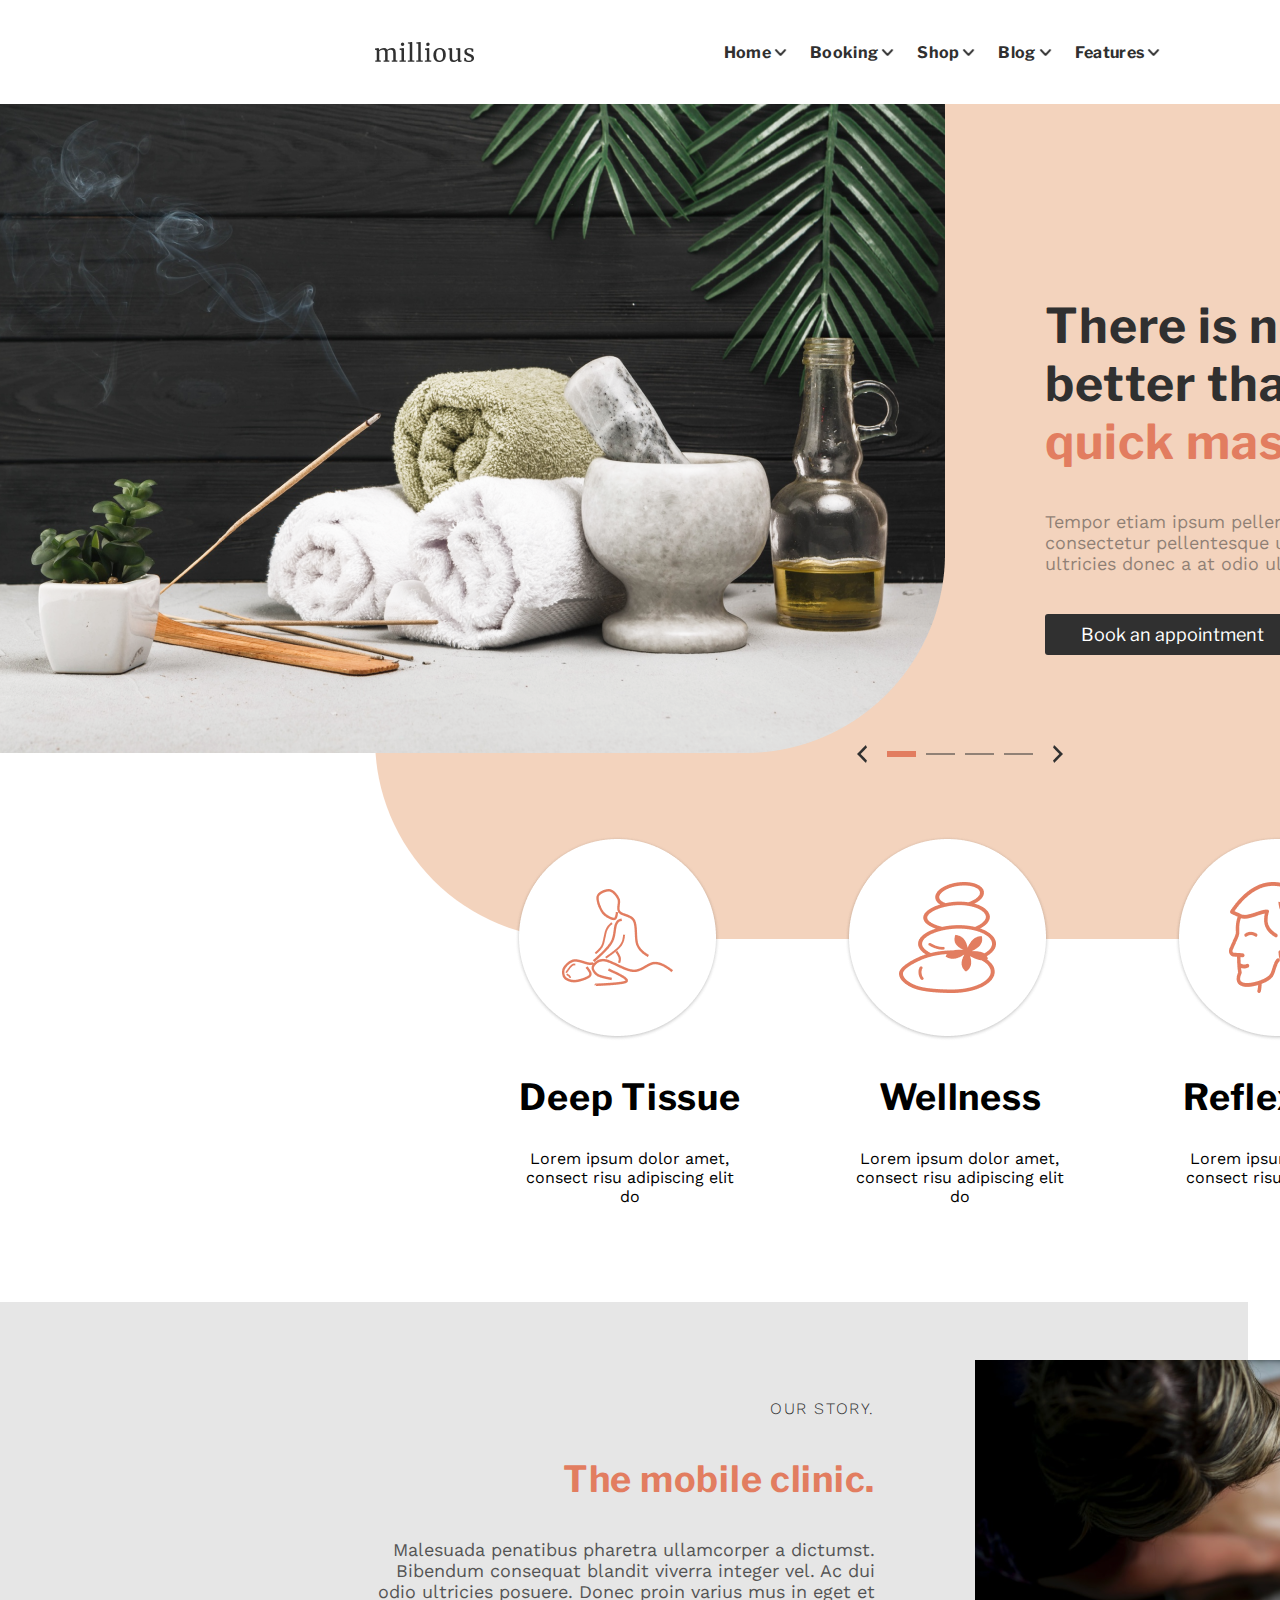
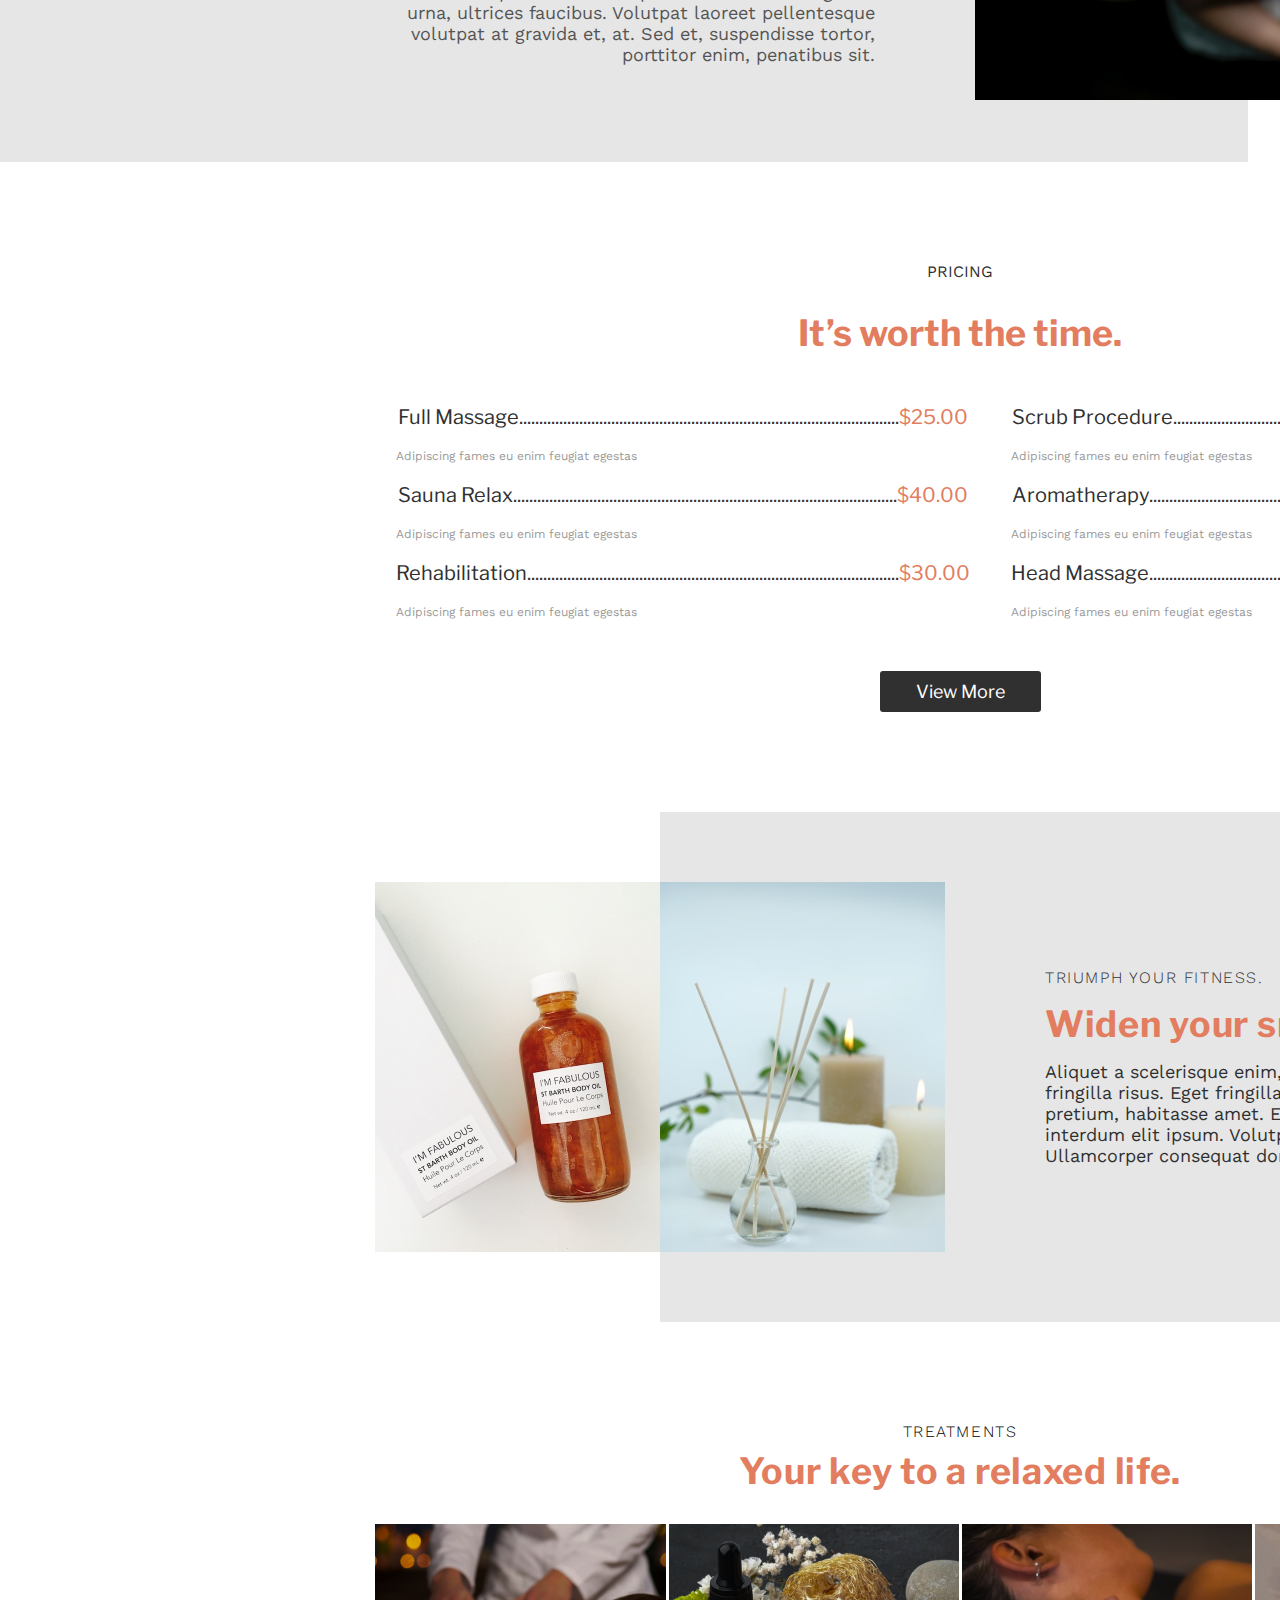
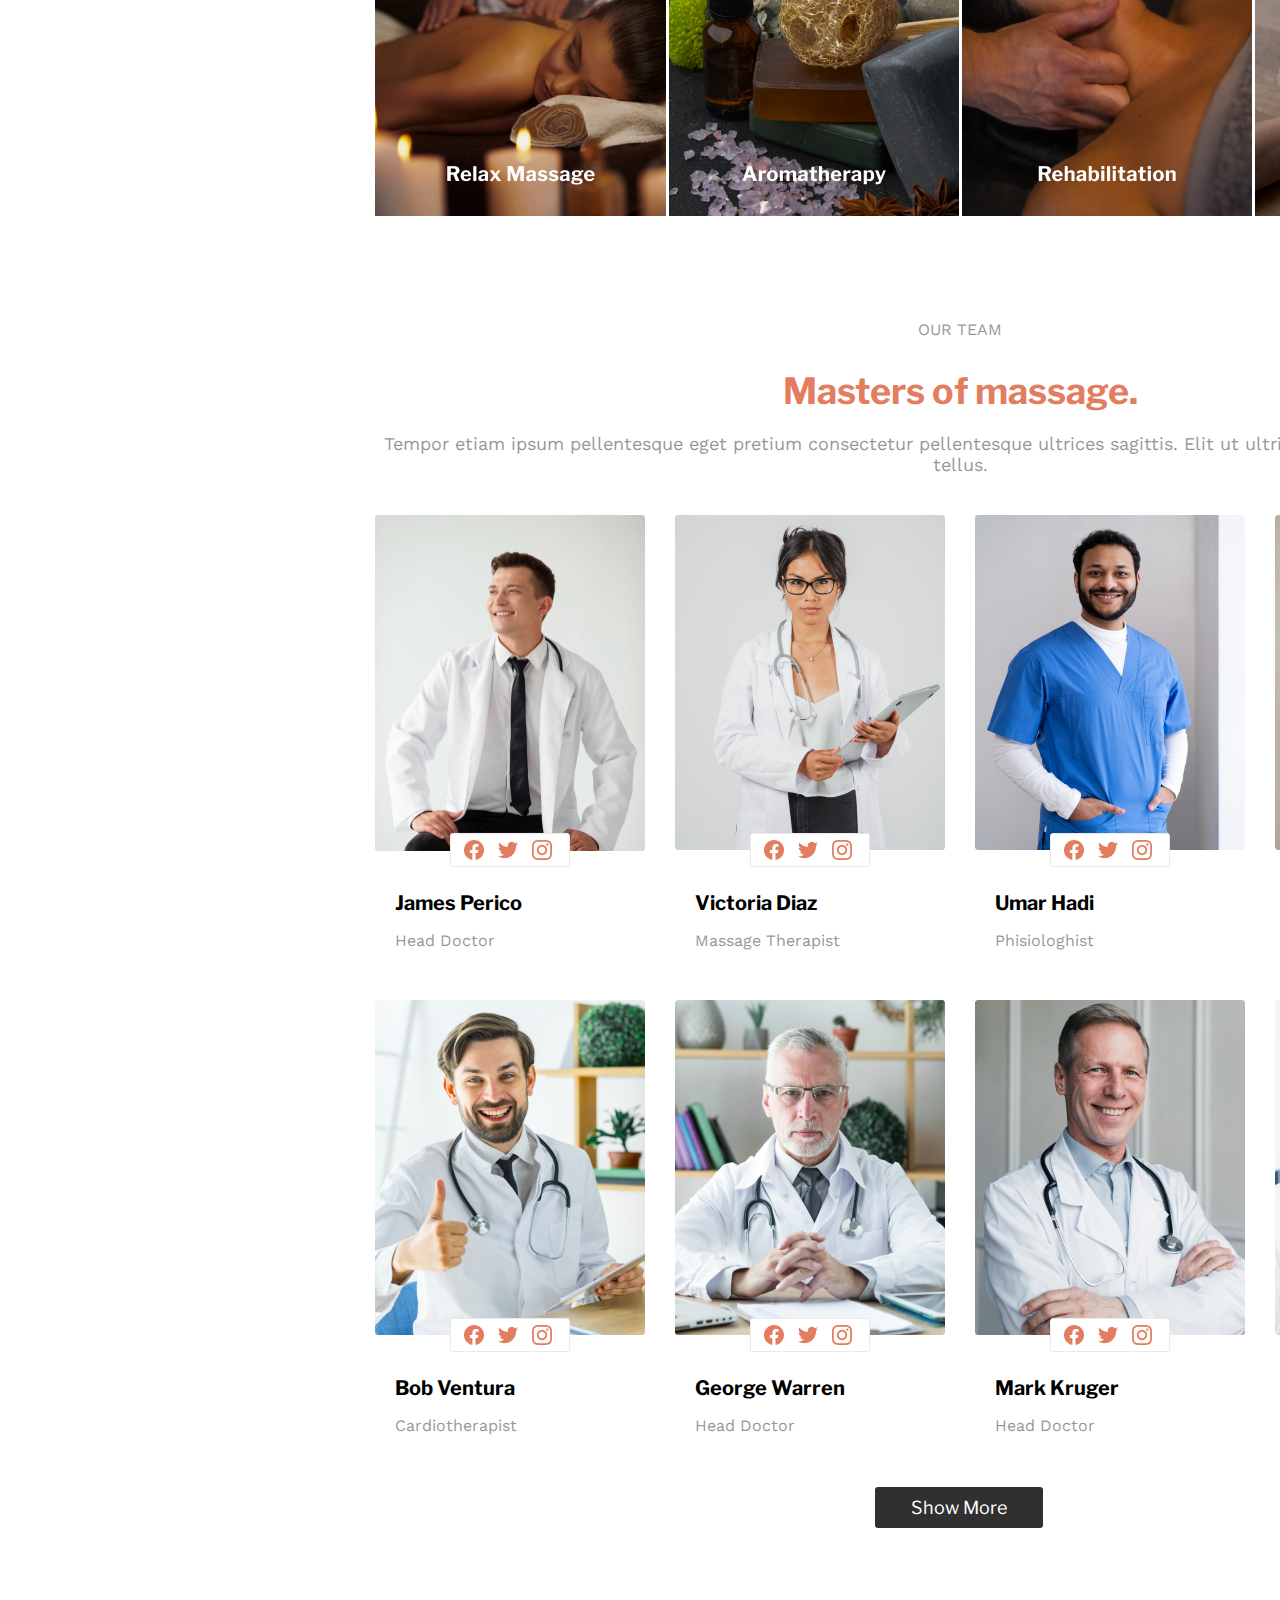
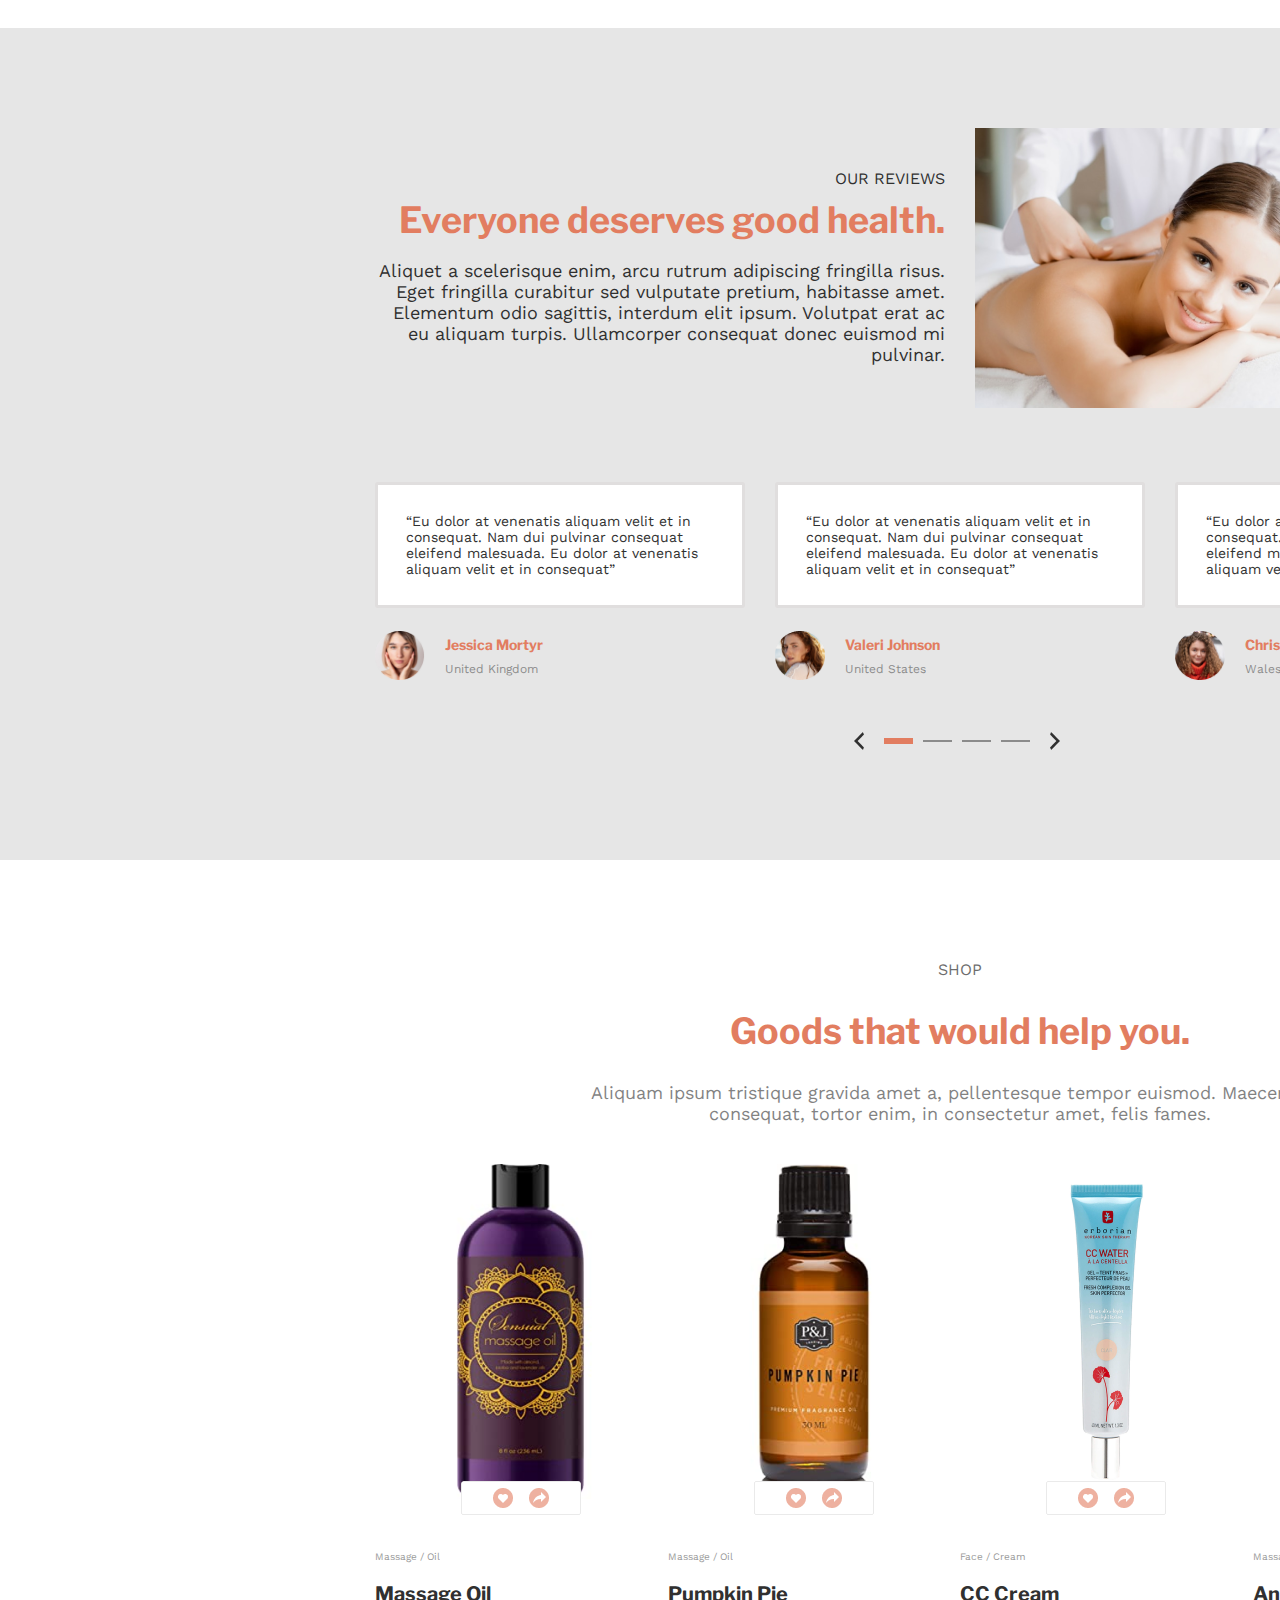
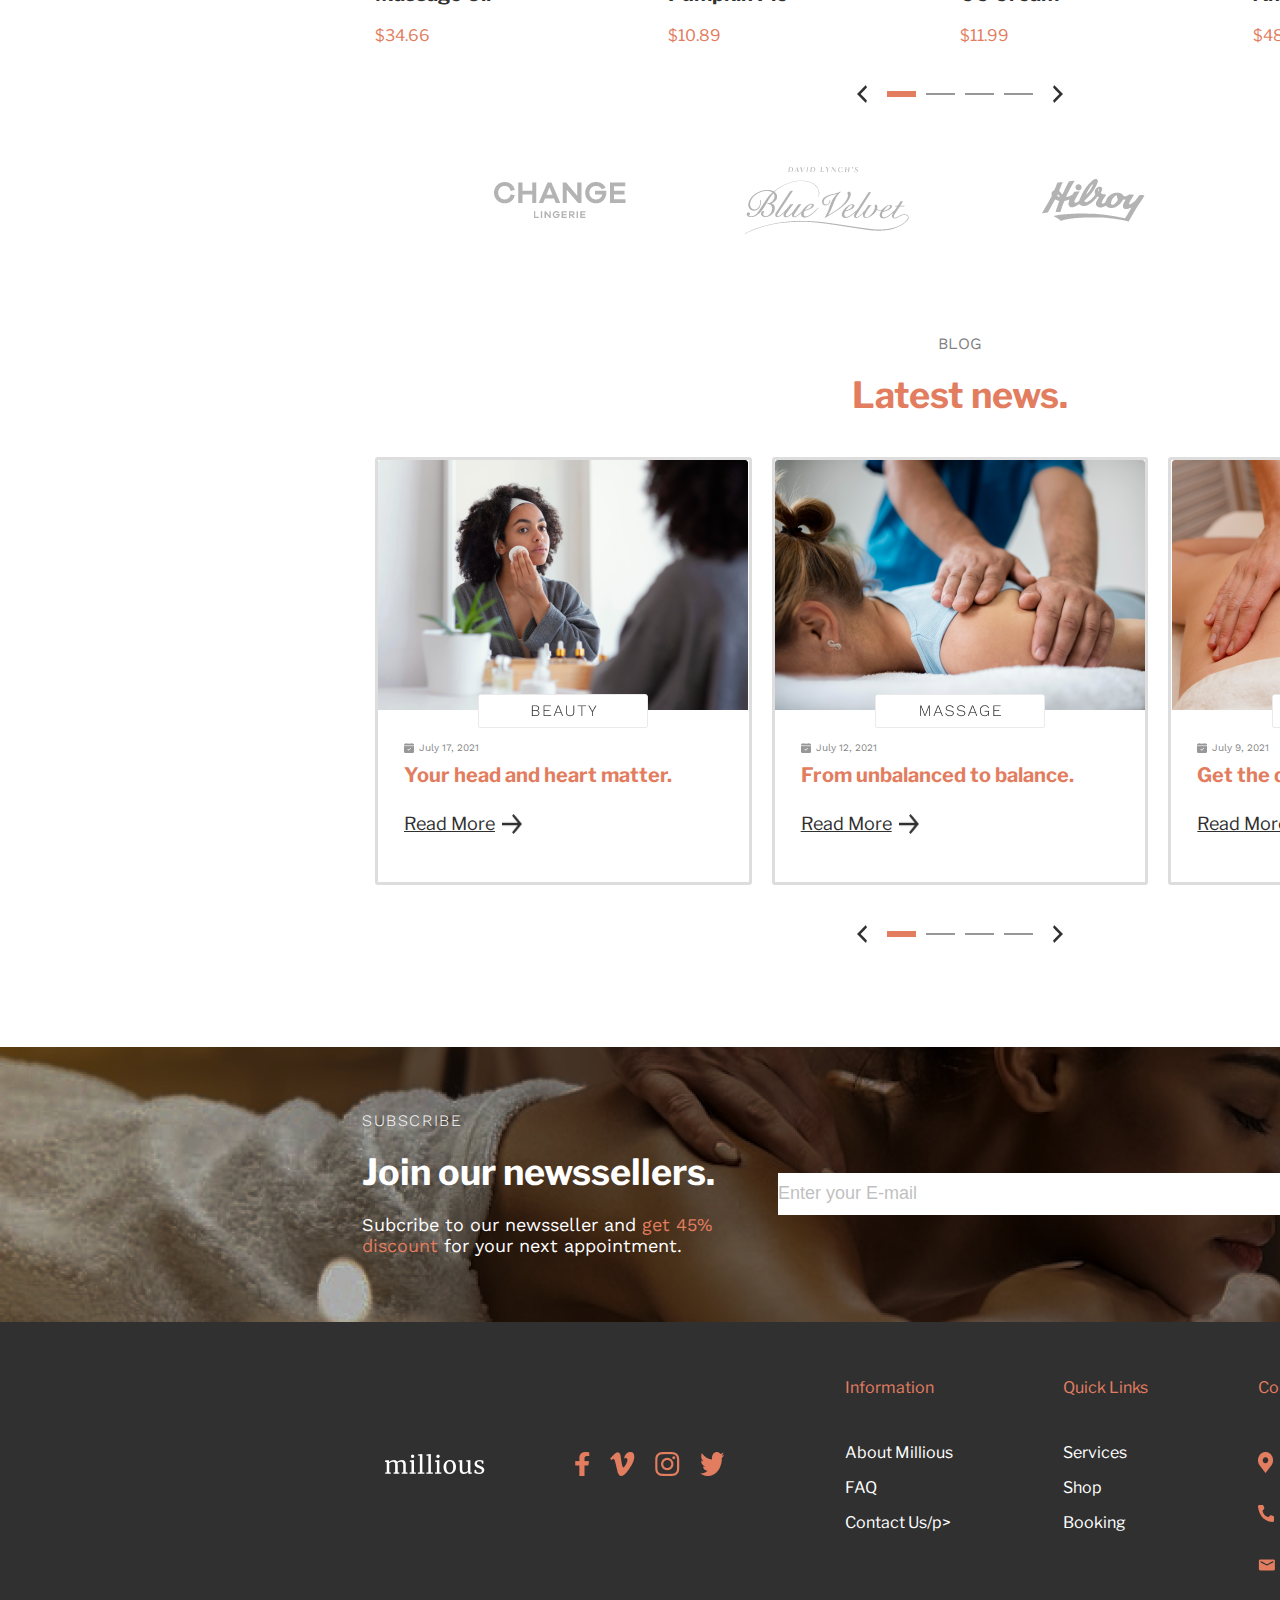
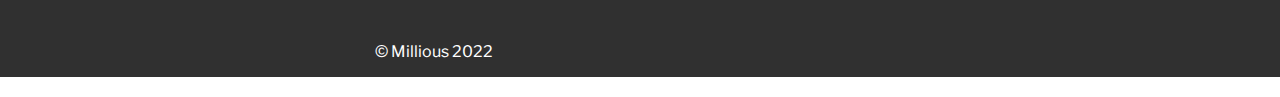
<file: index.html>
<!DOCTYPE html>
<html lang="en">

<head>
  <meta charset="UTF-8">
  <meta http-equiv="X-UA-Compatible" content="IE=edge">
  <meta name="viewport" content="width=device-width, initial-scale=1.0">
  <link rel="stylesheet" href="styles/styles.css">
  <link rel="preconnect" href="https://fonts.googleapis.com">
  <link rel="preconnect" href="https://fonts.gstatic.com" crossorigin>
  <link href="https://fonts.googleapis.com/css2?family=Work+Sans:wght@100;400;700&display=swap" rel="stylesheet">
  <link href="https://fonts.googleapis.com/css2?family=Libre+Franklin:wght@100;400;700&display=swap" rel="stylesheet">
  <title>Landing</title>
</head>

<body>
  <header>
    <img src="images/logo.png" alt="">
    <nav class="main-nav">
      <ul class="main-nav__list">
        <li><a href="#" class="main-nav__text">Home <img class="main-nav__arrow-nav" src="images/flecha-nav.png" alt=""></a></li>
        <li><a href="#" class="main-nav__text">Booking <img class="main-nav__arrow-nav" src="images/flecha-nav.png" alt=""></a></li>
        <li><a href="#" class="main-nav__text">Shop <img class="main-nav__arrow-nav" src="images/flecha-nav.png" alt=""></a></li>
        <li><a href="#" class="main-nav__text">Blog <img class="main-nav__arrow-nav" src="images/flecha-nav.png" alt=""></a></li>
        <li><a href="#" class="main-nav__text">Features <img class="main-nav__arrow-nav" src="images/flecha-nav.png" alt=""></a></li>
      </ul>
    </nav>
    <nav class="nav-header">
      <ul class="main-nav__list">
        <li><a href="#" class="main-nav__text"><img src="images/search.png" alt="" class="main-nav__icon"></a></li>
        <li><a href="#" class="main-nav__text"><img src="images/book.png" alt="" class="main-nav__icon"class="main-nav__icon"></a></li>
        <li><a href="#" class="main-nav__text"><img src="images/shopping-cart.png" alt="" class="main-nav__icon"></a></li>
      </ul>
    </nav>
  </header>

  <section class="landing">
    <div class="landing__background"></div>
    <div class="landing__img"><img src="images/landingpic.png" alt="kit de masajes"></div>
    <div class="landing__text">
      <h1>There is nothing better than a <br><span>quick massage.</span></h1>
      <p>Tempor etiam ipsum pellentesque eget pretium consectetur pellentesque ultrices sagittis. Elit ut ultricies
        donec a at odio ultricies tellus.</p>
      <a href="#">Book an appointment</a>
    </div>
    <div class="landing__scroll"><img src="images/our_services_pages.png" alt=""></div>
    <div class="card">
      <article>
        <img src="images/card1.png" alt="">
        <h2>Deep Tissue</h2>
        <p>Lorem ipsum dolor amet, consect risu adipiscing elit do</p>
      </article>
      <article>
        <img src="images/card2.png" alt="">
        <h2>Wellness</h2>
        <p>Lorem ipsum dolor amet, consect risu adipiscing elit do</p>
      </article>
      <article>
        <img src="images/card3.png" alt="">
        <h2>Reflexology</h2>
        <p>Lorem ipsum dolor amet, consect risu adipiscing elit do</p>
      </article>
    </div>
  </section>

  <section class="give-us-a-visit">
    <div class="give-us__content">
      <div class="give-us__text">
        <h3>Our Story.</h3>
        <h2>The mobile clinic.</h2>
        <p>Malesuada penatibus pharetra ullamcorper a dictumst. Bibendum consequat blandit viverra integer vel. Ac dui
          odio ultricies posuere. Donec proin varius mus in eget et urna, ultrices faucibus. Volutpat laoreet
          pellentesque volutpat at gravida et, at. Sed et, suspendisse tortor, porttitor enim, penatibus sit. </p>
      </div>
      <div>
        <img src="images/giveusavisitb.png" alt="foto masaje">
      </div>
    </div>
  </section>

  <section class="pricing-landing">
    <p class="pricing-landing-sub-title">PRICING</p>
    <h2>It’s worth the time.</h2>
    <div class="pricing-landing-prices">
      <div class="pricing-landing-prices-1">
        <p class="pricing-landing-prices-title">
          Full
          Massage...............................................................................................<span>$25.00</span>
        </p>
        <p class="pricing-landing-prices-description">Adipiscing fames eu enim feugiat egestas</p>
        <p class="pricing-landing-prices-title">
          Sauna
          Relax................................................................................................<span>$40.00</span>
        </p>
        <p class="pricing-landing-prices-description">Adipiscing fames eu enim feugiat egestas</p>
        <p class="pricing-landing-prices-title">
          Rehabilitation.............................................................................................<span>$30.00</span>
        </p>
        <p class="pricing-landing-prices-description">Adipiscing fames eu enim feugiat egestas</p>
      </div>
      <div class="pricing-landing-prices-1">
        <p class="pricing-landing-prices-title">
          Scrub Procedure......................................................................<span>$65.00</span>
        </p>
        <p class="pricing-landing-prices-description">Adipiscing fames eu enim feugiat egestas</p>
        <p class="pricing-landing-prices-title">
          Aromatherapy............................................................................<span>$60.00</span>
        </p>
        <p class="pricing-landing-prices-description">Adipiscing fames eu enim feugiat egestas</p>
        <p class="pricing-landing-prices-title">
          Head Massage............................................................................<span>$30.00</span>
        </p>
        <p class="pricing-landing-prices-description">Adipiscing fames eu enim feugiat egestas</p>
      </div>
    </div>
    <button class="pricing-landing-button">View More</button>
  </section>

  <section class="text">
    <div class="text-cont">
      <div class="text-img">
        <img src="images/Rectangle 53.png" alt="">
        <img src="images/Rectangle 54.png" alt="">
      </div>
      <div class="text-text">
        <h3>Triumph your fitness.</h3>
        <h2>Widen your smile.</h2>
        <p>Aliquet a scelerisque enim, arcu rutrum adipiscing fringilla risus. Eget fringilla curabitur sed vulputate
          pretium, habitasse amet. Elementum odio sagittis, interdum elit ipsum. Volutpat erat ac eu aliquam turpis.
          Ullamcorper consequat donec euismod mi pulvinar. </p>
      </div>
    </div>
  </section>

  <section class="treatments">
    <div class="treatments-container">
      <div class="treatments-titles">
        <p class="treatmens-p">Treatments</p>
        <p class="treatmens-t">Your key to a relaxed life.</p>
      </div>
      <div class="treatments-images">
        <a href="#"><img src="images/RelaxMassage.png" alt=""></a>
        <a href="#"><img src="images/Aromatherapy.png" alt=""></a>
        <a href="#"><img src="images/Rehabilitation.png" alt=""></a>
        <a href=""><img src="images/Manicure & Pedicure.png" alt=""></a>
      </div>
    </div>
  </section>

  <section class="our-team">
    <div class="our-team-title">
      <p class="sub-up">
        OUR TEAM
      </p>
      <h2 class="sub-down">
        Masters of massage.
      </h2>
      <p class="sub-down-2">
        Tempor etiam ipsum pellentesque eget pretium consectetur pellentesque ultrices sagittis. Elit ut ultricies donec
        a at odio ultricies tellus.
      </p>
    </div>
    <div class="our-team-people">
      <ul>
        <div class="our-team-people-row1">
          <li>
            <img src="images/teammenber1.png">
            <div class="our-team-people-text">
              <h3>
                James Perico
              </h3>
              <p>
                Head Doctor
              </p>
            </div>
          </li>
          <li>
            <img src="images/teammenber2.png">
            <div class="our-team-people-text">
              <h3>
                Victoria Diaz
              </h3>
              <p>
                Massage Therapist
              </p>
            </div>
          </li>
          <li>
            <img src="images/teammenber3.png">
            <div class="our-team-people-text">
              <h3>
                Umar Hadi
              </h3>
              <p>
                Phisiologhist
              </p>
            </div>
          </li>
          <li>
            <img src="images/teammenber4.png">
            <div class="our-team-people-text">
              <h3>
                Melissa Walter
              </h3>
              <p>
                Therapist
              </p>
            </div>
          </li>
        </div>
        <div class="our-team-people-row2">
          <li>
            <img src="images/teammenber5.png">
            <div class="our-team-people-text">
              <h3>
                Bob Ventura
              </h3>
              <p>
                Cardiotherapist
              </p>
            </div>
          </li>
          <li>
            <img src="images/teammenber6.png">
            <div class="our-team-people-text">
              <h3>
                George Warren
              </h3>
              <p>
                Head Doctor
              </p>
            </div>
          </li>
          <li>
            <img src="images/teammenber7.png">
            <div class="our-team-people-text">
              <h3>
                Mark Kruger
              </h3>
              <p>
                Head Doctor
              </p>
            </div>
          </li>
          <li>
            <img src="images/teammenber8.png">
            <div class="our-team-people-text">
              <h3>
                Malcolm Daniels
              </h3>
              <p>
                Head Doctor
              </p>
            </div>
          </li>
        </div>
      </ul>
    </div>
    <button class="show-more">Show More</button>
  </section>

  <section class="our-services">
    <div class="our-servs-up">
      <div class="our-servs-up-img">
        <p class="our-servs-up-img-text-our-reviews">
          OUR REVIEWS
        </p>
        <h2>
          Everyone deserves good health.
        </h2>
        <p class="our-servs-up-img-text">
          Aliquet a scelerisque enim, arcu rutrum adipiscing fringilla risus. Eget fringilla curabitur sed vulputate
          pretium, habitasse amet. Elementum odio sagittis, interdum elit ipsum. Volutpat erat ac eu aliquam turpis.
          Ullamcorper consequat donec euismod mi pulvinar.
        </p>
      </div>
      <img src="images/our_services.png" alt="">
    </div>
    <div class="our-servs-comments">
      <div>
        <p class="our-servs-text-whit">
          “Eu dolor at venenatis aliquam velit et in consequat. Nam dui pulvinar consequat eleifend malesuada. Eu dolor
          at venenatis aliquam velit et in consequat”
        </p>
        <div class="our-servs-text-down-img">
          <img src="images/our_services_Jessica.png" alt="">
          <div class="our-servs-text-down-img-name">
            <h3>
              Jessica Mortyr
            </h3>
            <p>
              United Kingdom
            </p>
          </div>
        </div>
      </div>
      <div class="our-servs-comments-1">
        <p class="our-servs-text-whit">
          “Eu dolor at venenatis aliquam velit et in consequat. Nam dui pulvinar consequat eleifend malesuada. Eu dolor
          at venenatis aliquam velit et in consequat”
        </p>
        <div class="our-servs-text-down-img">
          <img src="images/our_services_Valeri.png" alt="">
          <div class="our-servs-text-down-img-name">
            <h3>
              Valeri Johnson
            </h3>
            <p>
              United States
            </p>
          </div>
        </div>
      </div>
      <div>
        <p class="our-servs-text-whit">
          “Eu dolor at venenatis aliquam velit et in consequat. Nam dui pulvinar consequat eleifend malesuada. Eu dolor
          at venenatis aliquam velit et in consequat”
        </p>
        <div class="our-servs-text-down-img">
          <img src="images/our_services_Christine.png" alt="">
          <div class="our-servs-text-down-img-name">
            <h3>
              Christine Karr
            </h3>
            <p>
              Wales
            </p>
          </div>
        </div>
      </div>
    </div>
    <div class="our-servs-img">
      <img src="images/our_services_pages.png" alt="">
    </div>
  </section>

  <section class="shop-landing">
    <div class="shop-landing-text">
      <p class="shop-landing-text-sub-title">
        SHOP
      </p>
      <h2>
        Goods that would help you.
      </h2>
      <p class="shop-landing-text-down">
        Aliquam ipsum tristique gravida amet a, pellentesque tempor euismod. Maecenas id consequat, tortor enim, in
        consectetur amet, felis fames.
      </p>
    </div>
    <div class="shop-products">
      <div>
        <img src="images/MassageOil.png">
        <img class="bar-shop-products" src="images/bar_shop_products.png">
        <div class="shop-products-text">
          <p class="shop-products-text-up">Massage / Oil</p>
          <h3>Massage Oil</h3>
          <p class="shop-products-text-price">$34.66</p>
        </div>
      </div>
      <div>
        <img src="images/PumpkinPie.png">
        <img class="bar-shop-products" src="images/bar_shop_products.png">
        <div class="shop-products-text">
          <p class="shop-products-text-up">Massage / Oil</p>
          <h3>Pumpkin Pie</h3>
          <p class="shop-products-text-price">$10.89</p>
        </div>
      </div>
      <div>
        <img src="images/CCCream.png">
        <img class="bar-shop-products" src="images/bar_shop_products.png">
        <div class="shop-products-text">
          <p class="shop-products-text-up">Face / Cream</p>
          <h3>CC Cream</h3>
          <p class="shop-products-text-price">$11.99</p>
        </div>
      </div>
      <div>
        <img src="images/Anti-CelluliteOil.png">
        <img class="bar-shop-products" src="images/bar_shop_products.png">
        <div class="shop-products-text">
          <p class="shop-products-text-up">Massage / Oil</p>
          <h3>Anti-Cellulite Oil</h3>
          <p class="shop-products-text-price">$48.80</p>
        </div>
      </div>
    </div>
    <img src="images/our_services_pages.png" alt="">
  </section>

  <section class="img_partners">
    <img src="images/Change.png">
    <img src="images/Blue Velvet.png">
    <img src="images/Hilroy.png">
    <img src="images/NafiaVekaleti.png">
  </section>

  <section class="blog_landing">
    <div>
      <p class="blog_landing_p">BLOG</p>
      <h2>Latest news.</h2>
    </div>
    <div class="blog_landing_options">
      <div class="blog_landing_types">
        <img src="images/Beauty1.png">
        <img class="blog_landing_types_img2" src="images/Beauty2.png">
        <div class="blog_landing_types_text">
          <div class="blog_landing_types_text_year">
            <img src="images/diary.png">
            <p class="blog_landing_types_text_year_2">July 17, 2021</p>
          </div>
          <h3>Your head and heart matter.</h3>
          <div class="blog_landing_types_text_read_more">
            <p>Read More</p>
            <img src="images/arrow right.png" alt="">
          </div>
        </div>
      </div>
      <div class="blog_landing_types">
        <img src="images/Massage1.png">
        <img class="blog_landing_types_img2" src="images/Massage2.png">
        <div class="blog_landing_types_text">
          <div class="blog_landing_types_text_year">
            <img src="images/diary.png">
            <p class="blog_landing_types_text_year_2">July 12, 2021</p>
          </div>
          <h3>From unbalanced to balance.</h3>
          <div class="blog_landing_types_text_read_more">
            <p>Read More</p>
            <img src="images/arrow right.png" alt="">
          </div>
        </div>
      </div>
      <div class="blog_landing_types">
        <img src="images/Healthcare1.png">
        <img class="blog_landing_types_img2" src="images/Healthcare2.png">
        <div class="blog_landing_types_text">
          <div class="blog_landing_types_text_year">
            <img src="images/diary.png">
            <p class="blog_landing_types_text_year_2">July 9, 2021</p>
          </div>
          <h3>Get the desired health.</h3>
          <div class="blog_landing_types_text_read_more">
            <p>Read More</p>
            <img src="images/arrow right.png">
          </div>
        </div>
      </div>
    </div>
    <img class="blog_landing_img" src="images/our_services_pages.png">
  </section>

  <section class="news-seller-container">
    <div class="our-offer-img">
      <img src="images/footerprimary.png">
    </div>
    <div class="container2">
      <div class="dp">
        <h3 class="light">Subscribe</h3>
        <p class="nwt">Join our newssellers.</p>
        <p>Subcribe to our newsseller and <span>get 45% discount</span> for your next appointment.</p>
      </div>
      <form>
        <label for="email."><input class="email-i" type="email" name="email" placeholder="Enter your E-mail"></label>
        <input class="subs" type="submit" value="Subscribe">
      </form>
    </div>
  </section>

  <footer>
    <section class="footer-container">
      <div class="icon-social">
        <img src="images/Logo2.png" alt="">
      </div>

      <div class="icon-social">
        <img src="images/facebook.png" alt="">
        <img src="images/Vector.png" alt="">
        <img src="images/instagram.png" alt="">
        <img src="images/twiter.png" alt="">
      </div>

      <ol>
        <li>
          <p class="footer-main-text">Information</p>
        </li>
        <li>
          <p>About Millious</p>
        </li>
        <li>
          <p>FAQ</p>
        </li>
        <li>
          <p>Contact Us/p>
        </li>
      </ol>

      <ol>
        <li>
          <p class="footer-main-text">Quick Links</p>
        </li>
        <li>
          <p>Services</p>
        </li>
        <li>
          <p>Shop</p>
        </li>
        <li>
          <p>Booking</p>
        </li>
      </ol>

      <ol>
        <li>
          <p class="footer-main-text">Contact us</p>
        </li>
        <li class="icon-flex">
          <img src="images/ubication.png" alt="">
          <p>176 W Street, New York,
            NY 10014</p>
        </li>
        <li class="icon-flex">
          <img src="images/phone.png" alt="">
          <p>+1(565)231-5645</p>
        </li>
        <li class="icon-flex">
          <img src="images/email.png" alt="">
          <p>millious@example.com</p>
        </li>
      </ol>

    </section>

    <div class="footer-container">
      <p>© Millious 2022 </p>
      <p>All right reserved</p>
    </div>

  </footer>

</body>

</html>
</file>
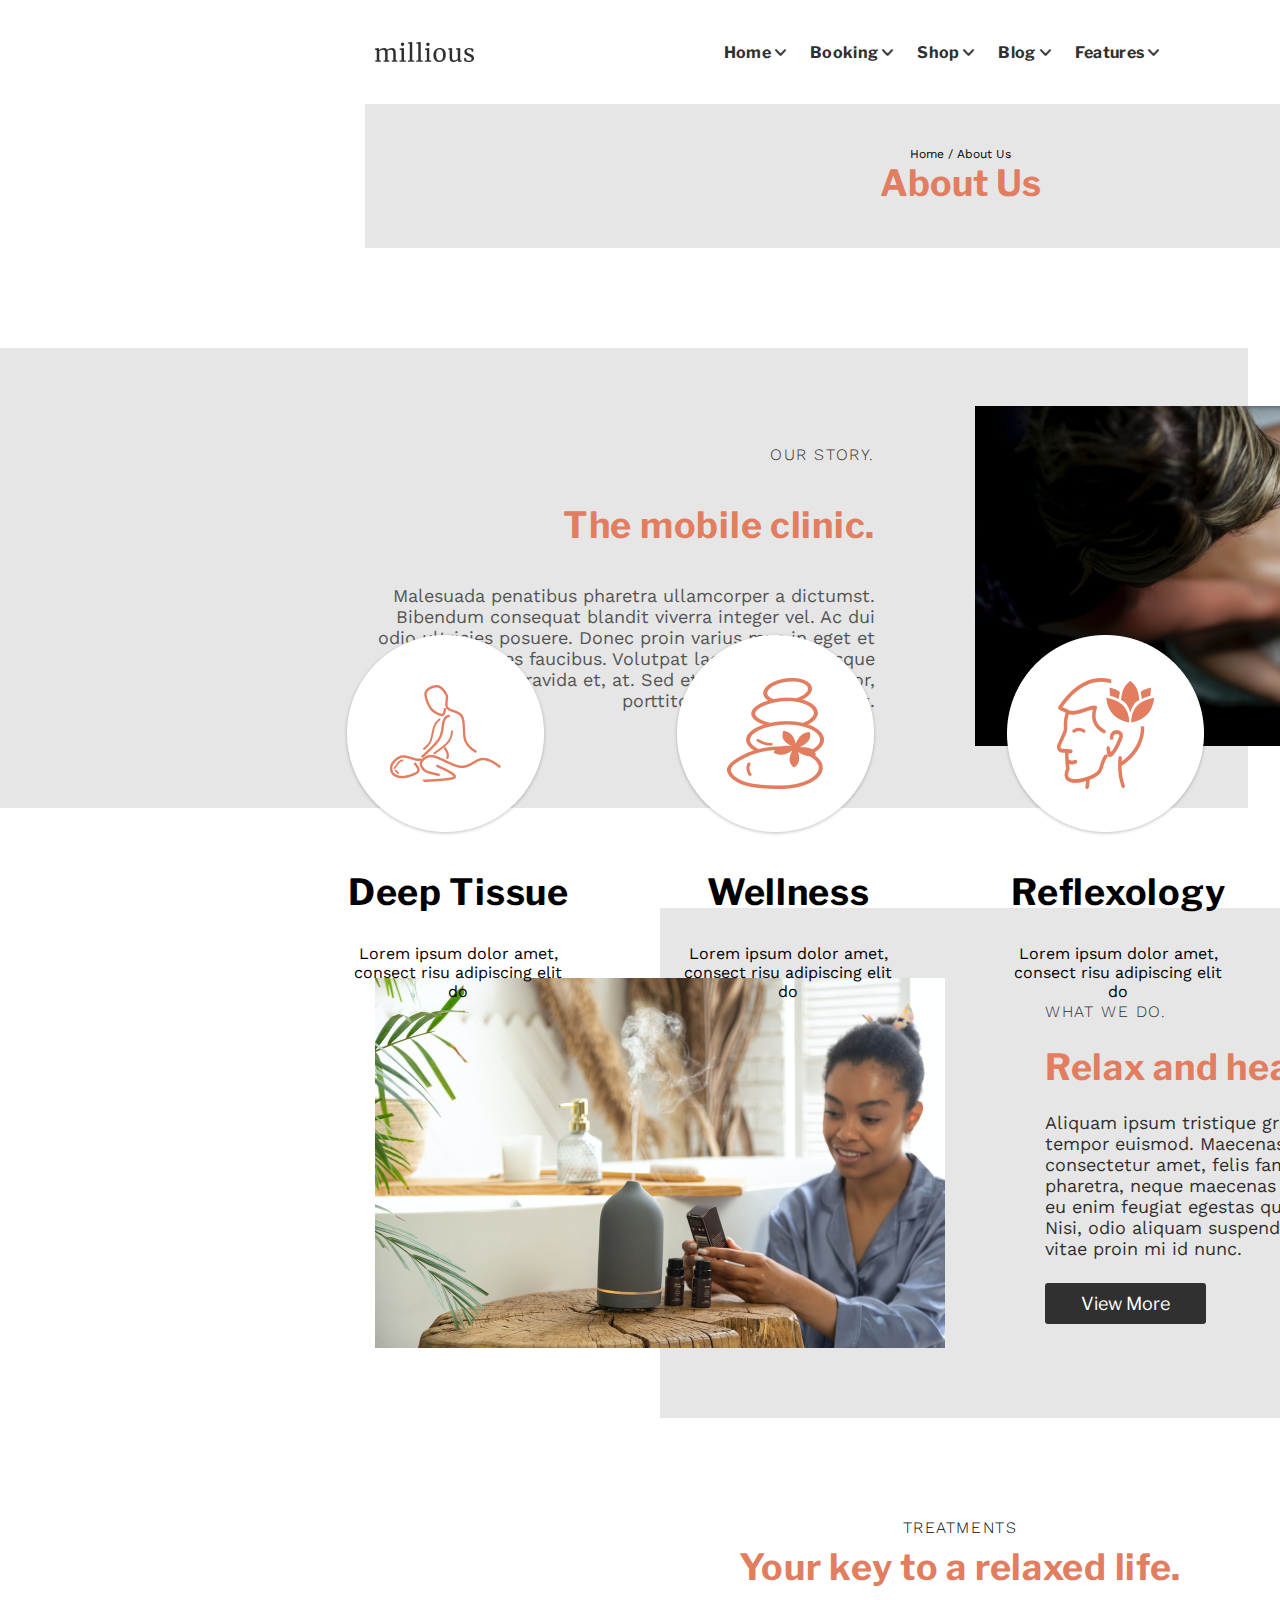
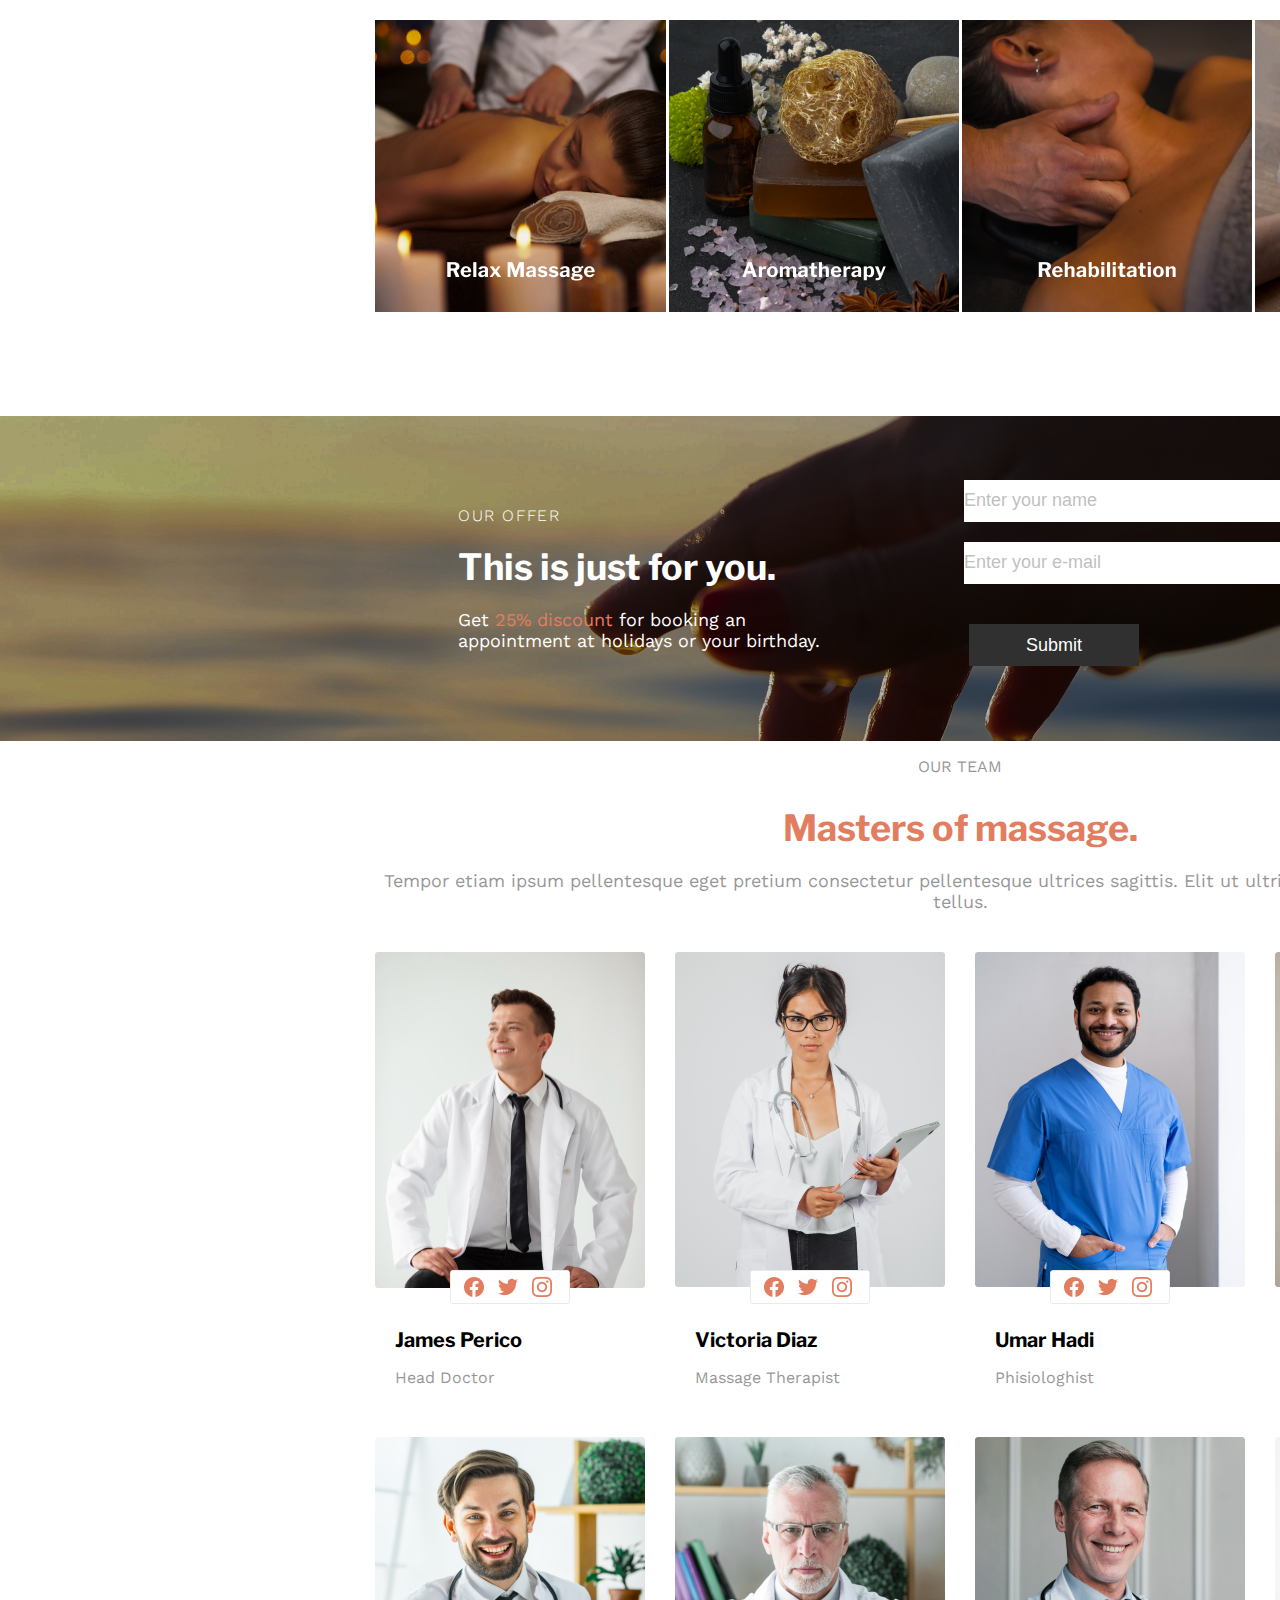
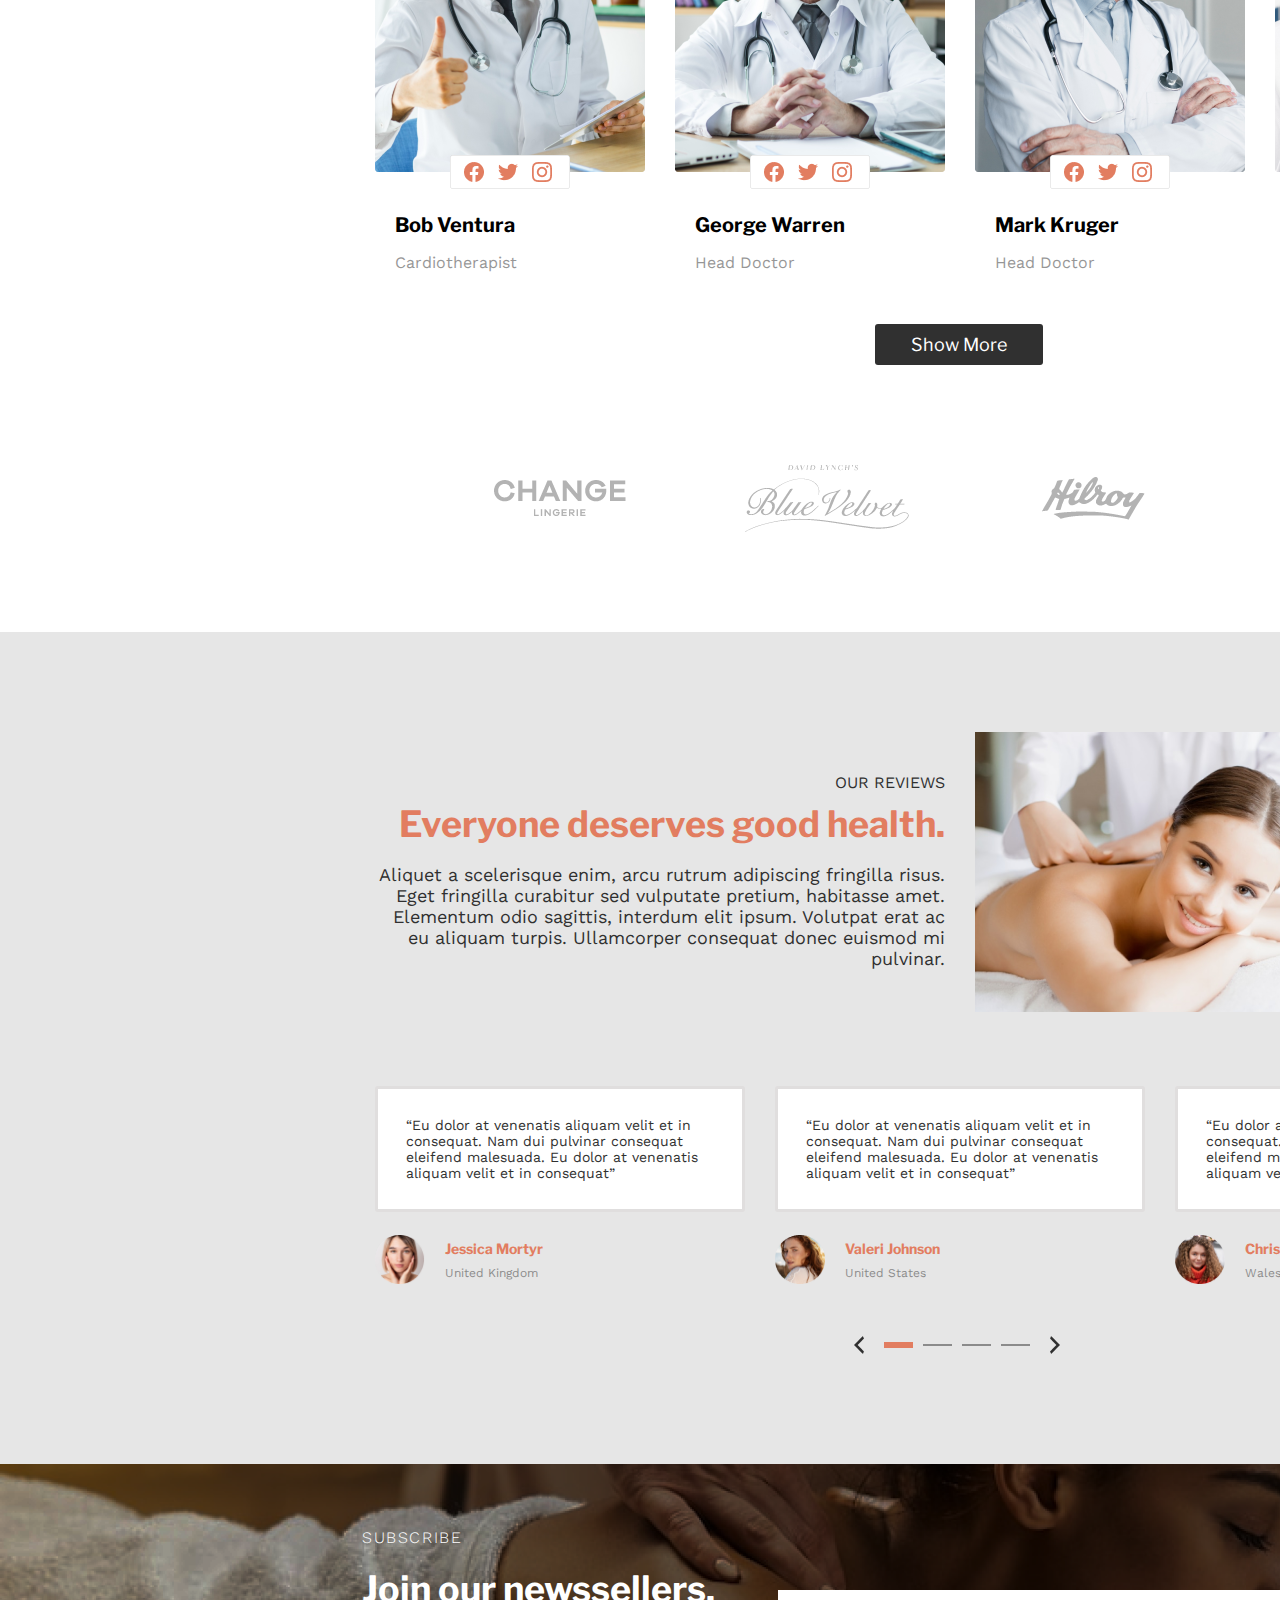
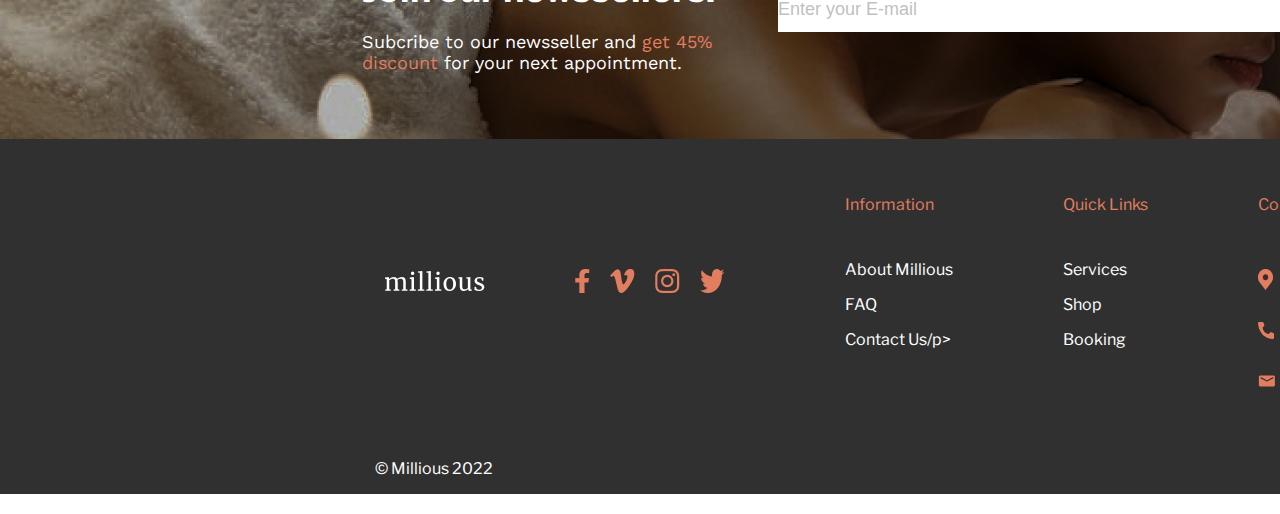
<file: about-us.html>
<!DOCTYPE html>
<html lang="en">

<head>
  <meta charset="UTF-8">
  <meta http-equiv="X-UA-Compatible" content="IE=edge">
  <meta name="viewport" content="width=device-width, initial-scale=1.0">
  <link rel="stylesheet" href="styles/styles.css">
  <link rel="preconnect" href="https://fonts.googleapis.com">
  <link rel="preconnect" href="https://fonts.gstatic.com" crossorigin>
  <link href="https://fonts.googleapis.com/css2?family=Work+Sans:wght@100;400;700&display=swap" rel="stylesheet">
  <link href="https://fonts.googleapis.com/css2?family=Libre+Franklin:wght@100;400;700&display=swap" rel="stylesheet">
  <title>About Us</title>
</head>

<body>
  <header>
    <img src="images/logo.png" alt="">
    <nav class="main-nav">
      <ul class="main-nav__list">
        <li><a href="#" class="main-nav__text">Home <img class="main-nav__arrow-nav" src="images/flecha-nav.png" alt=""></a></li>
        <li><a href="#" class="main-nav__text">Booking <img class="main-nav__arrow-nav" src="images/flecha-nav.png" alt=""></a></li>
        <li><a href="#" class="main-nav__text">Shop <img class="main-nav__arrow-nav" src="images/flecha-nav.png" alt=""></a></li>
        <li><a href="#" class="main-nav__text">Blog <img class="main-nav__arrow-nav" src="images/flecha-nav.png" alt=""></a></li>
        <li><a href="#" class="main-nav__text">Features <img class="main-nav__arrow-nav" src="images/flecha-nav.png" alt=""></a></li>
      </ul>
    </nav>
    <nav class="nav-header">
      <ul class="main-nav__list">
        <li><a href="#" class="main-nav__text"><img src="images/search.png" alt="" class="main-nav__icon"></a></li>
        <li><a href="#" class="main-nav__text"><img src="images/book.png" alt="" class="main-nav__icon"class="main-nav__icon"></a></li>
        <li><a href="#" class="main-nav__text"><img src="images/shopping-cart.png" alt="" class="main-nav__icon"></a></li>
      </ul>
    </nav>
  </header>

  <div class="headline">
    <h3>Home / About Us</h3>
    <h1>About Us</h1>
  </div>

  <section class="give-us-a-visit">
    <div class="give-us__content">
      <div class="give-us__text">
        <h3>Our Story.</h3>
        <h2>The mobile clinic.</h2>
        <p>Malesuada penatibus pharetra ullamcorper a dictumst. Bibendum consequat blandit viverra integer vel. Ac dui
          odio ultricies posuere. Donec proin varius mus in eget et urna, ultrices faucibus. Volutpat laoreet
          pellentesque volutpat at gravida et, at. Sed et, suspendisse tortor, porttitor enim, penatibus sit. </p>
      </div>
      <div>
        <img src="images/giveusavisitb.png" alt="foto masaje">
      </div>
    </div>
  </section>

  <div class="card">
    <article>
      <img src="images/card1.png" alt="">
      <h2>Deep Tissue</h2>
      <p>Lorem ipsum dolor amet, consect risu adipiscing elit do</p>
    </article>
    <article>
      <img src="images/card2.png" alt="">
      <h2>Wellness</h2>
      <p>Lorem ipsum dolor amet, consect risu adipiscing elit do</p>
    </article>
    <article>
      <img src="images/card3.png" alt="">
      <h2>Reflexology</h2>
      <p>Lorem ipsum dolor amet, consect risu adipiscing elit do</p>
    </article>
  </div>

  <section class="text">
    <div class="text-cont">
      <div class="text-img">
        <img src="images/Relaxandheal..png" alt="">
      </div>
      <div class="text-text text-text-v2">
        <h3>What we do.</h3>
        <h2>Relax and heal.</h2>
        <p>Aliquam ipsum tristique gravida amet a, pellentesque tempor euismod. Maecenas id consequat, tortor enim, in
          consectetur amet, felis fames. Nisl dolor ullamcorper mi pharetra, neque maecenas ut id ornare. Adipiscing
          fames eu enim feugiat egestas quis hendrerit massa habitasse. Nisi, odio aliquam suspendisse gravida
          dignissim. Mattis vitae proin mi id nunc.</p>
        <a href="#" class="giveus-boton">View More</a>
      </div>
    </div>
  </section>

  <section class="treatments">
    <div class="treatments-container">
      <div class="treatments-titles">
        <p class="treatmens-p">Treatments</p>
        <p class="treatmens-t">Your key to a relaxed life.</p>
      </div>
      <div class="treatments-images">
        <a href="#"><img src="images/RelaxMassage.png" alt=""></a>
        <a href="#"><img src="images/Aromatherapy.png" alt=""></a>
        <a href="#"><img src="images/Rehabilitation.png" alt=""></a>
        <a href=""><img src="images/Manicure & Pedicure.png" alt=""></a>
      </div>
    </div>
  </section>

  <section class="news-seller-container our-offer">
    <div class="our-offer-img">
      <img src="images/footerthird.png" alt="">
    </div>
    <div class="container2 ctn-lk">
      <div class="dp dp2">
        <h3 class="light">Our Offer</h3>
        <p class="nwt">This is just for you.</p>
        <p>Get <span> 25% discount </span>for booking an <br> appointment at holidays or your birthday.</p>
      </div>
      <form class="input-colum">
        <div class="ip">
          <label for=""><input class="email-i" type="text" name="name" placeholder="Enter your name"></label>
          <label for=""><input class="email-i" type="email" name="email" placeholder="Enter your e-mail"><label>
        </div>
        <input class="subs subs2" type="submit" value="Submit">
      </form>
    </div>
  </section>

  <section class="our-team">
    <div class="our-team-title">
      <p class="sub-up">
        OUR TEAM
      </p>
      <h2 class="sub-down">
        Masters of massage.
      </h2>
      <p class="sub-down-2">
        Tempor etiam ipsum pellentesque eget pretium consectetur pellentesque ultrices sagittis. Elit ut ultricies donec
        a at odio ultricies tellus.
      </p>
    </div>
    <div class="our-team-people">
      <ul>
        <div class="our-team-people-row1">
          <li>
            <img src="images/teammenber1.png">
            <div class="our-team-people-text">
              <h3>
                James Perico
              </h3>
              <p>
                Head Doctor
              </p>
            </div>
          </li>
          <li>
            <img src="images/teammenber2.png">
            <div class="our-team-people-text">
              <h3>
                Victoria Diaz
              </h3>
              <p>
                Massage Therapist
              </p>
            </div>
          </li>
          <li>
            <img src="images/teammenber3.png">
            <div class="our-team-people-text">
              <h3>
                Umar Hadi
              </h3>
              <p>
                Phisiologhist
              </p>
            </div>
          </li>
          <li>
            <img src="images/teammenber4.png">
            <div class="our-team-people-text">
              <h3>
                Melissa Walter
              </h3>
              <p>
                Therapist
              </p>
            </div>
          </li>
        </div>
        <div class="our-team-people-row2">
          <li>
            <img src="images/teammenber5.png">
            <div class="our-team-people-text">
              <h3>
                Bob Ventura
              </h3>
              <p>
                Cardiotherapist
              </p>
            </div>
          </li>
          <li>
            <img src="images/teammenber6.png">
            <div class="our-team-people-text">
              <h3>
                George Warren
              </h3>
              <p>
                Head Doctor
              </p>
            </div>
          </li>
          <li>
            <img src="images/teammenber7.png">
            <div class="our-team-people-text">
              <h3>
                Mark Kruger
              </h3>
              <p>
                Head Doctor
              </p>
            </div>
          </li>
          <li>
            <img src="images/teammenber8.png">
            <div class="our-team-people-text">
              <h3>
                Malcolm Daniels
              </h3>
              <p>
                Head Doctor
              </p>
            </div>
          </li>
        </div>
      </ul>
    </div>
    <button class="show-more">Show More</button>
  </section>

  <section class="img_partners">
    <img src="images/Change.png">
    <img src="images/Blue Velvet.png">
    <img src="images/Hilroy.png">
    <img src="images/NafiaVekaleti.png">
  </section>

  <section class="our-services">
    <div class="our-servs-up">
      <div class="our-servs-up-img">
        <p class="our-servs-up-img-text-our-reviews">
          OUR REVIEWS
        </p>
        <h2>
          Everyone deserves good health.
        </h2>
        <p class="our-servs-up-img-text">
          Aliquet a scelerisque enim, arcu rutrum adipiscing fringilla risus. Eget fringilla curabitur sed vulputate
          pretium, habitasse amet. Elementum odio sagittis, interdum elit ipsum. Volutpat erat ac eu aliquam turpis.
          Ullamcorper consequat donec euismod mi pulvinar.
        </p>
      </div>
      <img src="images/our_services.png" alt="">
    </div>
    <div class="our-servs-comments">
      <div>
        <p class="our-servs-text-whit">
          “Eu dolor at venenatis aliquam velit et in consequat. Nam dui pulvinar consequat eleifend malesuada. Eu dolor
          at venenatis aliquam velit et in consequat”
        </p>
        <div class="our-servs-text-down-img">
          <img src="images/our_services_Jessica.png" alt="">
          <div class="our-servs-text-down-img-name">
            <h3>
              Jessica Mortyr
            </h3>
            <p>
              United Kingdom
            </p>
          </div>
        </div>
      </div>
      <div class="our-servs-comments-1">
        <p class="our-servs-text-whit">
          “Eu dolor at venenatis aliquam velit et in consequat. Nam dui pulvinar consequat eleifend malesuada. Eu dolor
          at venenatis aliquam velit et in consequat”
        </p>
        <div class="our-servs-text-down-img">
          <img src="images/our_services_Valeri.png" alt="">
          <div class="our-servs-text-down-img-name">
            <h3>
              Valeri Johnson
            </h3>
            <p>
              United States
            </p>
          </div>
        </div>
      </div>
      <div>
        <p class="our-servs-text-whit">
          “Eu dolor at venenatis aliquam velit et in consequat. Nam dui pulvinar consequat eleifend malesuada. Eu dolor
          at venenatis aliquam velit et in consequat”
        </p>
        <div class="our-servs-text-down-img">
          <img src="images/our_services_Christine.png" alt="">
          <div class="our-servs-text-down-img-name">
            <h3>
              Christine Karr
            </h3>
            <p>
              Wales
            </p>
          </div>
        </div>
      </div>
    </div>
    <div class="our-servs-img">
      <img src="images/our_services_pages.png" alt="">
    </div>
  </section>

  <section class="news-seller-container">
    <div class="our-offer-img">
      <img src="images/footerprimary.png">
    </div>
    <div class="container2">
      <div class="dp">
        <h3 class="light">Subscribe</h3>
        <p class="nwt">Join our newssellers.</p>
        <p>Subcribe to our newsseller and <span>get 45% discount</span> for your next appointment.</p>
      </div>
      <form>
        <label for="email."><input class="email-i" type="email" name="email" placeholder="Enter your E-mail"></label>
        <input class="subs" type="submit" value="Subscribe">
      </form>
    </div>
  </section>

  <footer>
    <section class="footer-container">
      <div class="icon-social">
        <img src="images/Logo2.png" alt="">
      </div>

      <div class="icon-social">
        <img src="images/facebook.png" alt="">
        <img src="images/Vector.png" alt="">
        <img src="images/instagram.png" alt="">
        <img src="images/twiter.png" alt="">
      </div>

      <ol>
        <li>
          <p class="footer-main-text">Information</p>
        </li>
        <li>
          <p>About Millious</p>
        </li>
        <li>
          <p>FAQ</p>
        </li>
        <li>
          <p>Contact Us/p>
        </li>
      </ol>

      <ol>
        <li>
          <p class="footer-main-text">Quick Links</p>
        </li>
        <li>
          <p>Services</p>
        </li>
        <li>
          <p>Shop</p>
        </li>
        <li>
          <p>Booking</p>
        </li>
      </ol>

      <ol>
        <li>
          <p class="footer-main-text">Contact us</p>
        </li>
        <li class="icon-flex">
          <img src="images/ubication.png" alt="">
          <p>176 W Street, New York,
            NY 10014</p>
        </li>
        <li class="icon-flex">
          <img src="images/phone.png" alt="">
          <p>+1(565)231-5645</p>
        </li>
        <li class="icon-flex">
          <img src="images/email.png" alt="">
          <p>millious@example.com</p>
        </li>
      </ol>

    </section>

    <div class="footer-container">
      <p>© Millious 2022 </p>
      <p>All right reserved</p>
    </div>

  </footer>

</body>

</html>
</file>
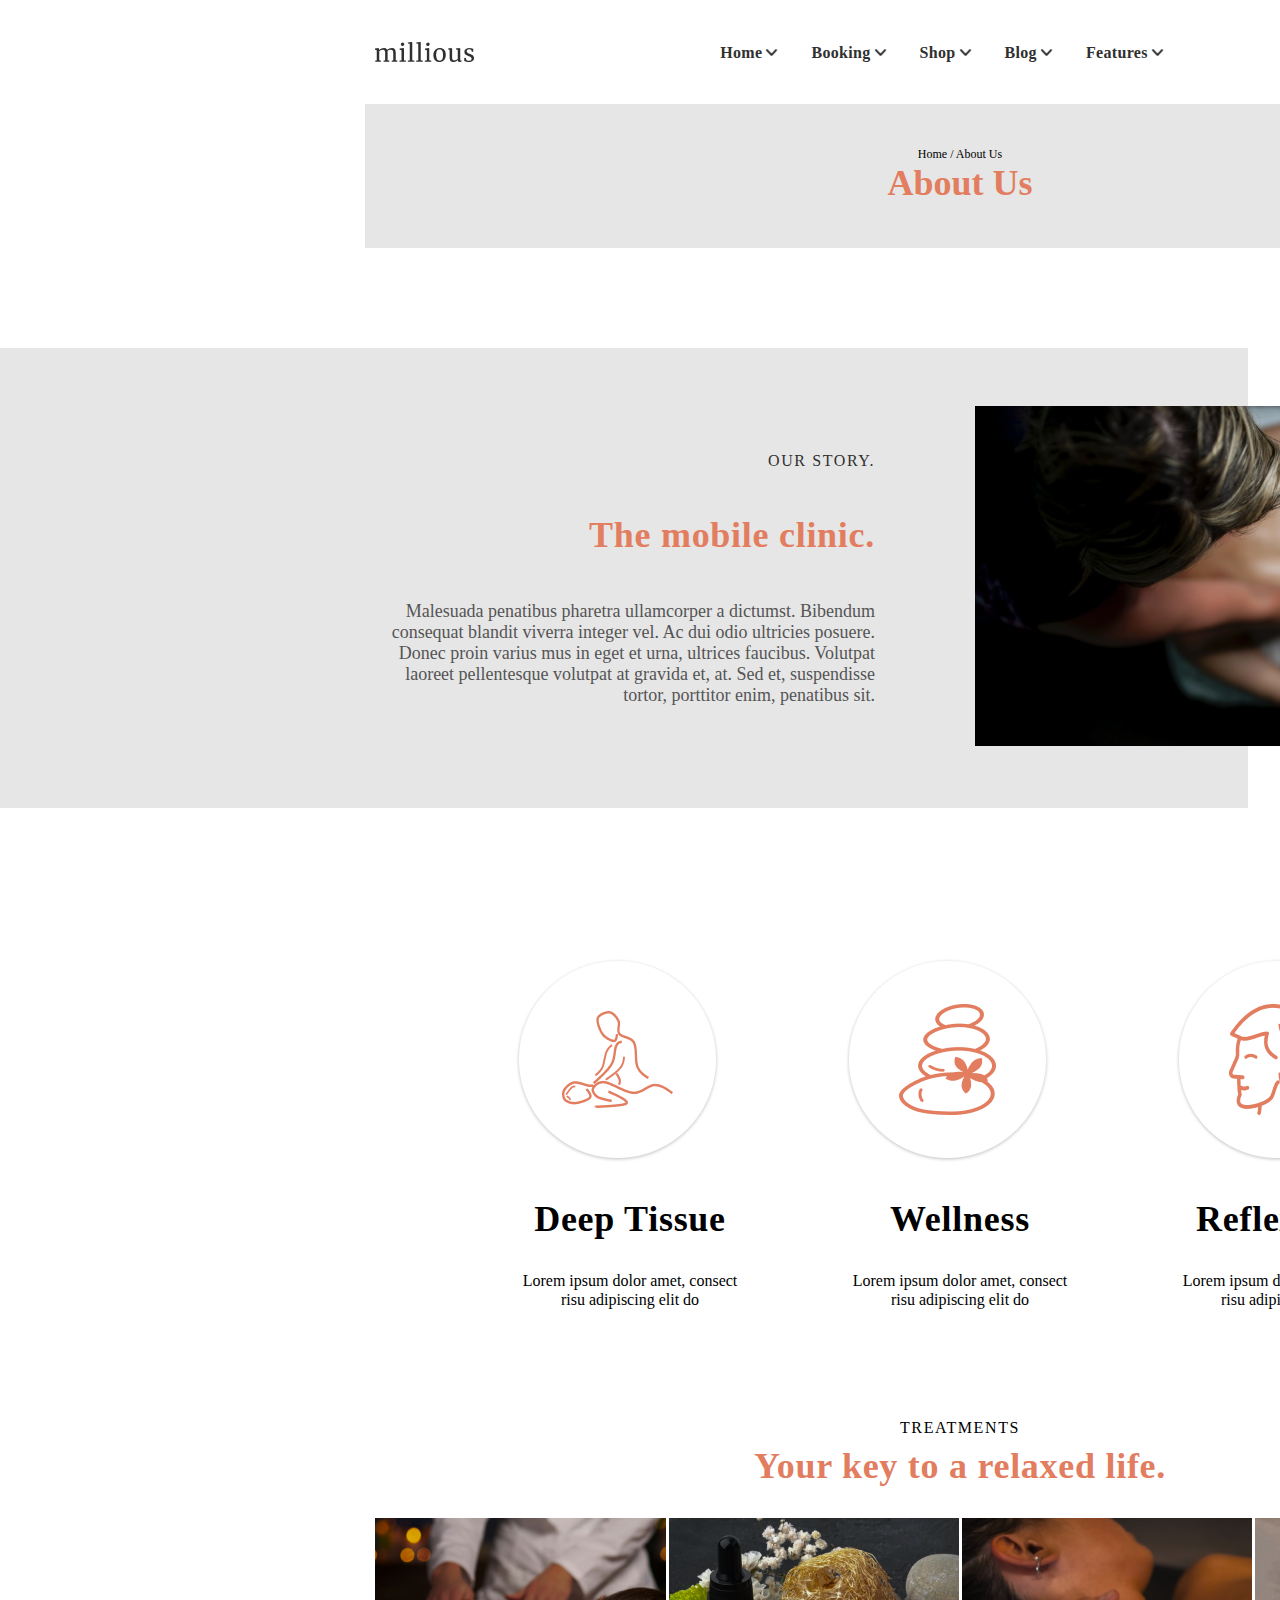
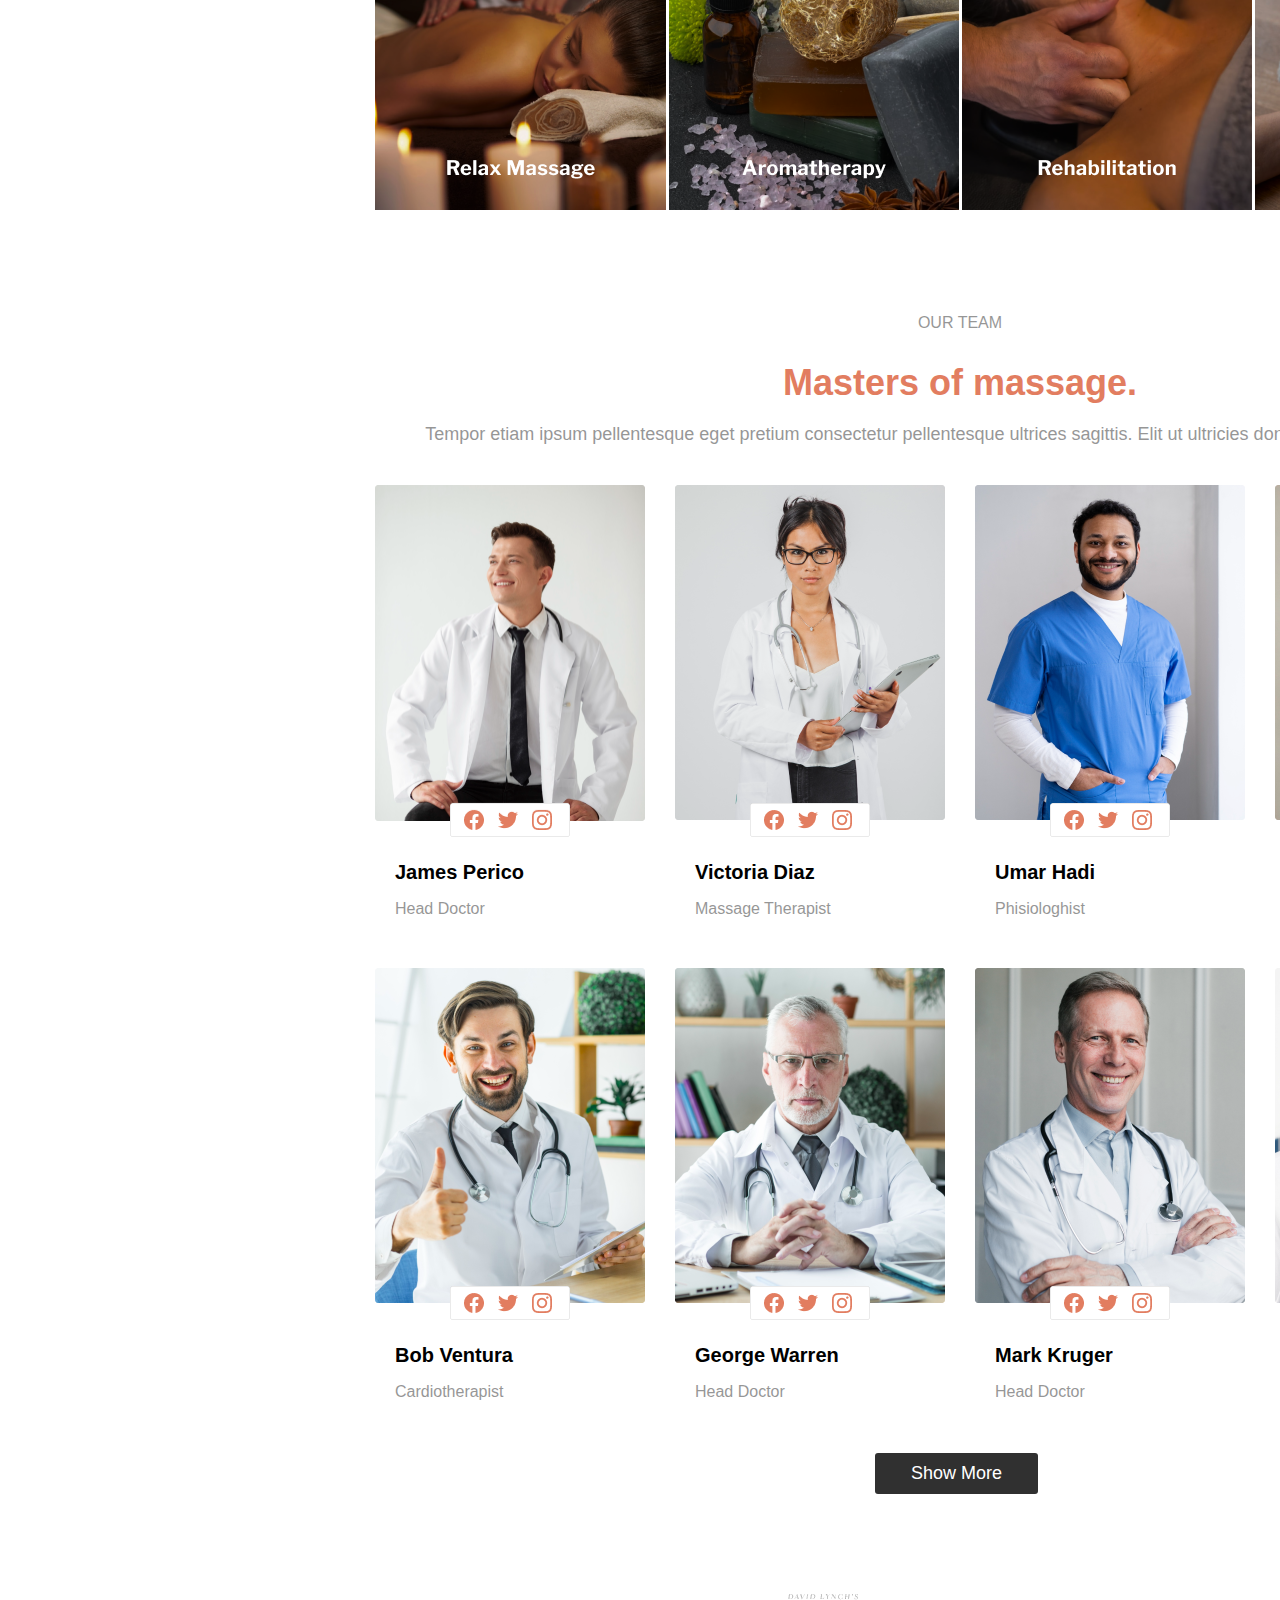
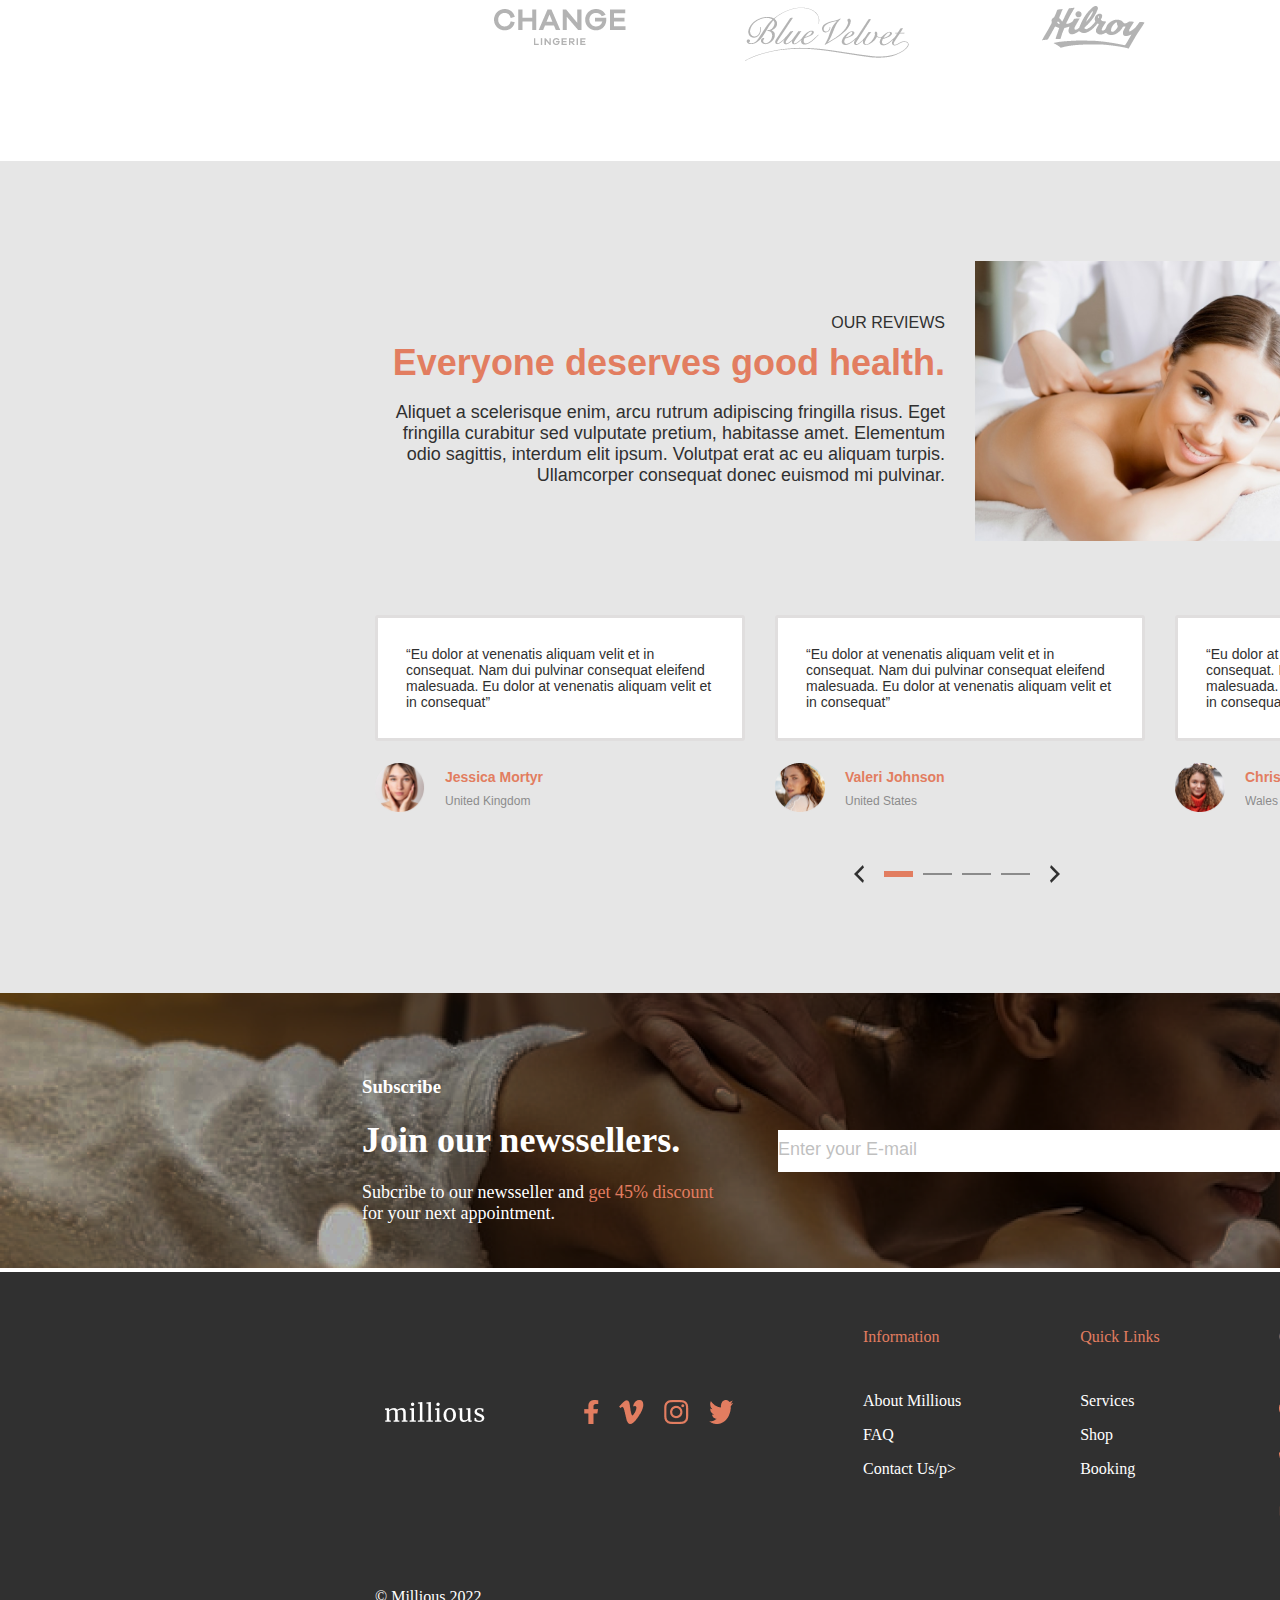
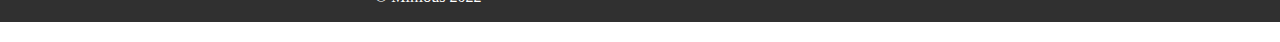
<file: aboutus.html>
<!DOCTYPE html>
<html lang="en">

<head>
  <meta charset="UTF-8">
  <meta http-equiv="X-UA-Compatible" content="IE=edge">
  <meta name="viewport" content="width=device-width, initial-scale=1.0">
  <link rel="stylesheet" href="estilos/estilos.css">
  <title>Document</title>
</head>

<body>
  <header>
    <img src="images/logo.png" alt="">
    <nav class="nav-principal">
      <ul>
        <li><a href="#">Home <img class="flecha-nav" src="images/flecha-nav.png" alt=""></a></li>
        <li><a href="#">Booking <img class="flecha-nav" src="images/flecha-nav.png" alt=""></a></li>
        <li><a href="#">Shop <img class="flecha-nav" src="images/flecha-nav.png" alt=""></a></li>
        <li><a href="#">Blog <img class="flecha-nav" src="images/flecha-nav.png" alt=""></a></li>
        <li><a href="#">Features <img class="flecha-nav" src="images/flecha-nav.png" alt=""></a></li>
      </ul>
    </nav>
    <nav class="nav-header">
      <ul>
        <li><a href="#"><img src="images/search.png" alt=""></a></li>
        <li><a href="#"><img src="images/book.png" alt=""></a></li>
        <li><a href="#"><img src="images/shopping-cart.png" alt=""></a></li>
      </ul>
    </nav>
  </header>
  <div class="headline">
    <h3>Home / About Us</h3>
    <h1>About Us</h1>
  </div>
  <section class="giveusavisit">
    <div class="giveus-content">
      <div class="giveus-text">
        <h3>Our Story.</h3>
        <h2>The mobile clinic.</h2>
        <p>Malesuada penatibus pharetra ullamcorper a dictumst. Bibendum consequat blandit viverra integer vel. Ac dui odio ultricies posuere. Donec proin varius mus in eget et urna, ultrices faucibus. Volutpat laoreet pellentesque volutpat at gravida et, at. Sed et, suspendisse tortor, porttitor enim, penatibus sit. </p>
      </div>
      <div>
        <img src="images/giveusavisitb.png" alt="foto masaje">
      </div>
    </div>
  </section>
  <div class="card">
    <article>
      <img src="images/card1.png" alt="">
      <h2>Deep Tissue</h2>
      <p>Lorem ipsum dolor amet, consect risu adipiscing elit do</p>
    </article>
    <article>
      <img src="images/card2.png" alt="">
      <h2>Wellness</h2>
      <p>Lorem ipsum dolor amet, consect risu adipiscing elit do</p>
    </article>
    <article>
      <img src="images/card3.png" alt="">
      <h2>Reflexology</h2>
      <p>Lorem ipsum dolor amet, consect risu adipiscing elit do</p>
    </article>
  </div>
  <section class="trataments">
    <div class="trataments_container">
      <div class="trataments_titles">
        <p class="tratmens_P">Treatments</p>
        <p class="tratmens_T">Your key to a relaxed life.</p>
      </div>
      <div class="trataments_images">
        <a href="#"><img src="images/RelaxMassage.png" alt=""></a>
        <a href="#"><img src="images/Aromatherapy.png" alt=""></a>
        <a href="#"><img src="images/Rehabilitation.png" alt=""></a>
        <a href=""><img src="images/Manicure & Pedicure.png" alt=""></a>
      </div>
    </div>
  </section>
  <section class="our_team">
    <div class="our_team_title">
      <p class="sub_up">
        OUR TEAM
      </p>
      <h2 class="sub_down">
        Masters of massage.
      </h2>
      <p class="sub_down_2">
        Tempor etiam ipsum pellentesque eget pretium consectetur pellentesque ultrices sagittis. Elit ut ultricies donec a at odio ultricies tellus.
      </p>
    </div>
    <div class="our_team_people">
      <ul>
        <div class="our_team_people_row1">
          <li>
            <img src="images/teammenber1.png">
            <div class="our_team_people_text">
              <h3>
                James Perico
              </h3>
              <p>
                Head Doctor
              </p>
            </div>
          </li>
          <li>
            <img src="images/teammenber2.png">
            <div class="our_team_people_text">
              <h3>
                Victoria Diaz
              </h3>
              <p>
                Massage Therapist
              </p>
            </div>
          </li>
          <li>
            <img src="images/teammenber3.png">
            <div class="our_team_people_text">
              <h3>
                Umar Hadi
              </h3>
              <p>
                Phisiologhist
              </p>
            </div>
          </li>
          <li>
            <img src="images/teammenber4.png">
            <div class="our_team_people_text">
              <h3>
                Melissa Walter
              </h3>
              <p>
                Therapist
              </p>
            </div>
          </li>
        </div>
        <div class="our_team_people_row2">
          <li>
            <img src="images/teammenber5.png">
            <div class="our_team_people_text">
              <h3>
                Bob Ventura
              </h3>
              <p>
                Cardiotherapist
              </p>
            </div>
          </li>
          <li>
            <img src="images/teammenber6.png">
            <div class="our_team_people_text">
              <h3>
                George Warren
              </h3>
              <p>
                Head Doctor
              </p>
            </div>
          </li>
          <li>
            <img src="images/teammenber7.png">
            <div class="our_team_people_text">
              <h3>
                Mark Kruger
              </h3>
              <p>
                Head Doctor
              </p>
            </div>
          </li>
          <li>
            <img src="images/teammenber8.png">
            <div class="our_team_people_text">
              <h3>
                Malcolm Daniels
              </h3>
              <p>
                Head Doctor
              </p>
            </div>
          </li>
        </div>
      </ul>
    </div>
    <button  class="show_more">Show More</button>
  </section>
  <section class="img_partners">
    <img src="images/Change.png">
    <img src="images/Blue Velvet.png">
    <img src="images/Hilroy.png">
    <img src="images/NafiaVekaleti.png">
  </section>
  <section class="our_services">
    <div class="our_servs_up">
      <div class="our_servs_up_img">
        <p class="our_servs_up_img_text_our_reviews">
          OUR REVIEWS
        </p>
        <h2>
          Everyone deserves good health.
        </h2>
        <p class="our_servs_up_img_text">
          Aliquet a scelerisque enim, arcu rutrum adipiscing fringilla risus. Eget fringilla curabitur sed vulputate pretium, habitasse amet. Elementum odio sagittis, interdum elit ipsum. Volutpat erat ac eu aliquam turpis. Ullamcorper consequat donec euismod mi pulvinar.
        </p>
      </div>
      <img src="images/our_services.png" alt="">
    </div>
    <div class="our_servs_comments">
      <div>
        <p class="our_servs_text_whit">
          “Eu dolor at venenatis aliquam velit et in consequat. Nam dui pulvinar consequat eleifend malesuada. Eu dolor at venenatis aliquam velit et in consequat”
        </p>
        <div class="our_servs_text_down_img">
          <img src="images/our_services_Jessica.png" alt="">
          <div class="our_servs_text_down_img_name">
            <h3>
              Jessica Mortyr
            </h3>
            <p>
              United Kingdom
            </p>
          </div>
        </div>
      </div>
        <div class="our_servs_comments_1">
          <p class="our_servs_text_whit">
            “Eu dolor at venenatis aliquam velit et in consequat. Nam dui pulvinar consequat eleifend malesuada. Eu dolor at venenatis aliquam velit et in consequat”
          </p>
          <div class="our_servs_text_down_img">
            <img src="images/our_services_Valeri.png" alt="">
            <div class="our_servs_text_down_img_name">
              <h3>
                 Valeri Johnson
              </h3>
              <p>
                United States
              </p>
            </div>
          </div>
        </div>
        <div>
          <p class="our_servs_text_whit">
            “Eu dolor at venenatis aliquam velit et in consequat. Nam dui pulvinar consequat eleifend malesuada. Eu dolor at venenatis aliquam velit et in consequat”
          </p>
          <div class="our_servs_text_down_img">
            <img src="images/our_services_Christine.png" alt="">
            <div class="our_servs_text_down_img_name">
              <h3>
                Christine Karr
              </h3>
              <p>
                Wales
              </p>
            </div>
          </div>
        </div>
    </div>
    <div class="our_servs_img">
      <img src="images/our_services_pages.png" alt="">
    </div>
  </section>
  <section class="newsseller_Container">
    <div>
      <img src="images/footerprimary.png" alt="">
    </div>
    <div class="container2">
      <div class="Dp">
        <h3>Subscribe</h3>
        <p class="Nwt">Join our newssellers.</p>
        <p>Subcribe to our newsseller and <span>get 45% discount</span> for your next appointment.</p>
      </div>
      <form>
        <label for="email."><input class="email_i" type="email" name="email" placeholder="Enter your E-mail"></label>
        <input class="subs" type="submit" value="Subscribe">
      </form>
    </div>
  </section>
  <footer>

    <section class="footer_container">
      <div class="icon_social">
        <img src="images/Logo2.png" alt="">
      </div>

      <div class="icon_social">
        <img src="images/facebook.png" alt="">
        <img src="images/Vector.png" alt="">
        <img src="images/instagram.png" alt="">
        <img src="images/twiter.png" alt="">
      </div>

      <ol>
        <li>
          <p class="footer_Principal_Texto">Information</p>
        </li>
        <li>
          <p>About Millious</p>
        </li>
        <li>
          <p>FAQ</p>
        </li>
        <li>
          <p>Contact Us/p>
        </li>
      </ol>

      <ol>
        <li>
          <p class="footer_Principal_Texto">Quick Links</p>
        </li>
        <li>
          <p>Services</p>
        </li>
        <li>
          <p>Shop</p>
        </li>
        <li>
          <p>Booking</p>
        </li>
      </ol>

      <ol>
        <li>
          <p class="footer_Principal_Texto">Contact us</p>
        </li>
        <li class="icon_flex">
          <img src="images/ubication.png" alt="">
          <p>176 W Street, New York,
            NY 10014</p>
        </li>
        <li class="icon_flex">
          <img src="images/phone.png" alt="">
          <p>+1(565)231-5645</p>
        </li>
        <li class="icon_flex">
          <img src="images/email.png" alt="">
          <p>millious@example.com</p>
        </li>
      </ol>

    </section>

    <div class="footer_container">
      <p>© Millious 2022 </p>
      <p>All right reserved</p>
    </div>

  </footer>
</body>
</html>
</file>
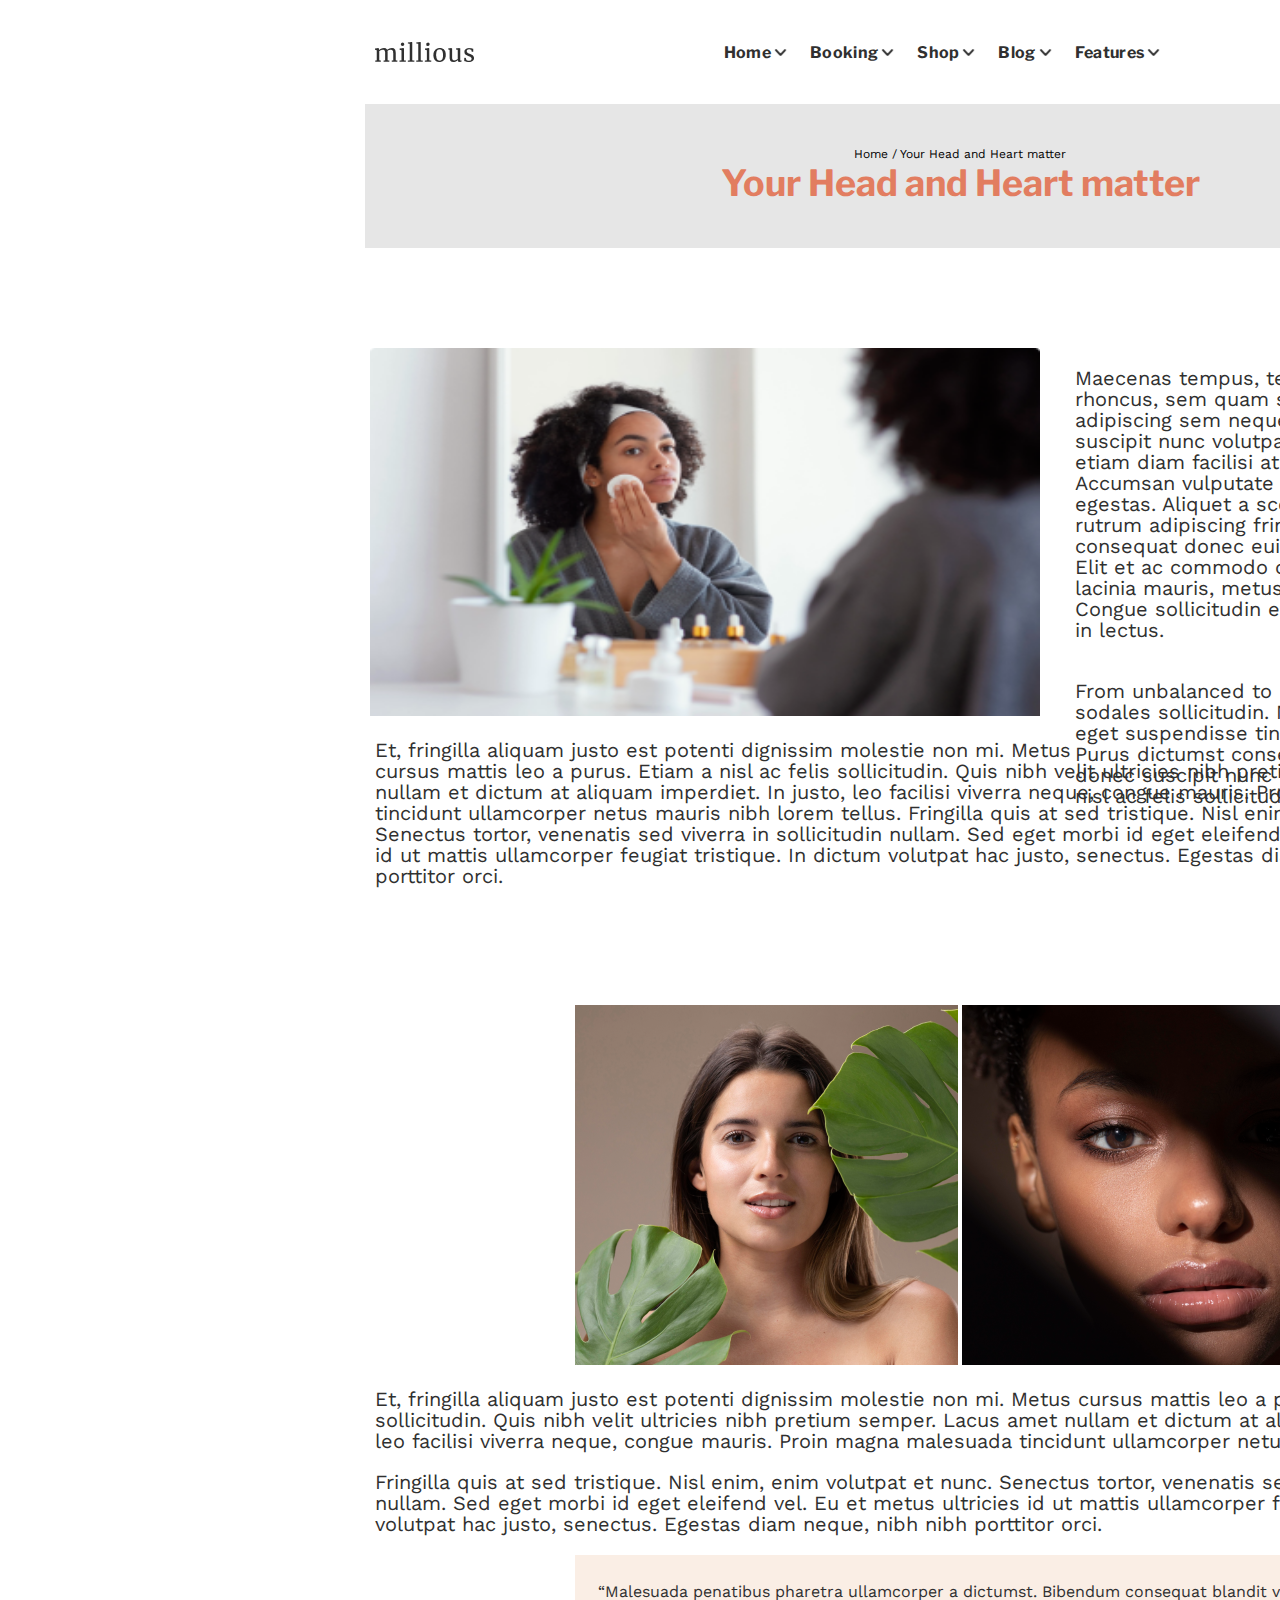
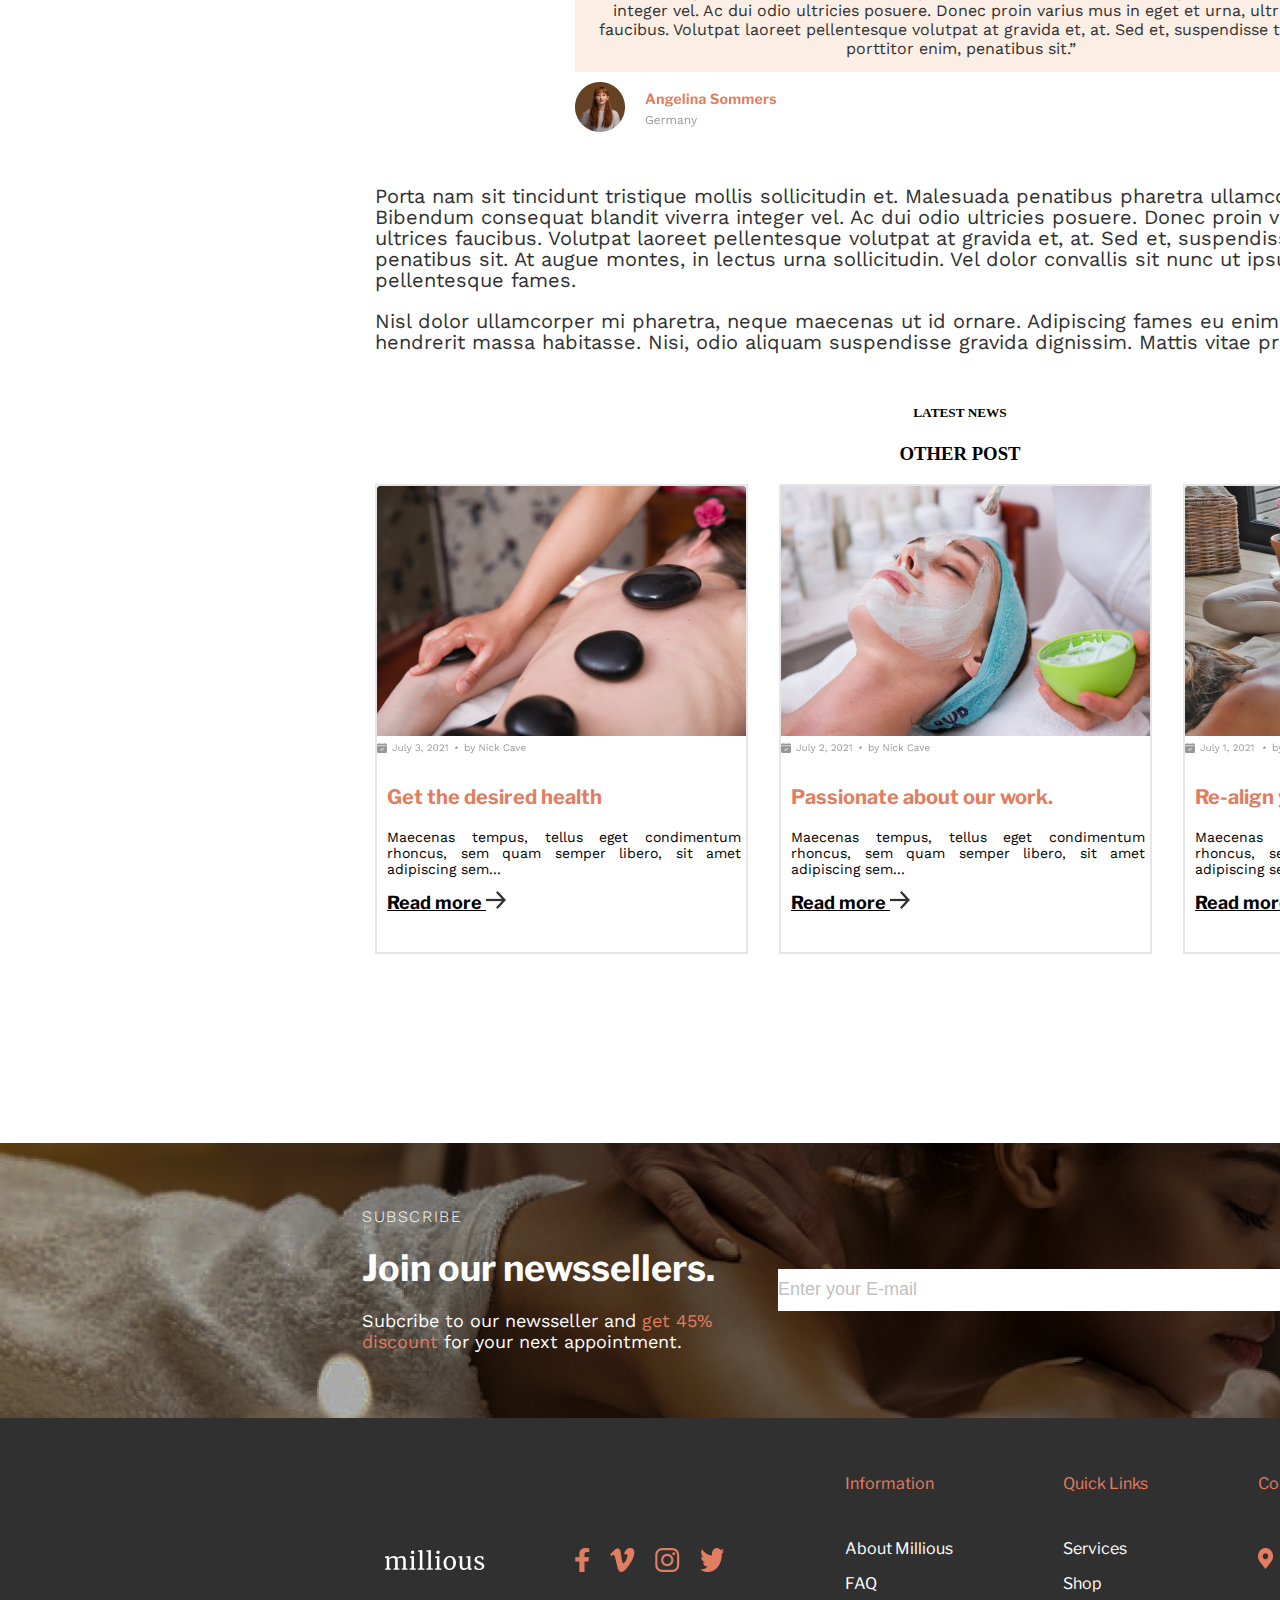
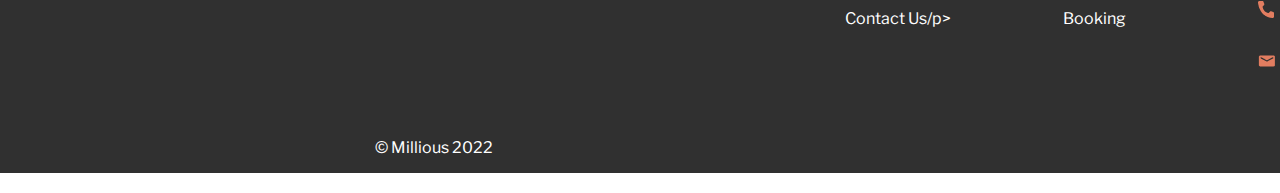
<file: article.html>
<!DOCTYPE html>
<html lang="en">

<head>
  <meta charset="UTF-8">
  <meta http-equiv="X-UA-Compatible" content="IE=edge">
  <meta name="viewport" content="width=device-width, initial-scale=1.0">
  <link rel="stylesheet" href="styles/styles.css">
  <link rel="preconnect" href="https://fonts.googleapis.com">
  <link rel="preconnect" href="https://fonts.gstatic.com" crossorigin>
  <link href="https://fonts.googleapis.com/css2?family=Work+Sans:wght@100;400;700&display=swap" rel="stylesheet">
  <link href="https://fonts.googleapis.com/css2?family=Libre+Franklin:wght@100;400;700&display=swap" rel="stylesheet">
  <title>Article</title>
</head>

<body>
  <header>
    <img src="images/logo.png" alt="">
    <nav class="main-nav">
      <ul class="main-nav__list">
        <li><a href="#" class="main-nav__text">Home <img class="main-nav__arrow-nav" src="images/flecha-nav.png" alt=""></a></li>
        <li><a href="#" class="main-nav__text">Booking <img class="main-nav__arrow-nav" src="images/flecha-nav.png" alt=""></a></li>
        <li><a href="#" class="main-nav__text">Shop <img class="main-nav__arrow-nav" src="images/flecha-nav.png" alt=""></a></li>
        <li><a href="#" class="main-nav__text">Blog <img class="main-nav__arrow-nav" src="images/flecha-nav.png" alt=""></a></li>
        <li><a href="#" class="main-nav__text">Features <img class="main-nav__arrow-nav" src="images/flecha-nav.png" alt=""></a></li>
      </ul>
    </nav>
    <nav class="nav-header">
      <ul class="main-nav__list">
        <li><a href="#" class="main-nav__text"><img src="images/search.png" alt="" class="main-nav__icon"></a></li>
        <li><a href="#" class="main-nav__text"><img src="images/book.png" alt="" class="main-nav__icon"class="main-nav__icon"></a></li>
        <li><a href="#" class="main-nav__text"><img src="images/shopping-cart.png" alt="" class="main-nav__icon"></a></li>
      </ul>
    </nav>
  </header>

  <div class="headline">
    <h3>Home / Your Head and Heart matter</h3>
    <h1>Your Head and Heart matter</h1>
  </div>

  <div class="big-div">
    <img src="images/Beauty.png" alt="Beauty" class="article-img">
    <div class="article-div">
      <p>Maecenas tempus, tellus eget condimentum rhoncus, sem quam semper libero, sit amet adipiscing sem neque sed
        ipsum. Ut donec suscipit nunc volutpat faucibus. Ut penatibus etiam diam facilisi at nibh nulla auctor lorem.
        Accumsan vulputate euismod massa sit egestas. Aliquet a scelerisque enim, arcu rutrum adipiscing fringilla
        risus. Ullamcorper consequat donec euismod mi pulvinar. <br>Elit et ac commodo cursus in. Magna accumsan lacinia
        mauris, metus, at interdum aliquam. Congue sollicitudin et placerat et sed arcu, id in lectus.</p>
      <p>From unbalanced to balanceProin venenatis et sodales sollicitudin. Massa tempus, turpis elit, eget suspendisse
        tincidunt facilisis non nam. Purus dictumst consectetur amet ipsum. Ut donec suscipit nunc volutpat faucibus.
        Etiam a nisl ac felis sollicitudin.</p>
    </div>
    <div class="article-div2">
      <p>Et, fringilla aliquam justo est potenti dignissim molestie non mi. Metus cursus mattis leo a purus. Etiam a
        nisl ac felis sollicitudin. Quis nibh velit ultricies nibh pretium semper. Lacus amet nullam et dictum at
        aliquam imperdiet. In justo, leo facilisi viverra neque, congue mauris. Proin magna malesuada tincidunt
        ullamcorper netus mauris nibh lorem tellus. Fringilla quis at sed tristique. Nisl enim, enim volutpat et nunc.
        Senectus tortor, venenatis sed viverra in sollicitudin nullam. Sed eget morbi id eget eleifend vel. Eu et metus
        ultricies id ut mattis ullamcorper feugiat tristique. In dictum volutpat hac justo, senectus. Egestas diam
        neque, nibh nibh porttitor orci. </p>
    </div>
    <div class="article-div3">
      <img src="images/Rectangle 106.png" alt="women">
      <img src="images/Rectangle 107.png" alt="women2">
    </div>
    <div class="article-text">
      <p>Et, fringilla aliquam justo est potenti dignissim molestie non mi. Metus cursus mattis leo a purus. Etiam a
        nisl ac felis sollicitudin. Quis nibh velit ultricies nibh pretium semper. Lacus amet nullam et dictum at
        aliquam imperdiet. In justo, leo facilisi viverra neque, congue mauris. Proin magna malesuada tincidunt
        ullamcorper netus mauris nibh lorem tellus.</p>
      <p>Fringilla quis at sed tristique. Nisl enim, enim volutpat et nunc. Senectus tortor, venenatis sed viverra in
        sollicitudin nullam. Sed eget morbi id eget eleifend vel. Eu et metus ultricies id ut mattis ullamcorper feugiat
        tristique. In dictum volutpat hac justo, senectus. Egestas diam neque, nibh nibh porttitor orci. </p>
    </div>
    <div class="article-content">
      <p>“Malesuada penatibus pharetra ullamcorper a dictumst. Bibendum consequat blandit viverra integer vel. Ac dui
        odio ultricies posuere. Donec proin varius mus in eget et urna, ultrices faucibus. Volutpat laoreet pellentesque
        volutpat at gravida et, at. Sed et, suspendisse tortor, porttitor enim, penatibus sit.”</p>
    </div>
    <img src="images/Customer.png" alt="customer" class="article-customer">
    <div class="article-text2">
      <p>Porta nam sit tincidunt tristique mollis sollicitudin et. Malesuada penatibus pharetra ullamcorper a dictumst.
        Bibendum consequat blandit viverra integer vel. Ac dui odio ultricies posuere. Donec proin varius mus in eget et
        urna, ultrices faucibus. Volutpat laoreet pellentesque volutpat at gravida et, at. Sed et, suspendisse tortor,
        porttitor enim, penatibus sit. At augue montes, in lectus urna sollicitudin. Vel dolor convallis sit nunc ut
        ipsum gravida. Eu dolor nisi, pellentesque fames.</p>
      <p>Nisl dolor ullamcorper mi pharetra, neque maecenas ut id ornare. Adipiscing fames eu enim feugiat egestas quis
        hendrerit massa habitasse. Nisi, odio aliquam suspendisse gravida dignissim. Mattis vitae proin mi id nunc.</p>
    </div>
  </div>

  <div class="big-div2">
    <div class="article-headlines">
      <h5 class="article-h5">LATEST NEWS</h5>
      <h3 class="article-h3">OTHER POST</h3>
    </div>
    <div class="article-posts">
      <article class="article-article">
        <img src="images/desiredhealth.png" alt="Masaje" class="article-img2">
        <img src="images/Date.png" alt="fecha">
        <div class="article-box">
          <h4 class="article-h4">Get the desired health</h4>
          <p class="article-p">Maecenas tempus, tellus eget condimentum rhoncus, sem quam semper libero, sit amet
            adipiscing sem...</p>
          <a href="#">Read more <img src="images/Vector3.png"></a>
        </div>
      </article>
      <article class="article-article">
        <img src="images/Passionate.png" alt="exfoliacion" class="article-img2">
        <img src="images/Date (1).png" alt="fecha">
        <div class="article-box">
          <h4 class="article-h4">Passionate about our work.</h4>
          <p class="article-p">Maecenas tempus, tellus eget condimentum rhoncus, sem quam semper libero, sit amet
            adipiscing sem...</p>
          <a href="#">Read more <img src="images/Vector3.png"></a>
        </div>
      </article>
      <article class="article-article">
        <img src="images/bodyposture.png" alt="masaje2" class="article-img2">
        <img src="images/Date (2).png" alt="fecha">
        <div class="article-box">
          <h4 class="article-h4">Re-align your body posture.</h4>
          <p class="article-p">Maecenas tempus, tellus eget condimentum rhoncus, sem quam semper libero, sit amet
            adipiscing sem...</p>
          <a href="#">Read more <img src="images/Vector3.png"></a>
        </div>
      </article>
    </div>
  </div>

  <section class="news-seller-container">
    <div class="our-offer-img">
      <img src="images/footerprimary.png">
    </div>
    <div class="container2">
      <div class="dp">
        <h3 class="light">Subscribe</h3>
        <p class="nwt">Join our newssellers.</p>
        <p>Subcribe to our newsseller and <span>get 45% discount</span> for your next appointment.</p>
      </div>
      <form>
        <label for="email."><input class="email-i" type="email" name="email" placeholder="Enter your E-mail"></label>
        <input class="subs" type="submit" value="Subscribe">
      </form>
    </div>
  </section>

  <footer>
    <section class="footer-container">
      <div class="icon-social">
        <img src="images/Logo2.png" alt="">
      </div>

      <div class="icon-social">
        <img src="images/facebook.png" alt="">
        <img src="images/Vector.png" alt="">
        <img src="images/instagram.png" alt="">
        <img src="images/twiter.png" alt="">
      </div>

      <ol>
        <li>
          <p class="footer-main-text">Information</p>
        </li>
        <li>
          <p>About Millious</p>
        </li>
        <li>
          <p>FAQ</p>
        </li>
        <li>
          <p>Contact Us/p>
        </li>
      </ol>

      <ol>
        <li>
          <p class="footer-main-text">Quick Links</p>
        </li>
        <li>
          <p>Services</p>
        </li>
        <li>
          <p>Shop</p>
        </li>
        <li>
          <p>Booking</p>
        </li>
      </ol>

      <ol>
        <li>
          <p class="footer-main-text">Contact us</p>
        </li>
        <li class="icon-flex">
          <img src="images/ubication.png" alt="">
          <p>176 W Street, New York,
            NY 10014</p>
        </li>
        <li class="icon-flex">
          <img src="images/phone.png" alt="">
          <p>+1(565)231-5645</p>
        </li>
        <li class="icon-flex">
          <img src="images/email.png" alt="">
          <p>millious@example.com</p>
        </li>
      </ol>

    </section>

    <div class="footer-container">
      <p>© Millious 2022 </p>
      <p>All right reserved</p>
    </div>

  </footer>

</body>

</html>
</file>
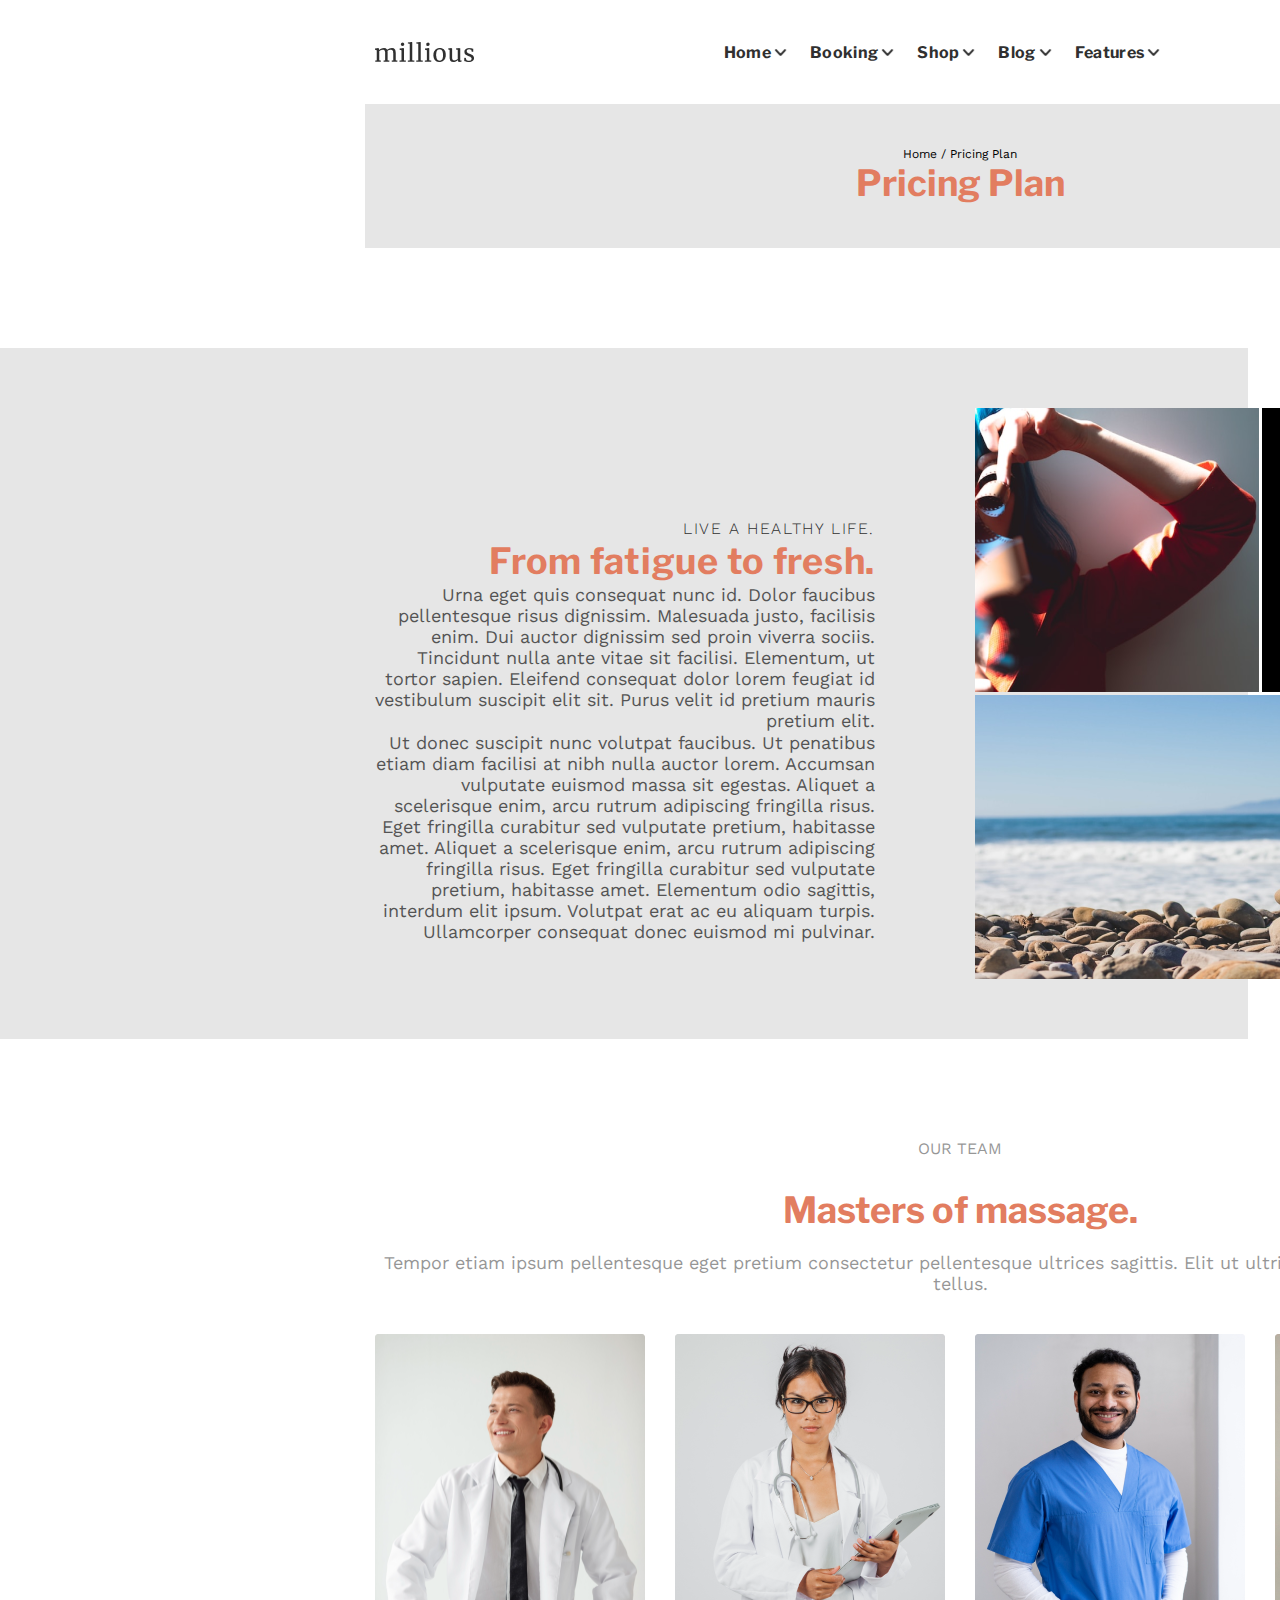
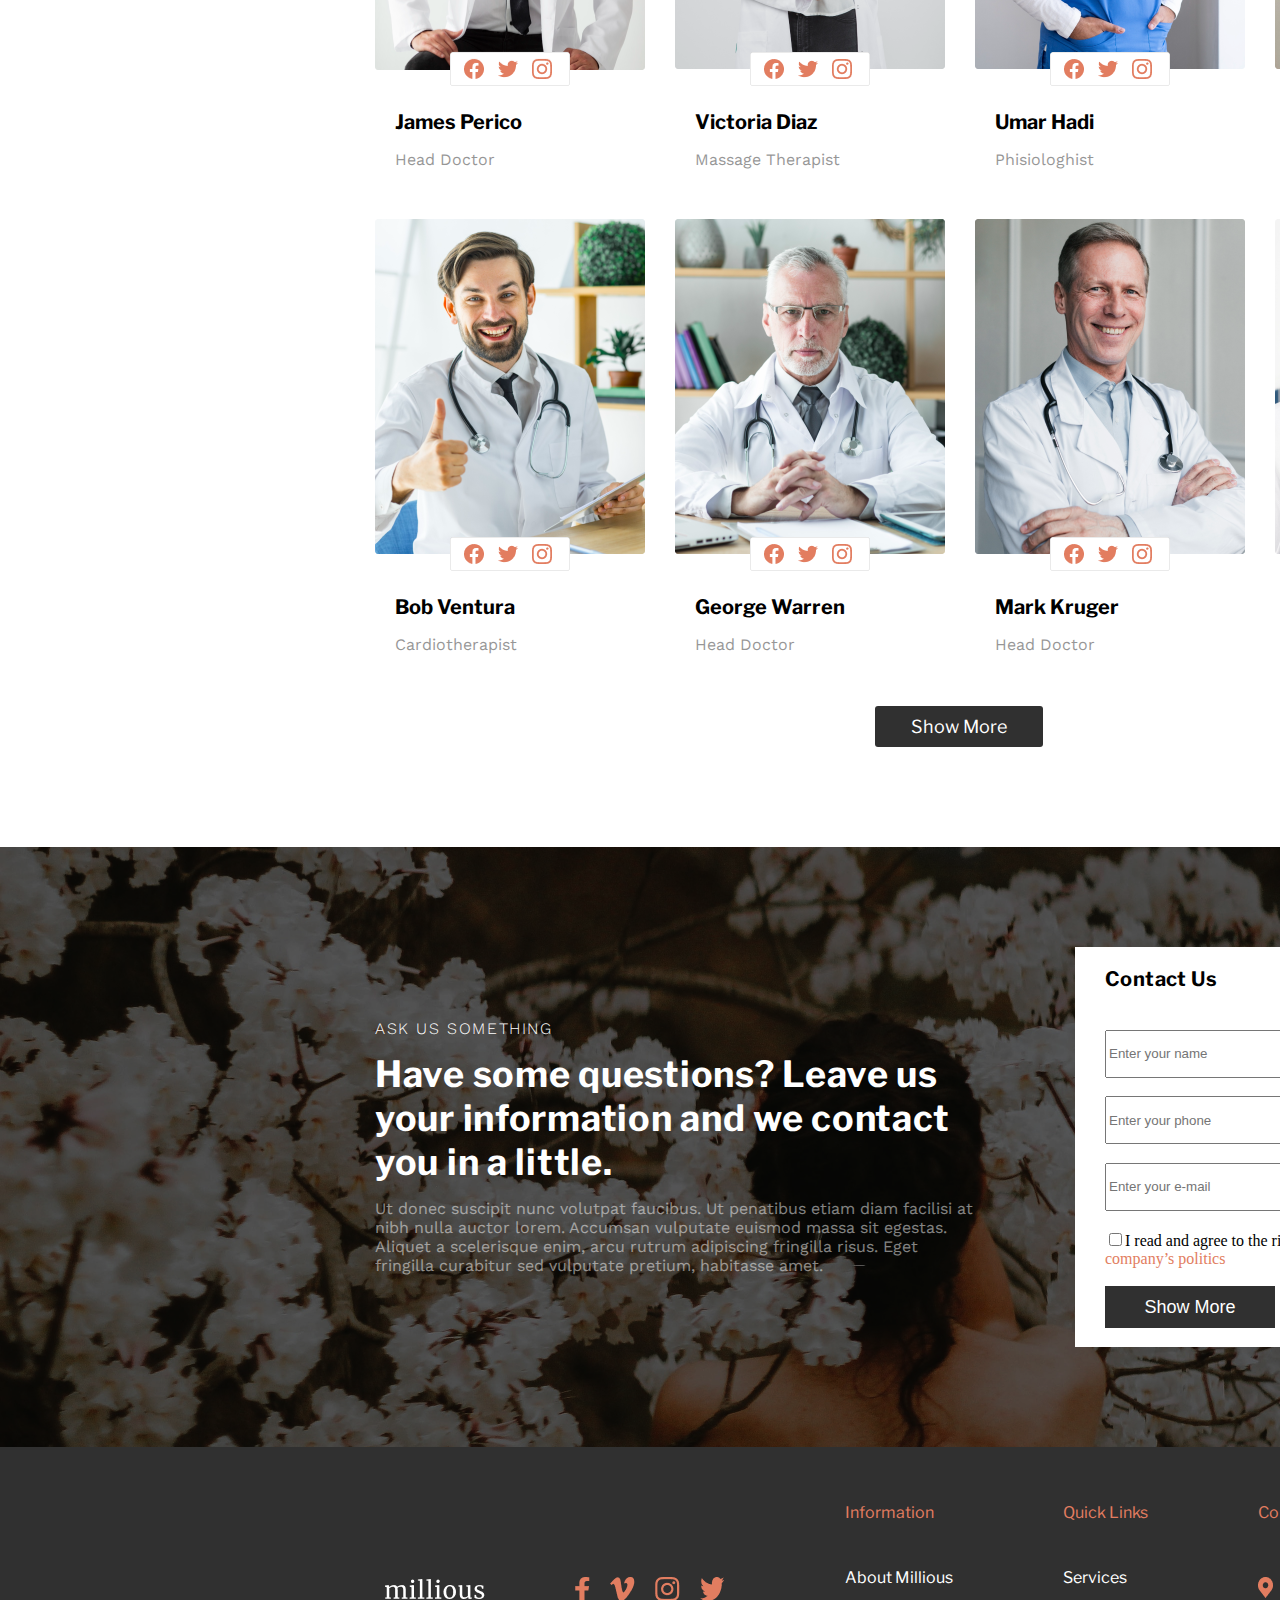
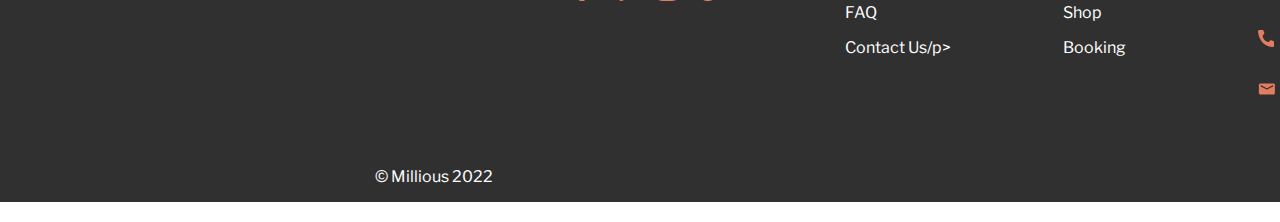
<file: our-team.html>
<!DOCTYPE html>
<html lang="en">

<head>
  <meta charset="UTF-8">
  <meta http-equiv="X-UA-Compatible" content="IE=edge">
  <meta name="viewport" content="width=device-width, initial-scale=1.0">
  <link rel="stylesheet" href="styles/styles.css">
  <link rel="preconnect" href="https://fonts.googleapis.com">
  <link rel="preconnect" href="https://fonts.gstatic.com" crossorigin>
  <link href="https://fonts.googleapis.com/css2?family=Work+Sans:wght@100;400;700&display=swap" rel="stylesheet">
  <link href="https://fonts.googleapis.com/css2?family=Libre+Franklin:wght@100;400;700&display=swap" rel="stylesheet">
  <title>Our Team</title>
</head>

<body>
  <header>
    <img src="images/logo.png" alt="">
    <nav class="main-nav">
      <ul class="main-nav__list">
        <li><a href="#" class="main-nav__text">Home <img class="main-nav__arrow-nav" src="images/flecha-nav.png" alt=""></a></li>
        <li><a href="#" class="main-nav__text">Booking <img class="main-nav__arrow-nav" src="images/flecha-nav.png" alt=""></a></li>
        <li><a href="#" class="main-nav__text">Shop <img class="main-nav__arrow-nav" src="images/flecha-nav.png" alt=""></a></li>
        <li><a href="#" class="main-nav__text">Blog <img class="main-nav__arrow-nav" src="images/flecha-nav.png" alt=""></a></li>
        <li><a href="#" class="main-nav__text">Features <img class="main-nav__arrow-nav" src="images/flecha-nav.png" alt=""></a></li>
      </ul>
    </nav>
    <nav class="nav-header">
      <ul class="main-nav__list">
        <li><a href="#" class="main-nav__text"><img src="images/search.png" alt="" class="main-nav__icon"></a></li>
        <li><a href="#" class="main-nav__text"><img src="images/book.png" alt="" class="main-nav__icon"class="main-nav__icon"></a></li>
        <li><a href="#" class="main-nav__text"><img src="images/shopping-cart.png" alt="" class="main-nav__icon"></a></li>
      </ul>
    </nav>
  </header>

  <div class="headline">
    <h3>Home / Pricing Plan</h3>
    <h1>Pricing Plan</h1>
  </div>

  <section class="give-us-a-visitb give-us-a-visit">
    <div class="give-us__content">
      <div class="give-us__text">
        <h3>Live a healthy life.</h3>
        <h2>From fatigue to fresh.</h2>
        <p>Urna eget quis consequat nunc id. Dolor faucibus pellentesque risus dignissim. Malesuada justo, facilisis
          enim. Dui auctor dignissim sed proin viverra sociis. Tincidunt nulla ante vitae sit facilisi. Elementum, ut
          tortor sapien. Eleifend consequat dolor lorem feugiat id vestibulum suscipit elit sit. Purus velit id pretium
          mauris pretium elit. </p>
        <p>Ut donec suscipit nunc volutpat faucibus. Ut penatibus etiam diam facilisi at nibh nulla auctor lorem.
          Accumsan vulputate euismod massa sit egestas. Aliquet a scelerisque enim, arcu rutrum adipiscing fringilla
          risus. Eget fringilla curabitur sed vulputate pretium, habitasse amet. Aliquet a scelerisque enim, arcu rutrum
          adipiscing fringilla risus. Eget fringilla curabitur sed vulputate pretium, habitasse amet. Elementum odio
          sagittis, interdum elit ipsum. Volutpat erat ac eu aliquam turpis. Ullamcorper consequat donec euismod mi
          pulvinar.</p>
      </div>
      <div class="give-us__img">
        <img src="images/giveusavisithand.png" alt="foto masaje">
        <img src="images/giveusavisitgirl.png" alt="foto masaje">
        <img src="images/giveusavisitstones.png" alt="foto masaje">
      </div>
    </div>
  </section>

  <section class="our-team">
    <div class="our-team-title">
      <p class="sub-up">
        OUR TEAM
      </p>
      <h2 class="sub-down">
        Masters of massage.
      </h2>
      <p class="sub-down-2">
        Tempor etiam ipsum pellentesque eget pretium consectetur pellentesque ultrices sagittis. Elit ut ultricies donec
        a at odio ultricies tellus.
      </p>
    </div>
    <div class="our-team-people">
      <ul>
        <div class="our-team-people-row1">
          <li>
            <img src="images/teammenber1.png">
            <div class="our-team-people-text">
              <h3>
                James Perico
              </h3>
              <p>
                Head Doctor
              </p>
            </div>
          </li>
          <li>
            <img src="images/teammenber2.png">
            <div class="our-team-people-text">
              <h3>
                Victoria Diaz
              </h3>
              <p>
                Massage Therapist
              </p>
            </div>
          </li>
          <li>
            <img src="images/teammenber3.png">
            <div class="our-team-people-text">
              <h3>
                Umar Hadi
              </h3>
              <p>
                Phisiologhist
              </p>
            </div>
          </li>
          <li>
            <img src="images/teammenber4.png">
            <div class="our-team-people-text">
              <h3>
                Melissa Walter
              </h3>
              <p>
                Therapist
              </p>
            </div>
          </li>
        </div>
        <div class="our-team-people-row2">
          <li>
            <img src="images/teammenber5.png">
            <div class="our-team-people-text">
              <h3>
                Bob Ventura
              </h3>
              <p>
                Cardiotherapist
              </p>
            </div>
          </li>
          <li>
            <img src="images/teammenber6.png">
            <div class="our-team-people-text">
              <h3>
                George Warren
              </h3>
              <p>
                Head Doctor
              </p>
            </div>
          </li>
          <li>
            <img src="images/teammenber7.png">
            <div class="our-team-people-text">
              <h3>
                Mark Kruger
              </h3>
              <p>
                Head Doctor
              </p>
            </div>
          </li>
          <li>
            <img src="images/teammenber8.png">
            <div class="our-team-people-text">
              <h3>
                Malcolm Daniels
              </h3>
              <p>
                Head Doctor
              </p>
            </div>
          </li>
        </div>
      </ul>
    </div>
    <button class="show-more">Show More</button>
  </section>

  <section class="aks-container">
    <div class="imgpos">
      <img src="images/footersecondary.png" alt="">
    </div>
    <div class="ask-text">
      <div class="just-text">
        <h3 class="light">ASk us something</h3>
        <h2>Have some questions? Leave us your information and we contact you in a little.</h2>
        <p>Ut donec suscipit nunc volutpat faucibus. Ut penatibus etiam diam facilisi at nibh nulla auctor lorem.
          Accumsan vulputate euismod massa sit egestas. Aliquet a scelerisque enim, arcu rutrum adipiscing fringilla
          risus. Eget fringilla curabitur sed vulputate pretium, habitasse amet. </p>
      </div>
      <form class="forpos">
        <div>
          <p class="ti-cont">Contact Us</p>
        </div>
        <label for="name"><input class="emi" type="text" name="name" placeholder="Enter your name"></label>
        <label for="phone"><input class="emi" type="tel" name="phone" placeholder="Enter your phone"></label>
        <label for="email"><input class="emi" type="email" name="email" placeholder="Enter your e-mail"></label>
        <label for="check"><input class="check" type="checkbox" name="check">I read and agree to the rights and rules of
          <br><span class="n1">company’s politics </span></label>
        <label for="send"><input class="subs2" type="submit" name="send" value="Show More"></label>

      </form>
    </div>
  </section>

  <footer>
    <section class="footer-container">
      <div class="icon-social">
        <img src="images/Logo2.png" alt="">
      </div>

      <div class="icon-social">
        <img src="images/facebook.png" alt="">
        <img src="images/Vector.png" alt="">
        <img src="images/instagram.png" alt="">
        <img src="images/twiter.png" alt="">
      </div>

      <ol>
        <li>
          <p class="footer-main-text">Information</p>
        </li>
        <li>
          <p>About Millious</p>
        </li>
        <li>
          <p>FAQ</p>
        </li>
        <li>
          <p>Contact Us/p>
        </li>
      </ol>

      <ol>
        <li>
          <p class="footer-main-text">Quick Links</p>
        </li>
        <li>
          <p>Services</p>
        </li>
        <li>
          <p>Shop</p>
        </li>
        <li>
          <p>Booking</p>
        </li>
      </ol>

      <ol>
        <li>
          <p class="footer-main-text">Contact us</p>
        </li>
        <li class="icon-flex">
          <img src="images/ubication.png" alt="">
          <p>176 W Street, New York,
            NY 10014</p>
        </li>
        <li class="icon-flex">
          <img src="images/phone.png" alt="">
          <p>+1(565)231-5645</p>
        </li>
        <li class="icon-flex">
          <img src="images/email.png" alt="">
          <p>millious@example.com</p>
        </li>
      </ol>

    </section>

    <div class="footer-container">
      <p>© Millious 2022 </p>
      <p>All right reserved</p>
    </div>

  </footer>

</body>

</html>
</file>
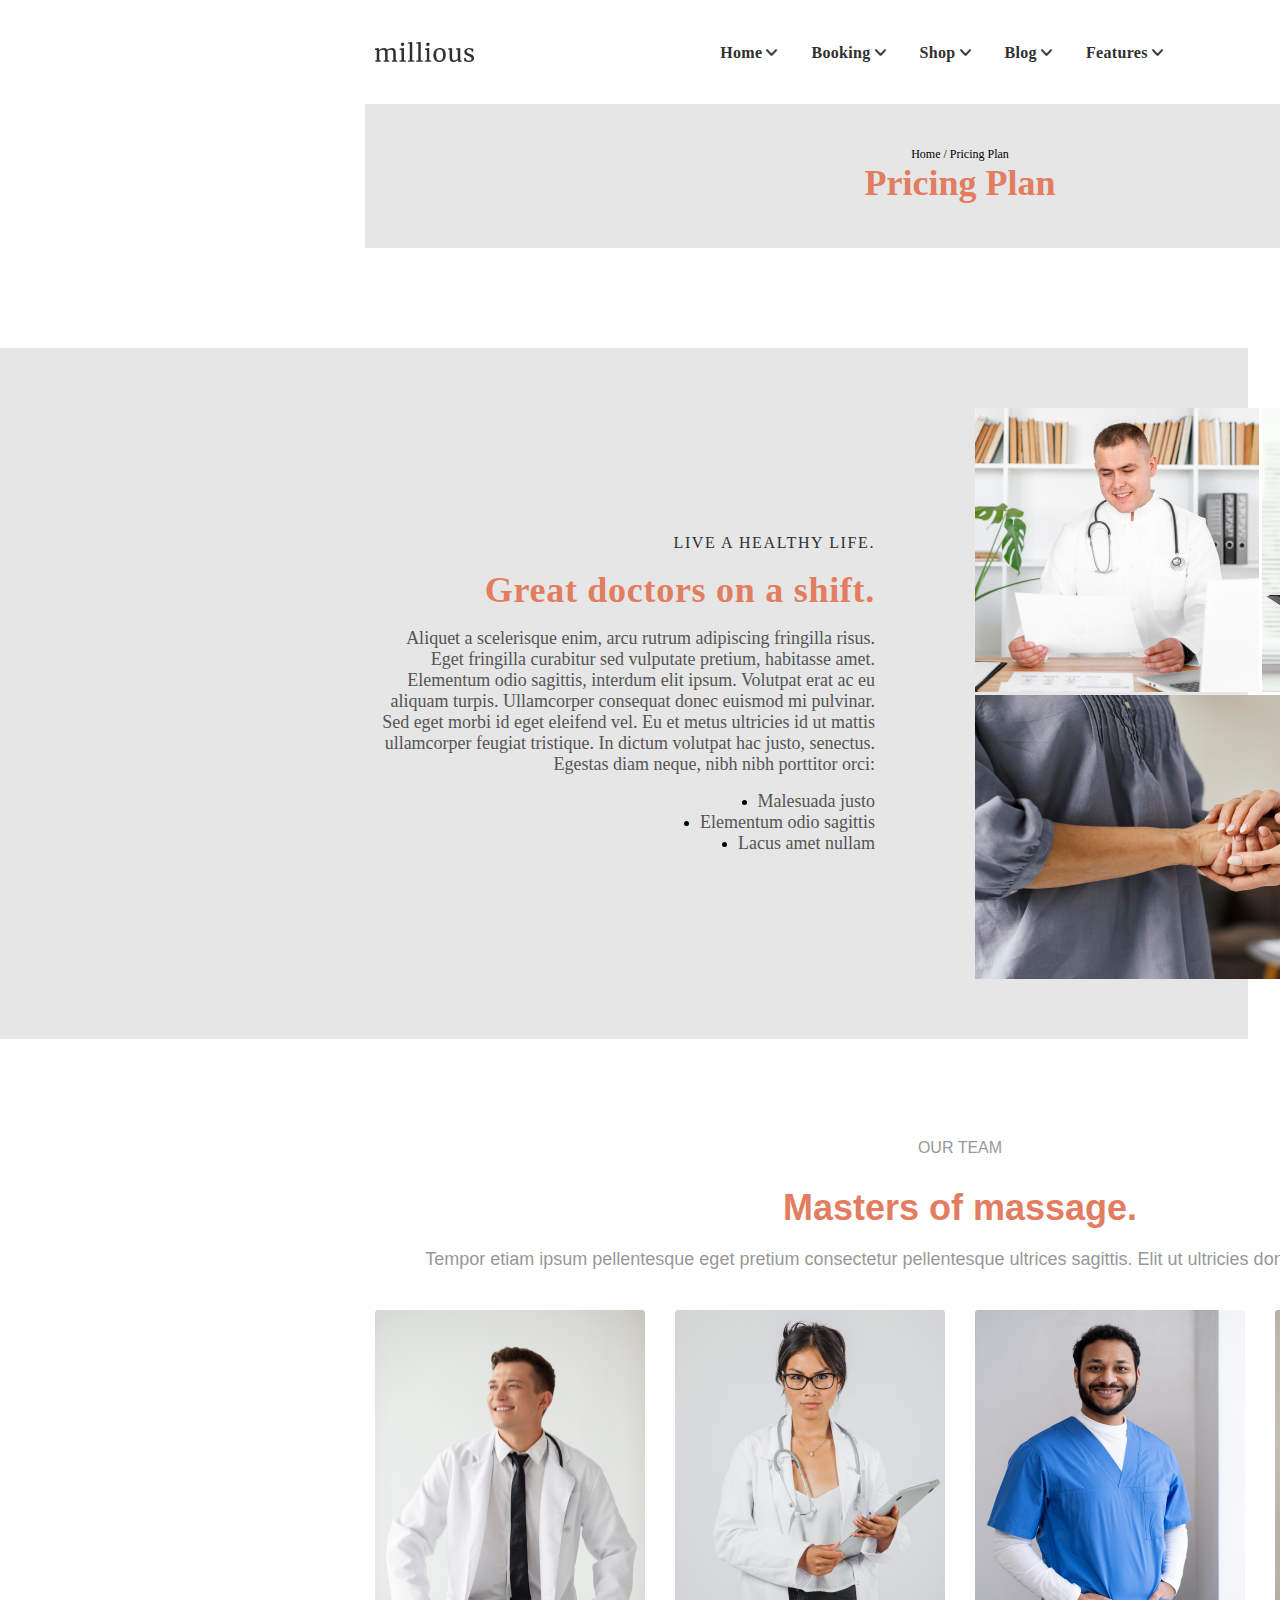
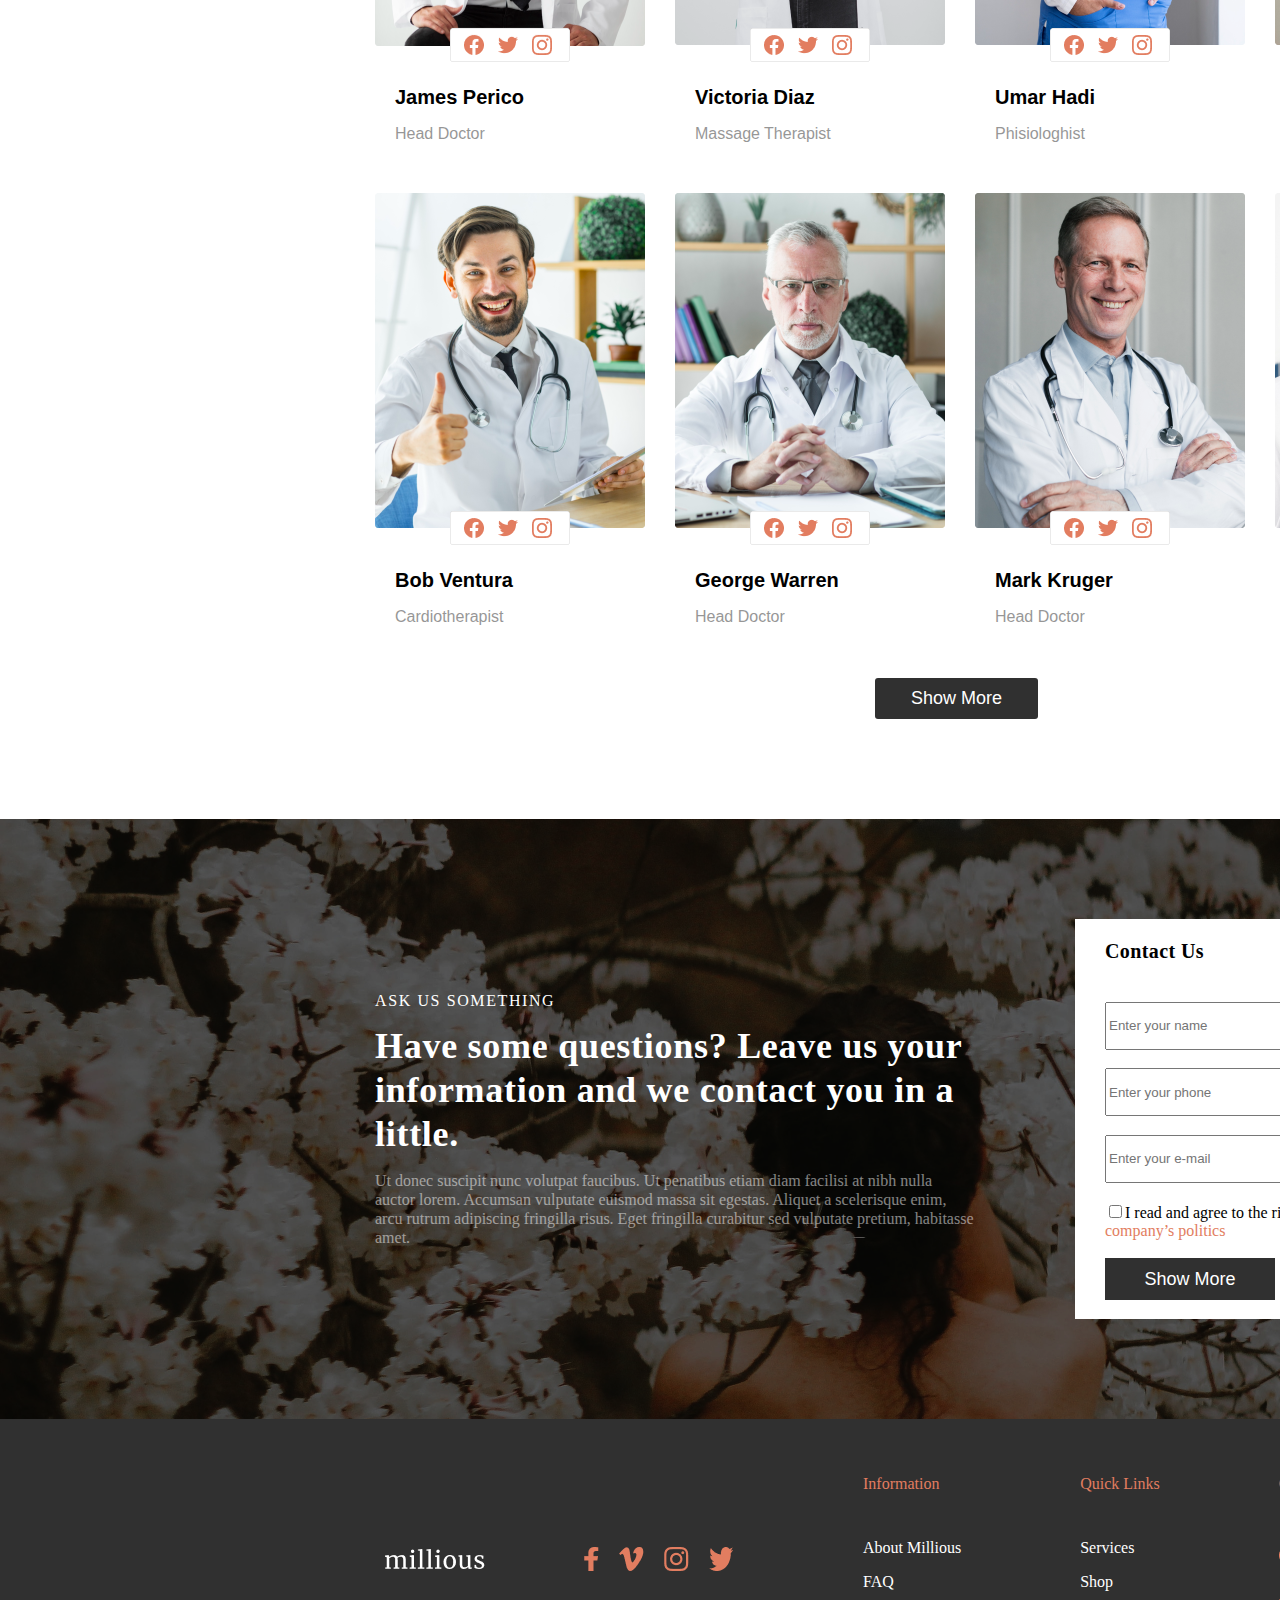
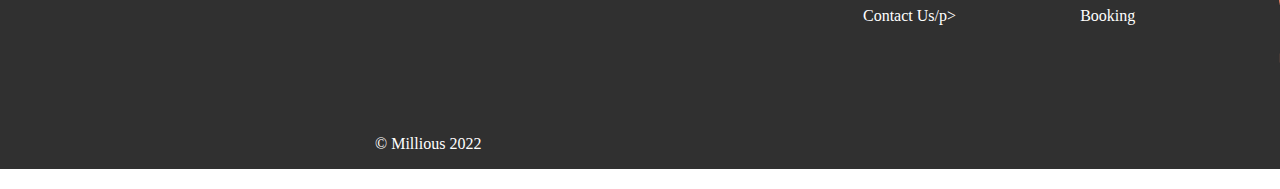
<file: ourteam.html>
<!DOCTYPE html>
<html lang="en">

<head>
  <meta charset="UTF-8">
  <meta http-equiv="X-UA-Compatible" content="IE=edge">
  <meta name="viewport" content="width=device-width, initial-scale=1.0">
  <link rel="stylesheet" href="estilos/estilos.css">
  <title>Document</title>
</head>
<body>
  <header>
    <img src="images/logo.png" alt="">
    <nav class="nav-principal">
      <ul>
        <li><a href="#">Home <img class="flecha-nav" src="images/flecha-nav.png" alt=""></a></li>
        <li><a href="#">Booking <img class="flecha-nav" src="images/flecha-nav.png" alt=""></a></li>
        <li><a href="#">Shop <img class="flecha-nav" src="images/flecha-nav.png" alt=""></a></li>
        <li><a href="#">Blog <img class="flecha-nav" src="images/flecha-nav.png" alt=""></a></li>
        <li><a href="#">Features <img class="flecha-nav" src="images/flecha-nav.png" alt=""></a></li>
      </ul>
    </nav>
    <nav class="nav-header">
      <ul>
        <li><a href="#"><img src="images/search.png" alt=""></a></li>
        <li><a href="#"><img src="images/book.png" alt=""></a></li>
        <li><a href="#"><img src="images/shopping-cart.png" alt=""></a></li>
      </ul>
    </nav>
  </header>
  <div class="headline">
    <h3>Home / Pricing Plan</h3>
    <h1>Pricing Plan</h1>
  </div>
  <section class="giveusavisitb giveusavisit">
    <div class="giveus-content">
      <div class="giveus-text">
        <h3>Live a healthy life.</h3>
        <h2>Great doctors on a shift.</h2>
        <p>Aliquet a scelerisque enim, arcu rutrum adipiscing fringilla risus. Eget fringilla curabitur sed vulputate pretium, habitasse amet. Elementum odio sagittis, interdum elit ipsum. Volutpat erat ac eu aliquam turpis. Ullamcorper consequat donec euismod mi pulvinar. Sed eget morbi id eget eleifend vel. Eu et metus ultricies id ut mattis ullamcorper feugiat tristique. In dictum volutpat hac justo, senectus. Egestas diam neque, nibh nibh porttitor orci:</p>
        <ul>
          <li><p>Malesuada justo</p></li>
          <li><p>Elementum odio sagittis</p></li>
          <li><p>Lacus amet nullam</p></li>
        </ul>
      </div>
      <div class="giveus-img">
        <img src="images/giveusavisitdoctor.png" alt="foto masaje">
        <img src="images/giveusavisitnurse.png" alt="foto masaje">
        <img src="images/giveusavisitmed.png" alt="foto masaje">
      </div>
    </div>
  </section>
  <section class="our_team">
    <div class="our_team_title">
      <p class="sub_up">
        OUR TEAM
      </p>
      <h2 class="sub_down">
        Masters of massage.
      </h2>
      <p class="sub_down_2">
        Tempor etiam ipsum pellentesque eget pretium consectetur pellentesque ultrices sagittis. Elit ut ultricies donec a at odio ultricies tellus.
      </p>
    </div>
    <div class="our_team_people">
      <ul>
        <div class="our_team_people_row1">
          <li>
            <img src="images/teammenber1.png">
            <div class="our_team_people_text">
              <h3>
                James Perico
              </h3>
              <p>
                Head Doctor
              </p>
            </div>
          </li>
          <li>
            <img src="images/teammenber2.png">
            <div class="our_team_people_text">
              <h3>
                Victoria Diaz
              </h3>
              <p>
                Massage Therapist
              </p>
            </div>
          </li>
          <li>
            <img src="images/teammenber3.png">
            <div class="our_team_people_text">
              <h3>
                Umar Hadi
              </h3>
              <p>
                Phisiologhist
              </p>
            </div>
          </li>
          <li>
            <img src="images/teammenber4.png">
            <div class="our_team_people_text">
              <h3>
                Melissa Walter
              </h3>
              <p>
                Therapist
              </p>
            </div>
          </li>
        </div>
        <div class="our_team_people_row2">
          <li>
            <img src="images/teammenber5.png">
            <div class="our_team_people_text">
              <h3>
                Bob Ventura
              </h3>
              <p>
                Cardiotherapist
              </p>
            </div>
          </li>
          <li>
            <img src="images/teammenber6.png">
            <div class="our_team_people_text">
              <h3>
                George Warren
              </h3>
              <p>
                Head Doctor
              </p>
            </div>
          </li>
          <li>
            <img src="images/teammenber7.png">
            <div class="our_team_people_text">
              <h3>
                Mark Kruger
              </h3>
              <p>
                Head Doctor
              </p>
            </div>
          </li>
          <li>
            <img src="images/teammenber8.png">
            <div class="our_team_people_text">
              <h3>
                Malcolm Daniels
              </h3>
              <p>
                Head Doctor
              </p>
            </div>
          </li>
        </div>
      </ul>
    </div>
    <button  class="show_more">Show More</button>
  </section>
  <section class="aks_container">
    <div class="imgpos">
      <img src="images/footersecondary.png" alt="">
    </div>
    <div class="ask_text">
     <div class="just_text">
      <h3 class="light">ASk us something</h3>
      <h2>Have some questions? Leave us your information and we contact you in a little.</h2>
      <p>Ut donec suscipit nunc volutpat faucibus. Ut penatibus etiam diam facilisi at nibh nulla auctor lorem. Accumsan vulputate euismod massa sit egestas. Aliquet a scelerisque enim, arcu rutrum adipiscing fringilla risus. Eget fringilla curabitur sed vulputate pretium, habitasse amet. </p>
     </div>
     <form class="forpos">
      <div>
        <p class="ti_cont">Contact Us</p>
      </div>
      <label  for="name"><input  class="emi"type="text" name="name" placeholder="Enter your name"></label>
      <label  for="phone"><input class="emi" type="tel" name="phone" placeholder="Enter your phone"></label>
      <label  for="email"><input class="emi" type="email" name="email" placeholder="Enter your e-mail"></label> 
      <label for="check"><input  class="check" type="checkbox" name="check">I read and agree to the rights and rules of <br><span class="n1">company’s politics </span></label>
      <label for="send"><input class="subs2" type="submit" name="send" value="Show More"></label>
      
     </form>
    </div>
  </section>
  <footer>

    <section class="footer_container">
      <div class="icon_social">
        <img src="images/Logo2.png" alt="">
      </div>

      <div class="icon_social">
        <img src="images/facebook.png" alt="">
        <img src="images/Vector.png" alt="">
        <img src="images/instagram.png" alt="">
        <img src="images/twiter.png" alt="">
      </div>

      <ol>
        <li>
          <p class="footer_Principal_Texto">Information</p>
        </li>
        <li>
          <p>About Millious</p>
        </li>
        <li>
          <p>FAQ</p>
        </li>
        <li>
          <p>Contact Us/p>
        </li>
      </ol>

      <ol>
        <li>
          <p class="footer_Principal_Texto">Quick Links</p>
        </li>
        <li>
          <p>Services</p>
        </li>
        <li>
          <p>Shop</p>
        </li>
        <li>
          <p>Booking</p>
        </li>
      </ol>

      <ol>
        <li>
          <p class="footer_Principal_Texto">Contact us</p>
        </li>
        <li class="icon_flex">
          <img src="images/ubication.png" alt="">
          <p>176 W Street, New York,
            NY 10014</p>
        </li>
        <li class="icon_flex">
          <img src="images/phone.png" alt="">
          <p>+1(565)231-5645</p>
        </li>
        <li class="icon_flex">
          <img src="images/email.png" alt="">
          <p>millious@example.com</p>
        </li>
      </ol>

    </section>

    <div class="footer_container">
      <p>© Millious 2022 </p>
      <p>All right reserved</p>
    </div>
  </footer>
</body>

</html>
</file>
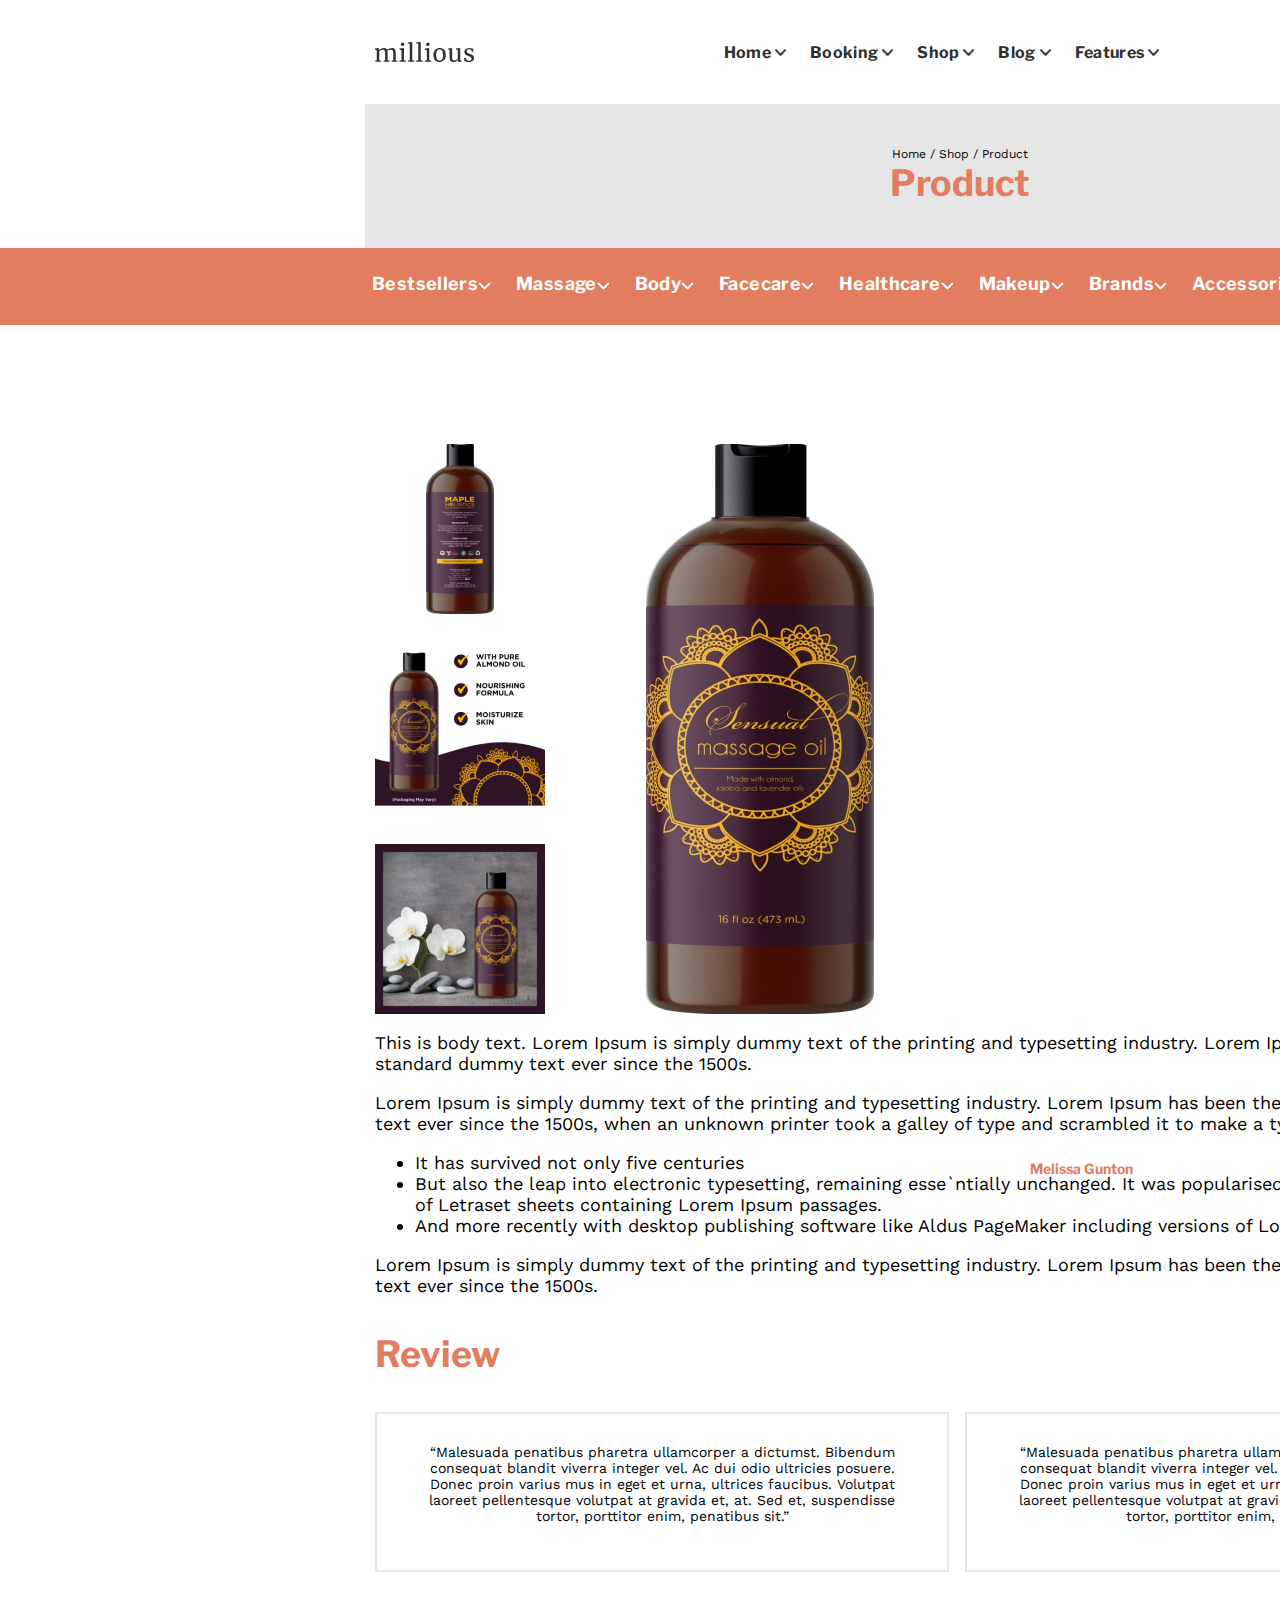
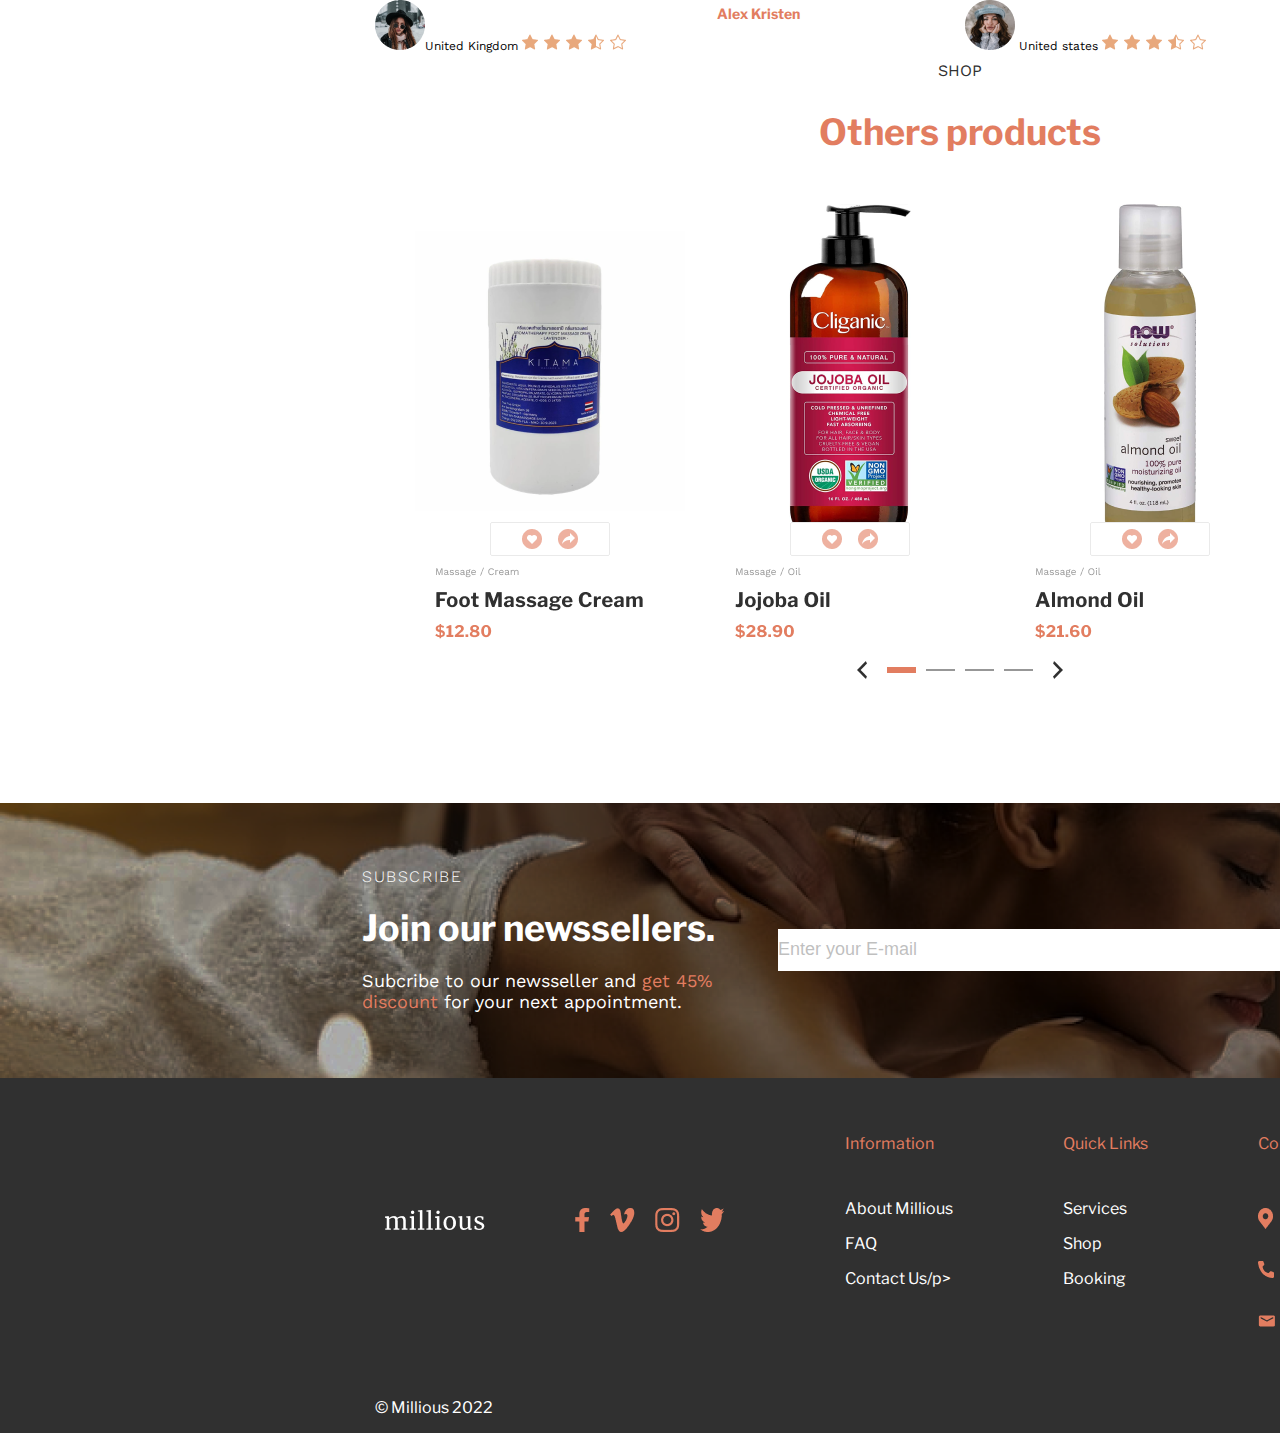
<file: product.html>
<!DOCTYPE html>
<html lang="en">

<head>
  <meta charset="UTF-8">
  <meta http-equiv="X-UA-Compatible" content="IE=edge">
  <meta name="viewport" content="width=device-width, initial-scale=1.0">
  <link rel="stylesheet" href="styles/styles.css">
  <link rel="preconnect" href="https://fonts.googleapis.com">
  <link rel="preconnect" href="https://fonts.gstatic.com" crossorigin>
  <link href="https://fonts.googleapis.com/css2?family=Work+Sans:wght@100;400;700&display=swap" rel="stylesheet">
  <link href="https://fonts.googleapis.com/css2?family=Libre+Franklin:wght@100;400;700&display=swap" rel="stylesheet">
  <title>Products</title>
</head>

<body>
  <header>
    <img src="images/logo.png" alt="">
    <nav class="main-nav">
      <ul class="main-nav__list">
        <li><a href="#" class="main-nav__text">Home <img class="main-nav__arrow-nav" src="images/flecha-nav.png" alt=""></a></li>
        <li><a href="#" class="main-nav__text">Booking <img class="main-nav__arrow-nav" src="images/flecha-nav.png" alt=""></a></li>
        <li><a href="#" class="main-nav__text">Shop <img class="main-nav__arrow-nav" src="images/flecha-nav.png" alt=""></a></li>
        <li><a href="#" class="main-nav__text">Blog <img class="main-nav__arrow-nav" src="images/flecha-nav.png" alt=""></a></li>
        <li><a href="#" class="main-nav__text">Features <img class="main-nav__arrow-nav" src="images/flecha-nav.png" alt=""></a></li>
      </ul>
    </nav>
    <nav class="nav-header">
      <ul class="main-nav__list">
        <li><a href="#" class="main-nav__text"><img src="images/search.png" alt="" class="main-nav__icon"></a></li>
        <li><a href="#" class="main-nav__text"><img src="images/book.png" alt="" class="main-nav__icon"class="main-nav__icon"></a></li>
        <li><a href="#" class="main-nav__text"><img src="images/shopping-cart.png" alt="" class="main-nav__icon"></a></li>
      </ul>
    </nav>
  </header>

  <div class="headline">
    <h3>Home / Shop / Product</h3>
    <h1>Product</h1>
  </div>

  <div class="product-toolbar">
    <img src="images/Frame 18.png" alt="Lupa" class="lupita">
    <ul class="product-list">
      <li>
        <p><a href="#">Bestsellers<img src="images/Vector2.png" alt="flecha"></a></p>
      </li>
      <li>
        <p><a href="#">Massage<img src="images/Vector2.png" alt="flecha"></a></p>
      </li>
      <li>
        <p><a href="#">Body<img src="images/Vector2.png" alt="flecha"></a></p>
      </li>
      <li>
        <p><a href="#">Facecare<img src="images/Vector2.png" alt="flecha"></a></p>
      </li>
      <li>
        <p><a href="#">Healthcare<img src="images/Vector2.png" alt="flecha"></a></p>
      </li>
      <li>
        <p><a href="#">Makeup<img src="images/Vector2.png" alt="flecha"></a></p>
      </li>
      <li>
        <p><a href="#">Brands<img src="images/Vector2.png" alt="flecha"></a></p>
      </li>
      <li>
        <p><a href="#">Accessories<img src="images/Vector2.png" alt="flecha"></a></p>
      </li>
    </ul>
  </div>

  <div class="big-div3">
    <div class="product-lotion">
      <img src="images/Group 96.png" alt="product">
    </div>
    <div class="product-text">
      <div class="product-h3">
        <h3>Message Oil</h3>
        <p><img src="images/stars.png" alt="estrellas">57 ratings</p>
      </div>
      <div>
        <button class="product-button">Bestseller</button>
        <img src="images/Bar.png" alt="bar" class="product-bar">
      </div>
      <img src="images/Quantity.png" alt="cantidad" class="product-cantidad">
      <div class="product-text2">
        <p>Eu et metus ultricies id ut mattis ullamcorper feugiat tristique. In dictum volutpat hac justo, senectus.
          Egestas diam neque, nibh nibh porttitor orci:</p>
        <ul>
          <li>Malesuada justo</li>
          <li>Elementum odio sagittis</li>
          <li>Lacus amet nullam</li>
        </ul>
        <img src="images/Social media.png" alt="media" class="product-media">
        <button class="product-box">Add To Cart</button>
      </div>
    </div>
    <div class="product-text3">
      <p>This is body text. Lorem Ipsum is simply dummy text of the printing and typesetting industry. Lorem Ipsum has
        been the industry's standard dummy text ever since the 1500s.</p>
      <p>Lorem Ipsum is simply dummy text of the printing and typesetting industry. Lorem Ipsum has been the industry's
        standard dummy text ever since the 1500s, when an unknown printer took a galley of type and scrambled it to make
        a type specimen book.:</p>
      <ul>
        <li>It has survived not only five centuries</li>
        <li>But also the leap into electronic typesetting, remaining esse`ntially unchanged. It was popularised in the
          1960s With the release of Letraset sheets containing Lorem Ipsum passages.</li>
        <li>And more recently with desktop publishing software like Aldus PageMaker including versions of Lorem Ipsum.
        </li>
      </ul>
      <p>Lorem Ipsum is simply dummy text of the printing and typesetting industry. Lorem Ipsum has been the industry's
        standard dummy text ever since the 1500s. </p>
    </div>
    <div>
      <h3 class="product-h">Review</h3>
      <div class="product-flex">
        <div class="product-review">
          <div class="product-div4">
            <p>“Malesuada penatibus pharetra ullamcorper a dictumst. Bibendum consequat blandit viverra integer vel. Ac
              dui odio ultricies posuere. Donec proin varius mus in eget et urna, ultrices faucibus. Volutpat laoreet
              pellentesque volutpat at gravida et, at. Sed et, suspendisse tortor, porttitor enim, penatibus sit.”</p>
          </div>
          <h6 class="product-h6-1" id="alex">Alex Kristen </h6>
          <h6 class="product-h6-2"><img src="images/AlexKristen.png" alt="Alex">United Kingdom <img
              src="images/stars.png" alt="estrellas"></h6>
        </div>
        <div class="product-review">
          <div class="product-div4">
            <p>“Malesuada penatibus pharetra ullamcorper a dictumst. Bibendum consequat blandit viverra integer vel. Ac
              dui odio ultricies posuere. Donec proin varius mus in eget et urna, ultrices faucibus. Volutpat laoreet
              pellentesque volutpat at gravida et, at. Sed et, suspendisse tortor, porttitor enim, penatibus sit.”</p>
          </div>
          <h6 class="product-h6-1" id="melissa">Melissa Gunton</h6>
          <h6 class="product-h6-2"><img src="images/MelissaGunton.png" alt="Melissa"> United states <img
              src="images/stars.png" alt="estrellas"></h6>
        </div>
      </div>
    </div>
  </div>

  <div class="product-div">
    <p class="product-p">
      SHOP
    </p>
    <h2 class="product-h2">
      Others products
    </h2>
    <div class="product-div2">
      <ul class="product-list2">
        <li><img src="images/Product 9.png" alt="product-1"></li>
        <li><img src="images/Product 10.png" alt="product-2"></li>
        <li><img src="images/Product 11.png" alt="product-3"></li>
        <li><img src="images/Product 12.png" alt="product-4"></li>
      </ul>
      <img src="images/our_services_pages.png" alt="">
    </div>
  </div>

  <section class="news-seller-container">
    <div class="our-offer-img">
      <img src="images/footerprimary.png">
    </div>
    <div class="container2">
      <div class="dp">
        <h3 class="light">Subscribe</h3>
        <p class="nwt">Join our newssellers.</p>
        <p>Subcribe to our newsseller and <span>get 45% discount</span> for your next appointment.</p>
      </div>
      <form>
        <label for="email."><input class="email-i" type="email" name="email" placeholder="Enter your E-mail"></label>
        <input class="subs" type="submit" value="Subscribe">
      </form>
    </div>
  </section>

  <footer>
    <section class="footer-container">
      <div class="icon-social">
        <img src="images/Logo2.png" alt="">
      </div>

      <div class="icon-social">
        <img src="images/facebook.png" alt="">
        <img src="images/Vector.png" alt="">
        <img src="images/instagram.png" alt="">
        <img src="images/twiter.png" alt="">
      </div>

      <ol>
        <li>
          <p class="footer-main-text">Information</p>
        </li>
        <li>
          <p>About Millious</p>
        </li>
        <li>
          <p>FAQ</p>
        </li>
        <li>
          <p>Contact Us/p>
        </li>
      </ol>

      <ol>
        <li>
          <p class="footer-main-text">Quick Links</p>
        </li>
        <li>
          <p>Services</p>
        </li>
        <li>
          <p>Shop</p>
        </li>
        <li>
          <p>Booking</p>
        </li>
      </ol>

      <ol>
        <li>
          <p class="footer-main-text">Contact us</p>
        </li>
        <li class="icon-flex">
          <img src="images/ubication.png" alt="">
          <p>176 W Street, New York,
            NY 10014</p>
        </li>
        <li class="icon-flex">
          <img src="images/phone.png" alt="">
          <p>+1(565)231-5645</p>
        </li>
        <li class="icon-flex">
          <img src="images/email.png" alt="">
          <p>millious@example.com</p>
        </li>
      </ol>

    </section>

    <div class="footer-container">
      <p>© Millious 2022 </p>
      <p>All right reserved</p>
    </div>

  </footer>
</body>

</html>
</file>
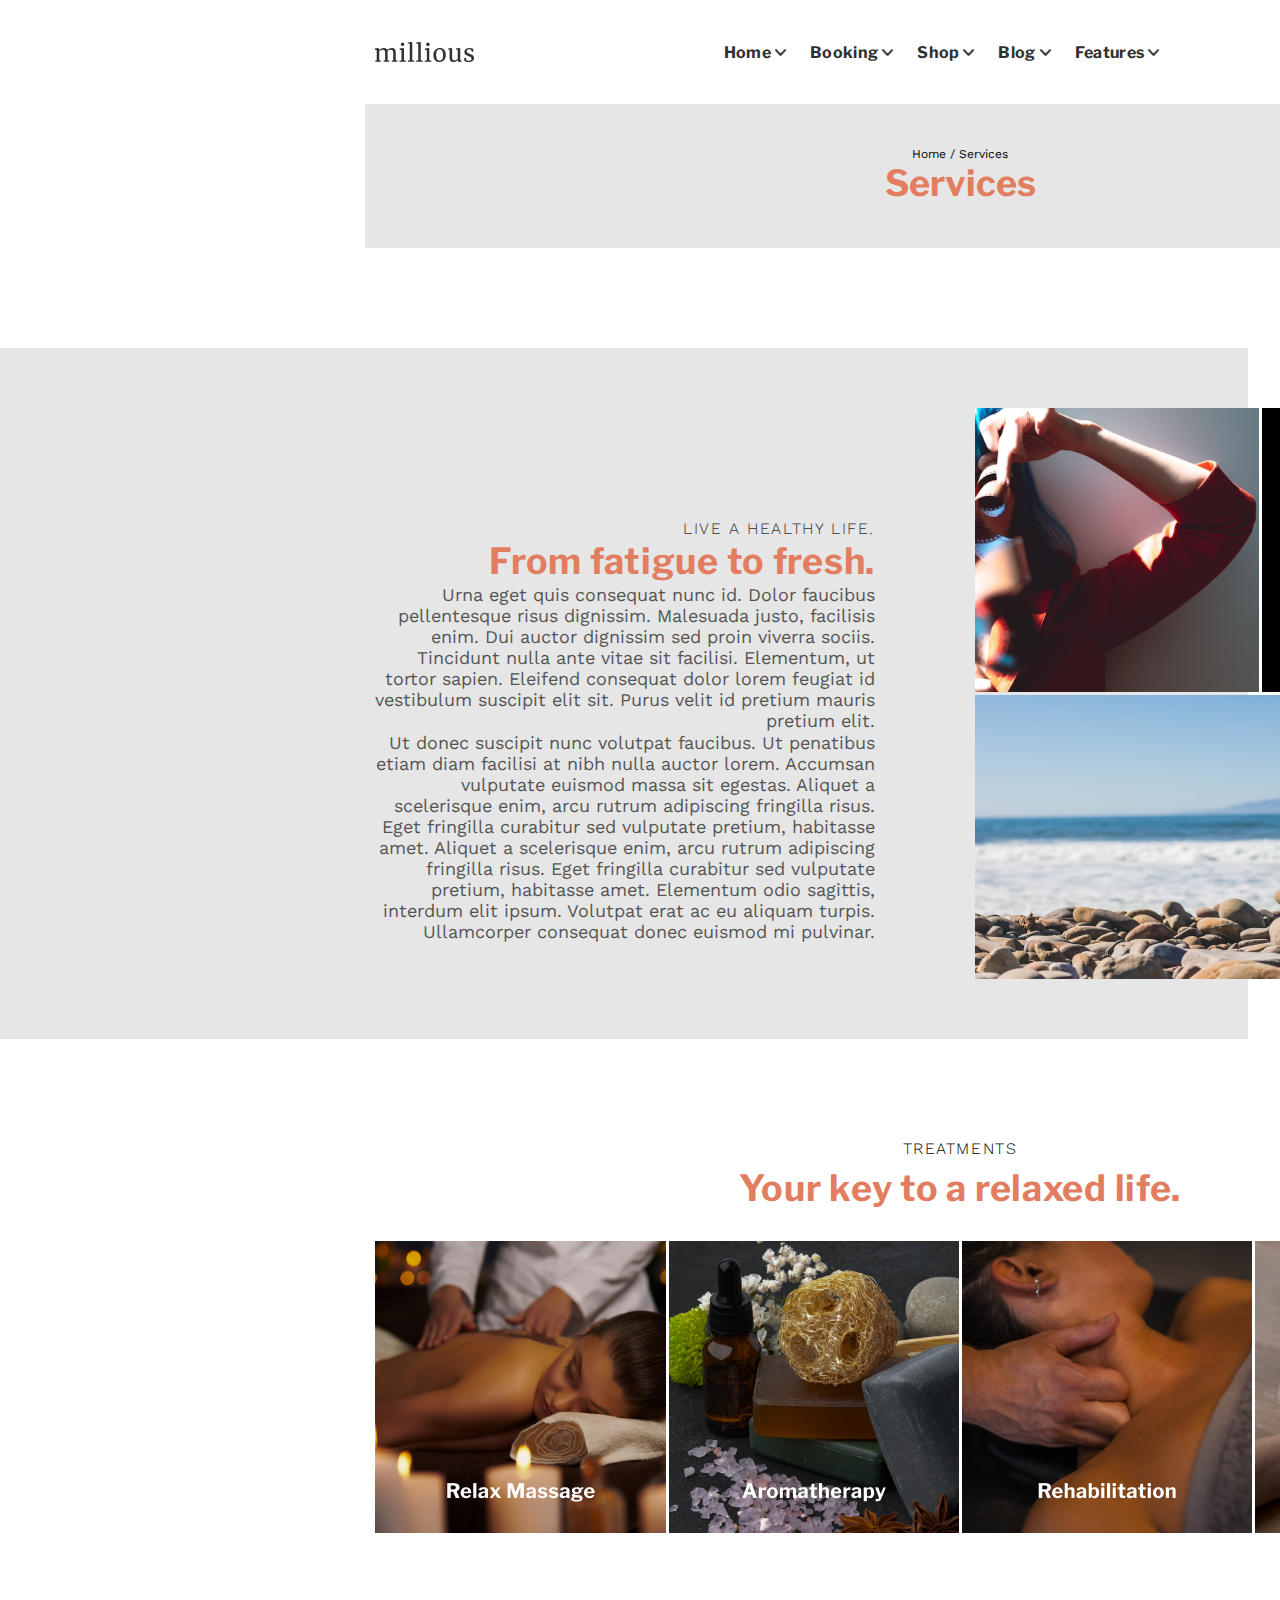
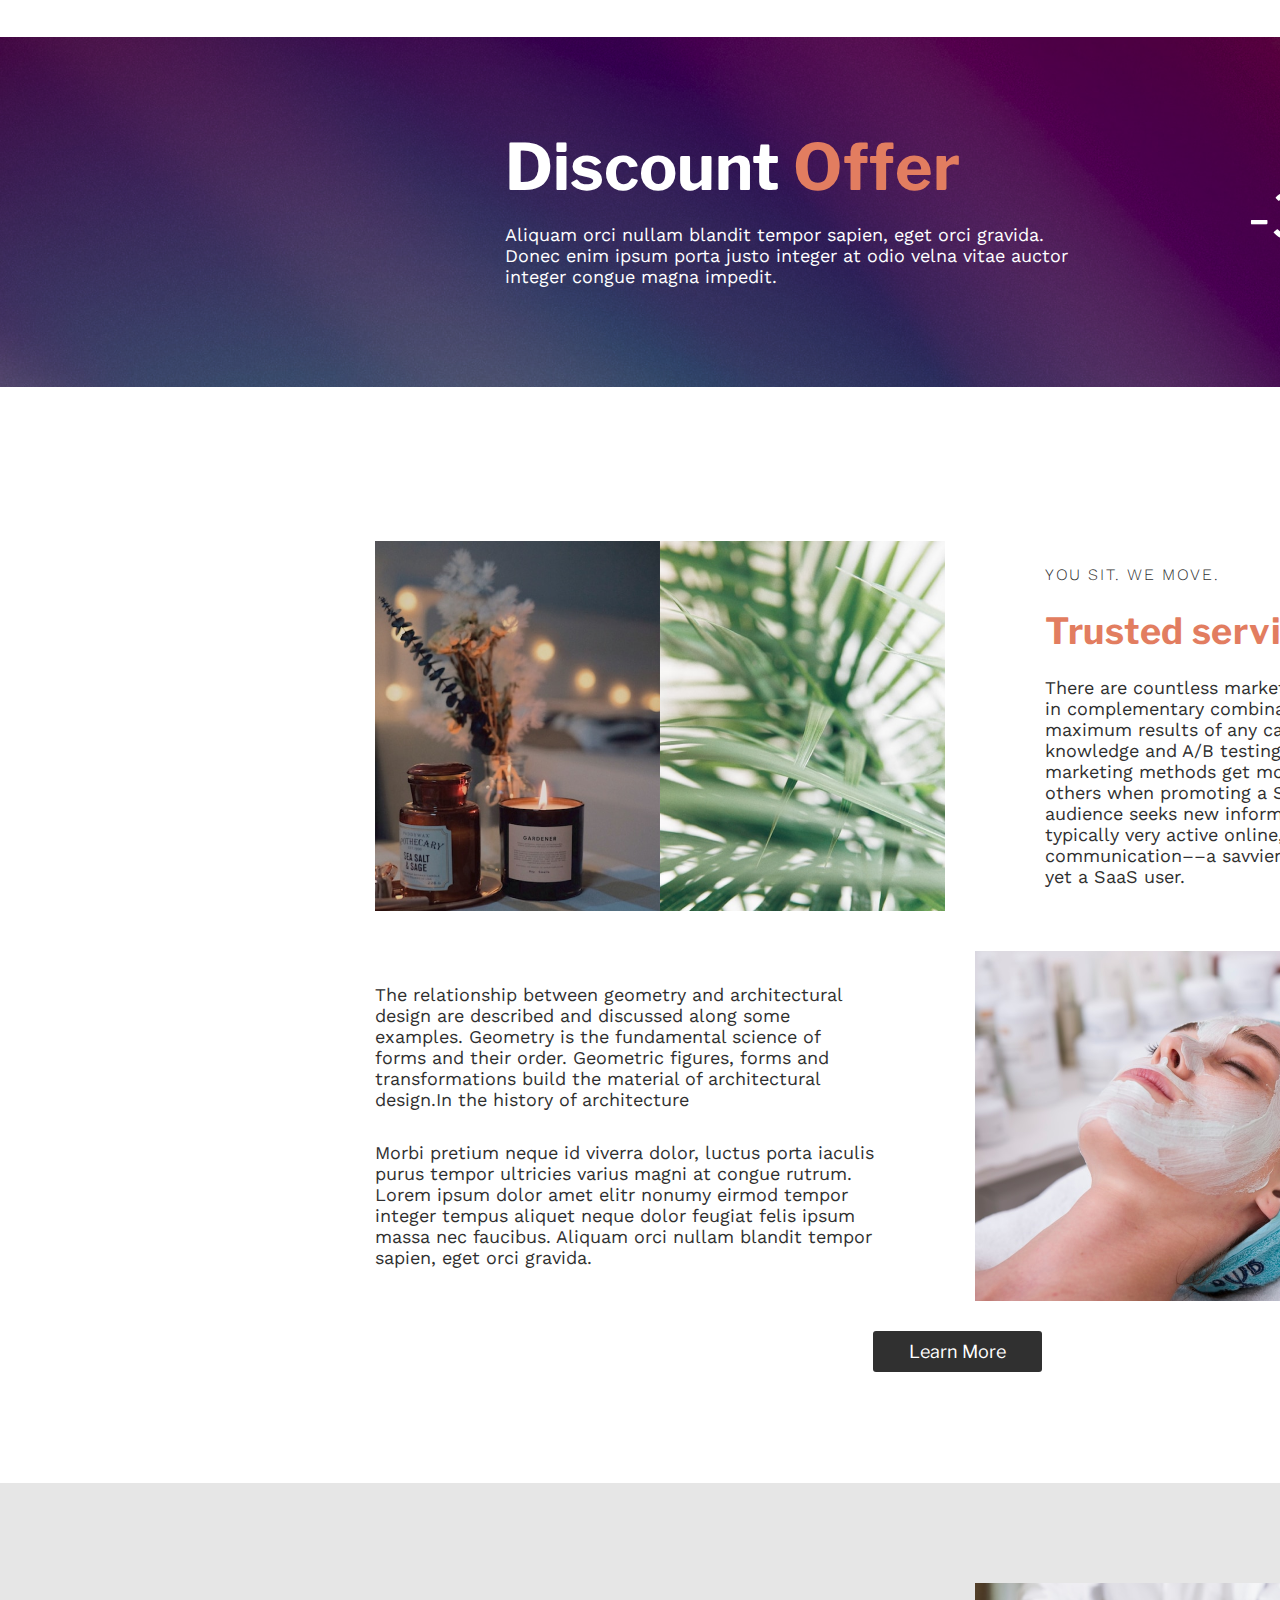
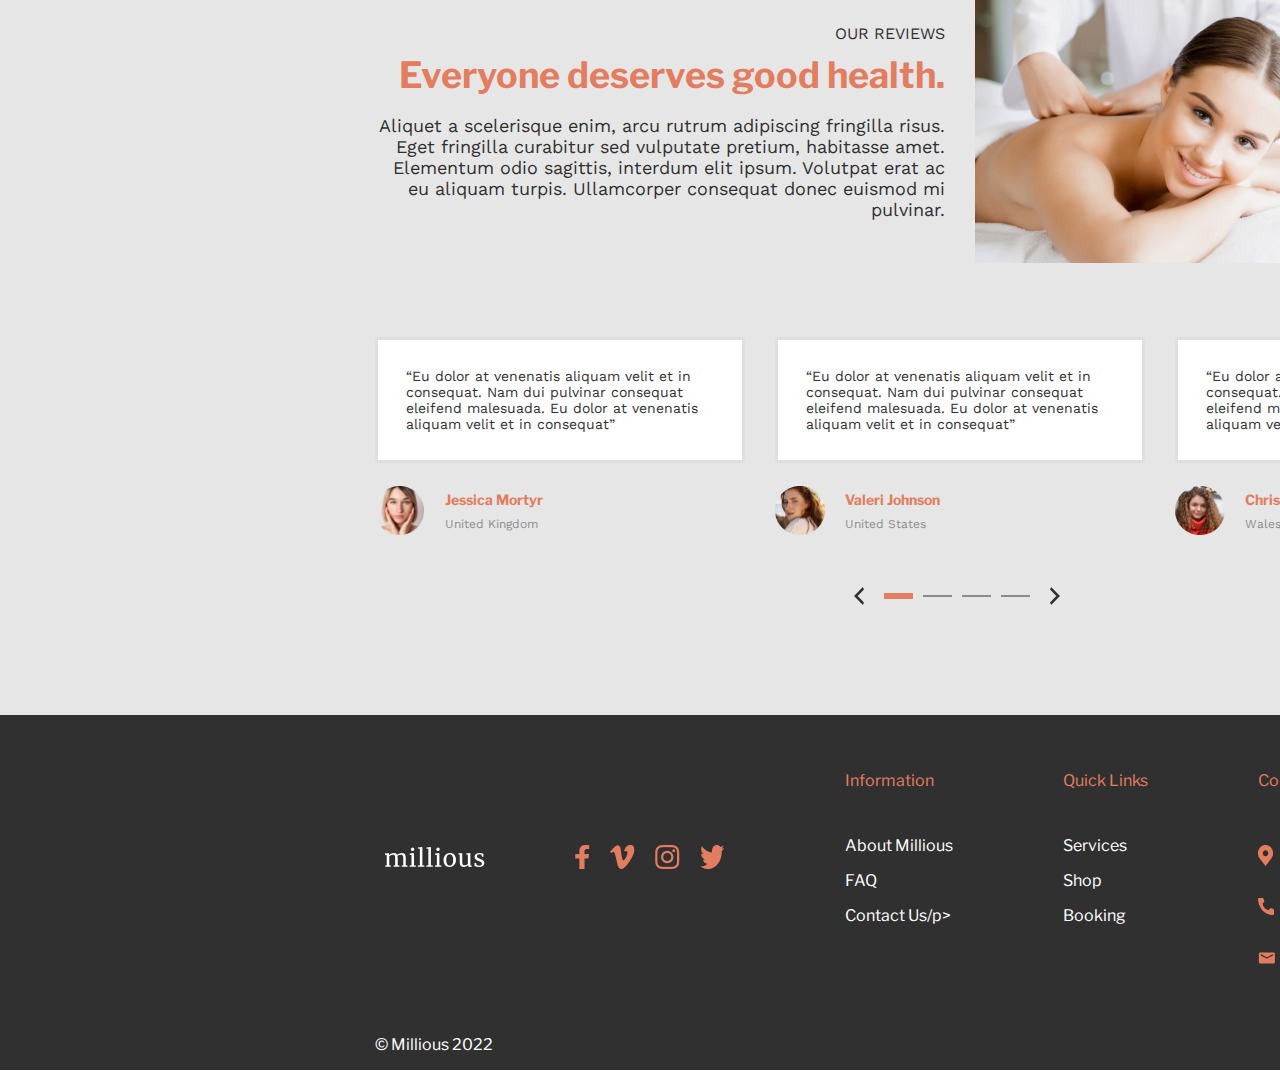
<file: services.html>
<!DOCTYPE html>
<html lang="en">

<head>
  <meta charset="UTF-8">
  <meta http-equiv="X-UA-Compatible" content="IE=edge">
  <meta name="viewport" content="width=device-width, initial-scale=1.0">
  <link rel="stylesheet" href="styles/styles.css">
  <link rel="preconnect" href="https://fonts.googleapis.com">
  <link rel="preconnect" href="https://fonts.gstatic.com" crossorigin>
  <link href="https://fonts.googleapis.com/css2?family=Work+Sans:wght@100;400;700&display=swap" rel="stylesheet">
  <link href="https://fonts.googleapis.com/css2?family=Libre+Franklin:wght@100;400;700&display=swap" rel="stylesheet">
  <title>Services</title>
</head>

<body>
  <header>
    <img src="images/logo.png" alt="">
    <nav class="main-nav">
      <ul class="main-nav__list">
        <li><a href="#" class="main-nav__text">Home <img class="main-nav__arrow-nav" src="images/flecha-nav.png" alt=""></a></li>
        <li><a href="#" class="main-nav__text">Booking <img class="main-nav__arrow-nav" src="images/flecha-nav.png" alt=""></a></li>
        <li><a href="#" class="main-nav__text">Shop <img class="main-nav__arrow-nav" src="images/flecha-nav.png" alt=""></a></li>
        <li><a href="#" class="main-nav__text">Blog <img class="main-nav__arrow-nav" src="images/flecha-nav.png" alt=""></a></li>
        <li><a href="#" class="main-nav__text">Features <img class="main-nav__arrow-nav" src="images/flecha-nav.png" alt=""></a></li>
      </ul>
    </nav>
    <nav class="nav-header">
      <ul class="main-nav__list">
        <li><a href="#" class="main-nav__text"><img src="images/search.png" alt="" class="main-nav__icon"></a></li>
        <li><a href="#" class="main-nav__text"><img src="images/book.png" alt="" class="main-nav__icon"class="main-nav__icon"></a></li>
        <li><a href="#" class="main-nav__text"><img src="images/shopping-cart.png" alt="" class="main-nav__icon"></a></li>
      </ul>
    </nav>
  </header>

  <div class="headline">
    <h3>Home / Services</h3>
    <h1>Services</h1>
  </div>

  <section class="give-us-a-visitb give-us-a-visit">
    <div class="give-us__content">
      <div class="give-us__text">
        <h3>Live a healthy life.</h3>
        <h2>From fatigue to fresh.</h2>
        <p>Urna eget quis consequat nunc id. Dolor faucibus pellentesque risus dignissim. Malesuada justo, facilisis
          enim. Dui auctor dignissim sed proin viverra sociis. Tincidunt nulla ante vitae sit facilisi. Elementum, ut
          tortor sapien. Eleifend consequat dolor lorem feugiat id vestibulum suscipit elit sit. Purus velit id pretium
          mauris pretium elit. </p>
        <p>Ut donec suscipit nunc volutpat faucibus. Ut penatibus etiam diam facilisi at nibh nulla auctor lorem.
          Accumsan vulputate euismod massa sit egestas. Aliquet a scelerisque enim, arcu rutrum adipiscing fringilla
          risus. Eget fringilla curabitur sed vulputate pretium, habitasse amet. Aliquet a scelerisque enim, arcu rutrum
          adipiscing fringilla risus. Eget fringilla curabitur sed vulputate pretium, habitasse amet. Elementum odio
          sagittis, interdum elit ipsum. Volutpat erat ac eu aliquam turpis. Ullamcorper consequat donec euismod mi
          pulvinar.</p>
      </div>
      <div class="give-us__img">
        <img src="images/giveusavisithand.png" alt="foto masaje">
        <img src="images/giveusavisitgirl.png" alt="foto masaje">
        <img src="images/giveusavisitstones.png" alt="foto masaje">
      </div>
    </div>
  </section>

  <section class="treatments">
    <div class="treatments-container">
      <div class="treatments-titles">
        <p class="treatmens-p">Treatments</p>
        <p class="treatmens-t">Your key to a relaxed life.</p>
      </div>
      <div class="treatments-images">
        <a href="#"><img src="images/RelaxMassage.png" alt=""></a>
        <a href="#"><img src="images/Aromatherapy.png" alt=""></a>
        <a href="#"><img src="images/Rehabilitation.png" alt=""></a>
        <a href=""><img src="images/Manicure & Pedicure.png" alt=""></a>
      </div>
    </div>
  </section>

  <section class="servs-discount">
    <img src="images/gradiants.png">
    <div class="servs-discount-text">
      <div class="servs-discount-text-title">
        <h2>Discount<span> Offer</span></h2>
        <p>
          Aliquam orci nullam blandit tempor sapien, eget orci gravida. Donec enim ipsum porta justo integer at odio
          velna vitae auctor integer congue magna impedit.
        </p>
      </div>
      <p>
        -30%
      </p>
    </div>
  </section>

  <section class="text-v2">
    <div class="text-v2-bloq1">
      <img src="images/img1-bloq1.png" alt="">
      <img src="images/img2-bloq1.png" alt="">
      <article class="text-v2-text1">
        <h3>You sit. We move.</h3>
        <h2>Trusted service.</h2>
        <p>There are countless marketing tactics that can be used in complementary combinations (or a la carte) for
          maximum results of any campaign. With a mix of knowledge and A/B testing, we’ve found that some marketing
          methods get more impactful results than others when promoting a SaaS. It’s all about how your audience seeks
          new information. SaaS users are typically very active online, beyond social use or light communication––a
          savvier user––even if they are not yet a SaaS user. </p>
      </article>
    </div>
    <div class="text-v2-bloq2">
      <img src="images/Passionate.png" alt="">
      <article class="text-v2-text2">
        <p>The relationship between geometry and architectural design are described and discussed along some examples.
          Geometry is the fundamental science of forms and their order. Geometric figures, forms and transformations
          build the material of architectural design.In the history of architecture</p>
        <p>Morbi pretium neque id viverra dolor, luctus porta iaculis purus tempor ultricies varius magni at congue
          rutrum. Lorem ipsum dolor amet elitr nonumy eirmod tempor integer tempus aliquet neque dolor feugiat felis
          ipsum massa nec faucibus. Aliquam orci nullam blandit tempor sapien, eget orci gravida. </p>
      </article>
    </div>
    <div class="text-v2-bloq3"><a href="#">Learn More</a></div>
  </section>

  <section class="our-services">
    <div class="our-servs-up">
      <div class="our-servs-up-img">
        <p class="our-servs-up-img-text-our-reviews">
          OUR REVIEWS
        </p>
        <h2>
          Everyone deserves good health.
        </h2>
        <p class="our-servs-up-img-text">
          Aliquet a scelerisque enim, arcu rutrum adipiscing fringilla risus. Eget fringilla curabitur sed vulputate
          pretium, habitasse amet. Elementum odio sagittis, interdum elit ipsum. Volutpat erat ac eu aliquam turpis.
          Ullamcorper consequat donec euismod mi pulvinar.
        </p>
      </div>
      <img src="images/our_services.png" alt="">
    </div>
    <div class="our-servs-comments">
      <div>
        <p class="our-servs-text-whit">
          “Eu dolor at venenatis aliquam velit et in consequat. Nam dui pulvinar consequat eleifend malesuada. Eu dolor
          at venenatis aliquam velit et in consequat”
        </p>
        <div class="our-servs-text-down-img">
          <img src="images/our_services_Jessica.png" alt="">
          <div class="our-servs-text-down-img-name">
            <h3>
              Jessica Mortyr
            </h3>
            <p>
              United Kingdom
            </p>
          </div>
        </div>
      </div>
      <div class="our-servs-comments-1">
        <p class="our-servs-text-whit">
          “Eu dolor at venenatis aliquam velit et in consequat. Nam dui pulvinar consequat eleifend malesuada. Eu dolor
          at venenatis aliquam velit et in consequat”
        </p>
        <div class="our-servs-text-down-img">
          <img src="images/our_services_Valeri.png" alt="">
          <div class="our-servs-text-down-img-name">
            <h3>
              Valeri Johnson
            </h3>
            <p>
              United States
            </p>
          </div>
        </div>
      </div>
      <div>
        <p class="our-servs-text-whit">
          “Eu dolor at venenatis aliquam velit et in consequat. Nam dui pulvinar consequat eleifend malesuada. Eu dolor
          at venenatis aliquam velit et in consequat”
        </p>
        <div class="our-servs-text-down-img">
          <img src="images/our_services_Christine.png" alt="">
          <div class="our-servs-text-down-img-name">
            <h3>
              Christine Karr
            </h3>
            <p>
              Wales
            </p>
          </div>
        </div>
      </div>
    </div>
    <div class="our-servs-img">
      <img src="images/our_services_pages.png" alt="">
    </div>
  </section>

  <footer>
    <section class="footer-container">
      <div class="icon-social">
        <img src="images/Logo2.png" alt="">
      </div>

      <div class="icon-social">
        <img src="images/facebook.png" alt="">
        <img src="images/Vector.png" alt="">
        <img src="images/instagram.png" alt="">
        <img src="images/twiter.png" alt="">
      </div>

      <ol>
        <li>
          <p class="footer-main-text">Information</p>
        </li>
        <li>
          <p>About Millious</p>
        </li>
        <li>
          <p>FAQ</p>
        </li>
        <li>
          <p>Contact Us/p>
        </li>
      </ol>

      <ol>
        <li>
          <p class="footer-main-text">Quick Links</p>
        </li>
        <li>
          <p>Services</p>
        </li>
        <li>
          <p>Shop</p>
        </li>
        <li>
          <p>Booking</p>
        </li>
      </ol>

      <ol>
        <li>
          <p class="footer-main-text">Contact us</p>
        </li>
        <li class="icon-flex">
          <img src="images/ubication.png" alt="">
          <p>176 W Street, New York,
            NY 10014</p>
        </li>
        <li class="icon-flex">
          <img src="images/phone.png" alt="">
          <p>+1(565)231-5645</p>
        </li>
        <li class="icon-flex">
          <img src="images/email.png" alt="">
          <p>millious@example.com</p>
        </li>
      </ol>

    </section>

    <div class="footer-container">
      <p>© Millious 2022 </p>
      <p>All right reserved</p>
    </div>

  </footer>

</body>

</html>
</file>
<file: styles/styles.css>
body {
  width: 120rem;
  margin: 0 auto;
}

.big-div {
  width: 1170px;
  height: 1635px;
  align-items: center;
  margin: 0 auto;
  margin-top: 100px;
}

.big-div p {
  font-family: "Work Sans";
  font-style: normal;
  font-weight: 400;
  font-size: 20px;
  line-height: 21px;
  color: #303030;
}

.article-img {
  width: 670px;
  height: 368px;
  position: relative;
  right: 5px;
}

.article-div {
  display: flex;
  width: 470px;
  height: 399px;
  float: right;
  flex-direction: column;
}

.article-div3 {
  margin-top: 118px;
  margin-left: 200px;
}

.article-content {
  width: 770px;
  height: 115px;
  border: 1px solid #FAEEE5;
  background-color: #FAEEE5;
  margin-left: 200px;
  text-align: center;
}

.article-content p {
  font-size: 16px;
  line-height: 19px;
  color: #303030;
  margin-top: 26px;
}

.article-customer {
  margin-left: 200px;
  margin-top: 10px;
}

.article-text2 {
  margin-top: 50px;
}

.big-div2 {
  width: 1170px;
  height: 738px;
  align-items: center;
  margin: 0 auto;
}

.article-headlines {
  text-align: center;
}

.article-posts {
  display: flex;
  gap: 31px;
}

.article-article {
  width: 369px;
  height: 466px;
  border: 2px #E6E6E6 solid;
}

.article-article a {
  color: black;
  font-family: "Libre Franklin";
  font-style: normal;
  font-weight: 700;
  font-size: 18px;
  line-height: 22px;
}

.article-img2 {
  width: 369px;
  height: 250px;
}

.article-h4 {
  margin-bottom: 1.25rem;
  gap: 1.25rem;
  font-family: "Libre Franklin", sans-serif;
  font-size: 20px;
  color: #E27D60;
}

.article-p {
  font-family: "Work Sans";
  font-style: normal;
  font-weight: 400;
  font-size: 14px;
  line-height: 16px;
  text-align: justify;
}

.article-box {
  margin-left: 10px;
  margin-right: 5px;
}

.aks-container {
  margin-top: 6.25rem;
  position: relative;
  width: 120rem;
  height: 37.5rem;
}
.aks-container .ask-text {
  position: absolute;
  width: 66.9375rem;
  height: 25rem;
  margin: 0 auto;
  left: 23.4375rem;
  top: 6.25rem;
}
.aks-container .ask-text .just-text {
  position: absolute;
  width: 37.5625rem;
  height: 16rem;
  top: 4.5rem;
  display: flex;
  flex-direction: column;
  justify-content: space-between;
}
.aks-container .ask-text .just-text h3 {
  font-family: "Work Sans";
  font-style: normal;
  font-weight: 300;
  font-size: 1rem;
  line-height: 1.1875rem;
  letter-spacing: 0.1em;
  text-transform: uppercase;
  margin: 0;
  color: #ffffff;
}
.aks-container .ask-text .just-text h2 {
  font-family: "Libre Franklin";
  font-style: normal;
  font-weight: 700;
  font-size: 2.25rem;
  line-height: 2.75rem;
  letter-spacing: 0.02em;
  margin: 0;
  color: #ffffff;
}
.aks-container .ask-text .just-text p {
  font-family: "Work Sans";
  font-style: normal;
  font-weight: 400;
  font-size: 1rem;
  line-height: 1.1875rem;
  margin: 0;
  opacity: 0.5;
  color: #ffffff;
}
.aks-container .ask-text .forpos {
  background-color: #ffffff;
  display: flex;
  flex-wrap: wrap;
  justify-content: flex-start;
  position: absolute;
  width: 21.25rem;
  height: 25rem;
  padding-left: 1.875rem;
  left: 700px;
}

.emi {
  width: 310px;
  height: 42px;
}

.subs2 {
  height: 2.625rem;
  width: 10.625rem;
  color: #ffffff;
  background-color: #303030;
  font-size: 18px;
  border: none;
}

.ti-cont {
  font-family: "Libre Franklin";
  font-style: normal;
  font-weight: 700;
  font-size: 20px;
  line-height: 24px;
  letter-spacing: 0.02em;
}

.check {
  font-family: "Work Sans";
  font-style: normal;
  font-weight: 400;
  font-size: 12px;
  line-height: 14px;
}

.n1 {
  color: #E27D60;
}

.blog_landing {
  width: 73.125rem;
  margin: 0 auto;
  text-align: center;
  margin-top: 6.25rem;
  margin-bottom: 6.25rem;
}
.blog_landing h2 {
  font-size: 2.25rem;
  font-family: "Libre Franklin", sans-serif;
  color: #E27D60;
  margin-bottom: 2.5rem;
  margin-top: 0;
}
.blog_landing .blog_landing_p {
  font-family: "Work Sans", sans-serif;
  color: #303030;
  opacity: 0.6;
  font-size: 1rem;
  margin-bottom: 1.25rem;
}
.blog_landing .blog_landing_img {
  margin-top: 2.5rem;
}

.blog_landing_options {
  display: flex;
  gap: 1.25rem;
}
.blog_landing_options h3 {
  font-size: 1.25rem;
  font-family: "Libre Franklin", sans-serif;
  color: #E27D60;
  margin: 0;
}

.blog_landing_types {
  border: solid 0.1875rem rgba(218, 217, 217, 0.8901960784);
  border-radius: 0.1875rem;
}
.blog_landing_types .blog_landing_types_img2 {
  position: relative;
  bottom: 1.25rem;
}

.blog_landing_types_text {
  text-align: left;
  padding-left: 1.625rem;
  position: relative;
  bottom: 1.875rem;
}

.blog_landing_types_text_year {
  display: flex;
  align-items: center;
  gap: 0.3125rem;
  margin-top: 0.625rem;
}
.blog_landing_types_text_year .blog_landing_types_text_year_2 {
  font-family: "Work Sans", sans-serif;
  color: #303030;
  opacity: 0.6;
  font-size: 0.625rem;
}

.blog_landing_types_text_year img {
  width: 0.625rem;
  height: 0.625rem;
}

.blog_landing_types_text_read_more {
  display: flex;
  align-items: center;
  gap: 0.4375rem;
  font-size: 1.125rem;
  font-family: "Libre Franklin", bold;
  color: #303030;
  text-decoration: underline;
  margin: 0;
  margin-top: 0.5rem;
}

.blog_landing_types_text_read_more img {
  width: 1.25rem;
  height: 1.25rem;
}

footer {
  background-color: #303030;
  color: white;
  font-family: "Libre Franklin";
}
footer li {
  list-style: none;
}

.footer-main-text {
  color: #E27D60;
  margin: 0.625rem 0;
  padding: 1.875rem 0;
}

.footer-container {
  display: flex;
  justify-content: space-between;
  margin: 0 auto 1.25rem;
  width: 73.125rem;
}
.footer-container .icon-social {
  display: flex;
  align-items: center;
}
.footer-container img {
  margin: 0.625rem;
}

.icon-flex {
  display: flex;
  align-items: center;
  justify-content: flex-start;
}
.icon-flex img {
  margin: 0.625rem 0px;
}

.icon-flex p {
  margin-left: 1.25rem;
}

.give-us-a-visit {
  margin: 6.25rem 0;
  background: linear-gradient(to left, #ffffff 0%, #ffffff 35%, #e6e6e6 35%, #e6e6e6 100%);
  height: 460px;
  width: 1920px;
  display: flex;
  justify-content: center;
  align-items: center;
}
.give-us-a-visit .give-us__content {
  display: flex;
  width: 1170px;
  height: 340px;
  gap: 100px;
  align-items: center;
}
.give-us-a-visit .give-us__text {
  display: flex;
  flex-direction: column;
  height: 340px;
  justify-content: space-evenly;
  align-items: flex-end;
  gap: 0.0625rem;
}
.give-us-a-visit h3 {
  text-align: right;
  margin: 0;
  font-family: "Work Sans";
  font-style: normal;
  font-weight: 300;
  font-size: 16px;
  line-height: 19px;
  letter-spacing: 0.1em;
  text-transform: uppercase;
  color: #303030;
}
.give-us-a-visit h2 {
  text-align: right;
  margin: 0;
  font-family: "Libre Franklin";
  font-style: normal;
  font-weight: 700;
  font-size: 36px;
  line-height: 44px;
  letter-spacing: 0.02em;
  color: #E27D60;
}
.give-us-a-visit p {
  margin: 0;
  font-family: "Work Sans";
  font-style: normal;
  font-weight: 400;
  font-size: 18px;
  line-height: 21px;
  text-align: right;
  color: #303030;
  opacity: 0.8;
}
.give-us-a-visit .give-us__boton {
  background-color: #303030;
  color: white;
  font-family: "Libre Franklin", sans-serif;
  font-size: 1.125rem;
  padding: 0.625rem 2.25rem 0.625rem 2.25rem;
  border-radius: 0.1875rem;
  border: #303030;
}

.give-us-a-visitb {
  margin: 6.25rem 0;
  background: linear-gradient(to left, #ffffff 0%, #ffffff 35%, #e6e6e6 35%, #e6e6e6 100%);
  height: 691px;
  width: 1920px;
  display: flex;
  justify-content: center;
  align-items: center;
}
.give-us-a-visitb .give-us__text {
  display: flex;
  flex-direction: column;
  height: 350px;
  justify-content: space-evenly;
  align-items: flex-end;
}
.give-us-a-visitb ul {
  margin: 0;
  padding: 0;
  display: flex;
  flex-direction: column;
  align-items: flex-end;
}
.give-us-a-visitb .give-us__img {
  display: flex;
  flex-wrap: wrap;
  gap: 3px;
}

header {
  display: flex;
  height: 6.5rem;
  width: 73.125rem;
  align-items: center;
  justify-content: space-between;
  margin: 0 auto;
}
header img {
  width: 6.1875rem;
  height: 1.25rem;
}

.main-nav__list {
  list-style: none;
  display: flex;
}

.main-nav__text {
  padding: 0 0.625rem;
  display: flex;
  align-items: center;
  text-decoration: none;
  color: #303030;
  font-family: "Libre Franklin";
  font-style: normal;
  font-weight: 700;
  font-size: 1rem;
  line-height: 1.1875rem;
  letter-spacing: 0.02rem;
}
.main-nav__text:hover {
  color: #E27D60;
}

.main-nav__arrow-nav {
  width: 1.1875rem;
  height: 1.1875rem;
}

.main-nav__icon {
  width: 1.5rem;
  height: 1.5rem;
}

.headline {
  background: linear-gradient(to right, #ffffff 0%, #ffffff 19%, #e6e6e6 19%, #e6e6e6 100%);
  height: 9rem;
  width: 120rem;
  display: flex;
  flex-direction: column;
  align-items: center;
  justify-content: center;
}
.headline h3 {
  margin: 0;
  font-family: "Work Sans";
  font-style: normal;
  font-weight: 400;
  font-size: 12px;
  line-height: 14px;
}
.headline h1 {
  margin: 0;
  color: #E27D60;
  font-family: "Libre Franklin";
  font-style: normal;
  font-weight: 700;
  font-size: 36px;
  line-height: 44px;
}

.img_partners {
  width: 73.125rem;
  margin: 0 auto;
  margin-top: 60px;
  display: flex;
  justify-content: space-evenly;
}

.landing {
  position: relative;
  width: 1920px;
  height: 1043px;
  margin-bottom: 155px;
}

.landing__img {
  position: absolute;
  left: 0%;
  right: 50.78%;
  top: 0%;
  bottom: 37.78%;
}

.landing__background {
  left: 19.53%;
  right: 0%;
  top: 0%;
  bottom: 19.94%;
  width: 96.5625rem;
  height: 52.1875rem;
  background-color: #E8A87C;
  opacity: 0.5;
  border-radius: 0px 0px 0px 200px;
  position: absolute;
}

.landing__text {
  width: 500px;
  height: 339px;
  position: absolute;
  left: 1045px;
  top: 202px;
  display: flex;
  flex-wrap: wrap;
  align-content: center;
  gap: 2.5rem;
}
.landing__text h1 {
  font-family: "Libre Franklin";
  font-style: normal;
  font-weight: 700;
  font-size: 48px;
  line-height: 58px;
  letter-spacing: 0.02em;
  color: #303030;
  margin: 0;
}
.landing__text h1 span {
  color: #E27D60;
}
.landing__text p {
  color: #303030;
  opacity: 0.5;
  font-family: "Work Sans";
  font-style: normal;
  font-weight: 400;
  font-size: 18px;
  line-height: 21px;
  margin: 0;
}
.landing__text a {
  background-color: #303030;
  color: white;
  font-family: "Libre Franklin", sans-serif;
  font-size: 1.125rem;
  text-decoration: none;
  padding: 0.625rem 2.25rem 0.625rem 2.25rem;
  border-radius: 0.1875rem;
  border: #303030;
}

.landing__scroll {
  position: absolute;
  left: 44.64%;
  right: 44.64%;
  top: 61.46%;
  bottom: 36.82%;
}

.card {
  width: 890px;
  height: 311px;
  position: absolute;
  left: 26.82%;
  right: 61.2%;
  top: 70.18%;
  bottom: 0%;
  display: flex;
  gap: 100px;
  margin: 0;
  justify-content: center;
}
.card article {
  width: 14.375rem;
  height: 19.4375rem;
}
.card article h2 {
  font-family: "Libre Franklin";
  font-style: normal;
  font-weight: 700;
  font-size: 36px;
  line-height: 44px;
  text-align: center;
  letter-spacing: 0.02em;
}
.card article p {
  font-family: "Work Sans";
  font-style: normal;
  font-weight: 400;
  font-size: 16px;
  line-height: 19px;
  text-align: center;
}

.news-seller-container {
  position: relative;
}
.news-seller-container .our-offer-img {
  height: 275px;
}
.news-seller-container div img {
  position: relative;
}
.news-seller-container div p {
  color: #ffffff;
}

.container2 {
  position: absolute;
  top: 4rem;
  left: 22.625rem;
  color: white;
  width: 73.125rem;
  display: flex;
  align-items: center;
  justify-content: space-between;
  margin: 0 auto;
}
.container2 .dp {
  width: 32%;
}
.container2 .dp .light {
  margin: 0;
  font-family: "Work Sans";
  font-style: normal;
  font-weight: 300;
  font-size: 1rem;
  line-height: 1.1875rem;
  letter-spacing: 0.1em;
  text-transform: uppercase;
}
.container2 .dp .nwt {
  font-family: "Libre Franklin";
  font-style: normal;
  font-weight: 700;
  font-size: 36px;
  line-height: 44px;
}
.container2 .dp p {
  font-family: "Work Sans";
  font-style: normal;
  font-weight: 400;
  font-size: 18px;
  line-height: 21px;
  margin: 20px auto;
}
.container2 .dp span {
  color: #E27D60;
}

.email-i {
  height: 2.625rem;
  width: 35.625rem;
  padding: 0;
  border: none;
  margin-left: 0.3125rem;
}

.email-i::placeholder {
  font-size: 1.125rem;
  color: #303030;
  opacity: 0.3;
}

.subs {
  height: 2.625rem;
  width: 10.625rem;
  margin-left: 0.625rem;
  color: #ffffff;
  background-color: #303030;
  font-size: 18px;
  border: none;
}

.product-div {
  width: 1170px;
  height: 742px;
  margin: 0px auto;
  text-align: center;
}

.product-p {
  margin-bottom: 0.625rem;
  font-family: "Work Sans";
  font-size: 1rem;
  color: #303030;
}

.product-h2 {
  margin-bottom: 1.25rem;
  gap: 1.25rem;
  font-family: "Libre Franklin", sans-serif;
  font-size: 2.25rem;
  color: #E27D60;
}

.product-list2 {
  display: flex;
  list-style: none;
  gap: 30px;
  margin-top: 50px;
}

.container2 .dp2 {
  width: 370px;
  height: 135px;
  position: absolute;
  left: 96px;
}
.container2 .dp2 .light {
  margin: 0;
  font-family: "Work Sans";
  font-style: normal;
  font-weight: 300;
  font-size: 1rem;
  line-height: 1.1875rem;
  letter-spacing: 0.1em;
  text-transform: uppercase;
}

.ctn-lk {
  width: 65rem;
  height: 11.625rem;
}

.input-colum {
  display: flex;
  flex-direction: column;
  position: absolute;
  left: 37.3125rem;
  gap: 2.5rem;
}
.input-colum .ip {
  gap: 1.25rem;
  display: flex;
  flex-wrap: wrap;
}

.our-offer {
  height: 325px;
}
.our-offer .our-offer-img {
  height: 325px;
}

.our-services {
  background-color: #E6E6E6;
  height: 48.875rem;
  width: 120rem;
  align-items: center;
  margin: 0 auto;
  padding-bottom: 3.125rem;
  margin-top: 6.25rem;
}

.our-servs-up {
  display: flex;
  padding-top: 6.25rem;
  padding-bottom: 3.75rem;
  width: 73.125rem;
  margin: 0 auto;
  gap: 1.875rem;
}

.our-servs-up-img {
  display: flex;
  flex-direction: column;
  justify-content: center;
  text-align: end;
}

.our-servs-up-img-text-our-reviews {
  font-family: "Work Sans", sans-serif, light;
  font-size: 1rem;
  color: #303030;
  margin-bottom: 0.625rem;
}

.our-servs-up-img-text {
  font-family: "Work Sans", sans-serif;
  font-size: 1.125rem;
  color: #303030;
}

.our-servs-up-img h2 {
  font-family: "Libre Franklin", sans-serif;
  font-size: 2.25rem;
  color: #E27D60;
  margin: 0;
}

.our-servs-up img {
  height: 17.5rem;
  width: 35.625rem;
}

.our-servs-comments {
  display: flex;
  width: 73.125rem;
  height: 11.5rem;
  margin: 0 auto;
  gap: 1.875rem;
}

.our-servs-text-whit {
  background-color: white;
  border: solid rgba(208, 206, 206, 0.6666666667) 0.1875rem;
  border-radius: 0.1875rem;
  padding: 1.75rem;
  font-family: "Work Sans", sans-serif;
  font-size: 0.875rem;
  color: #303030;
}

.our-servs-text-down-img {
  display: flex;
  align-items: center;
  gap: 1.25rem;
}

.our-servs-text-down-img img {
  width: 3.125rem;
  height: 3.125rem;
}

.our-servs-text-down-img-name h3 {
  margin-bottom: 0.5625rem;
  font-family: "Libre Franklin", sans-serif;
  font-size: 0.875rem;
  color: #E27D60;
}

.our-servs-text-down-img-name p {
  margin-top: 0;
  font-family: "Work Sans", sans-serif, light;
  font-size: 0.75rem;
  color: #303030;
  opacity: 0.5;
}

.our-servs-img {
  width: 73.125rem;
  margin: 0 auto;
  display: flex;
  align-items: center;
  margin-top: 2.5rem;
  margin-left: 30.125rem;
}

.our-servs-img img {
  margin-top: 2.5rem;
  margin-left: 23.25rem;
}

.our-team-people li {
  list-style: none;
}

.our-team {
  width: 73.125rem;
  margin: 0 auto;
  margin-bottom: 100px;
}

.our-team h3 {
  font-size: 1.25rem;
  font-family: "Libre Franklin", sans-serif;
  margin-bottom: 0.9375rem;
}

.our-team p {
  font-family: "Work Sans", sans-serif;
  color: #303030;
  opacity: 0.5;
}

.our-team img {
  width: 16.875rem;
  height: 22rem;
}

.our-team-title {
  text-align: center;
  margin: 0 auto;
}

.sub-up {
  margin-bottom: 0.625rem;
  font-family: "Work Sans";
  font-size: 1rem;
  color: #303030;
}

.sub-down {
  margin-bottom: 1.25rem;
  gap: 1.25rem;
  font-family: "Libre Franklin", sans-serif;
  font-size: 2.25rem;
  color: #E27D60;
}

.sub-down-2 {
  margin-bottom: 2.5rem;
  font-size: 1.125rem;
}

.our-team-people ul {
  padding: 0;
}

.our-team-people li {
  list-style: none;
}

.our-team-people-row1 {
  display: flex;
  gap: 1.875rem;
  margin-bottom: 2.125rem;
}

.our-team-people-row2 {
  display: flex;
  gap: 1.875rem;
}

.our-team-people-text {
  margin-left: 1.25rem;
}

.show-more {
  margin: 0 31.25rem;
  margin-top: 1.25rem;
  background-color: #303030;
  color: white;
  font-family: "Libre Franklin", sans-serif;
  font-size: 1.125rem;
  padding: 0.625rem 2.25rem 0.625rem 2.25rem;
  border-radius: 0.1875rem;
  border: #303030;
}

.pricing-landing {
  width: 73.125rem;
  margin: 0 auto;
  text-align: center;
  margin-bottom: 6.25rem;
}
.pricing-landing .pricing-landing-sub-title {
  font-family: "Work Sans", sans-serif;
  color: #303030;
  font-size: 1rem;
}
.pricing-landing h2 {
  font-family: "Libre Franklin", sans-serif;
  font-size: 2.25rem;
  color: #E27D60;
}

.pricing-landing-prices {
  display: flex;
  justify-content: space-around;
  margin: 0 auto;
}

.pricing-landing-prices-1 .pricing-landing-prices-title {
  font-family: "Libre Franklin", sans-serif;
  font-size: 1.25rem;
  color: #303030;
}
.pricing-landing-prices-1 span {
  font-family: "Libre Franklin", sans-serif;
  font-size: 1.25rem;
  color: #E27D60;
}
.pricing-landing-prices-1 .pricing-landing-prices-description {
  text-align: left;
  font-family: "Work Sans", sans-serif;
  color: #303030;
  opacity: 0.5;
  font-size: 0.75rem;
}

.pricing-landing-button {
  color: white;
  background-color: #303030;
  padding: 0.625rem 2.25rem 0.625rem 2.25rem;
  font-family: "Libre Franklin", sans-serif;
  font-size: 1.125rem;
  border-radius: 0.1875rem;
  border-style: none;
  margin-top: 2.5rem;
}

.big-div3 {
  width: 1170px;
  height: 1201px;
  margin: 0px auto;
}

.product-lotion {
  width: 570px;
  height: 570px;
  margin-top: 101px;
}

.product-text {
  width: 509px;
  height: 570px;
  position: absolute;
  top: 400px;
  left: 1320px;
}

.product-h3 h3 {
  font-family: "Libre Franklin";
  font-style: normal;
  font-weight: 700;
  font-size: 36px;
  line-height: 44px;
}

.product-h3 p {
  font-family: "Libre Franklin";
  font-style: normal;
  font-weight: 700;
  font-size: 14px;
  line-height: 17px;
}

.product-button {
  font-family: "Libre Franklin";
  font-style: normal;
  font-weight: 700;
  font-size: 18px;
  line-height: 22px;
  background-color: #E27D60;
  width: 130px;
  height: 30px;
  color: white;
  border: none;
}

.product-bar {
  margin-left: 245px;
}

.product-cantidad {
  margin-top: 40px;
}

.product-text2 {
  font-family: "Work Sans";
  font-style: normal;
  font-weight: 400;
  font-size: 16px;
  line-height: 19px;
  margin-top: 30px;
}

.product-media {
  margin-top: 30px;
}

.product-box {
  position: absolute;
  top: 560px;
  width: 500px;
  height: 42px;
  left: -10px;
  color: #ffffff;
  background-color: #303030;
  font-family: "Libre Franklin";
  font-style: normal;
  font-weight: 700;
  font-size: 18px;
  line-height: 22px;
}

.product-text3 {
  font-family: "Work Sans";
  font-style: normal;
  font-weight: 400;
  font-size: 18px;
  line-height: 21px;
}

.product-h {
  font-family: "Libre Franklin";
  font-style: normal;
  font-weight: 700;
  font-size: 36px;
  line-height: 44px;
  color: #E27D60;
}

.product-flex {
  display: flex;
  gap: 20px;
}

.product-review {
  width: 570px;
  height: 216px;
}

.product-div4 {
  text-align: center;
  width: 570px;
  height: 156px;
  border: #E6E6E6 2px solid;
  font-family: "Work Sans";
  font-style: normal;
  font-weight: 400;
  font-size: 14px;
  line-height: 16px;
}

.product-div4 p {
  margin: 30px;
}

.product-h6-1 {
  font-family: "Libre Franklin";
  font-style: normal;
  font-weight: 700;
  font-size: 14px;
  line-height: 17px;
  color: #E27D60;
  display: inline;
}

.product-h6-2 {
  font-family: "Work Sans";
  font-style: normal;
  font-weight: 400;
  font-size: 12px;
  line-height: 14px;
}

#alex {
  position: absolute;
  right: 480px;
}

#melissa {
  position: absolute;
  left: 1030px;
  bottom: -310px;
}

.servs-discount {
  width: 120rem;
}

.servs-discount-text {
  z-index: 2;
  width: 56.875rem;
  height: 9.375rem;
  margin: 0 auto;
  display: flex;
  align-items: center;
  position: relative;
  bottom: 15.625rem;
  gap: 10.1875rem;
}
.servs-discount-text p {
  font-family: "Libre Franklin", sans-serif;
  font-size: 4rem;
  color: white;
}

.servs-discount-text-title {
  display: flex;
  flex-direction: column;
  width: 36.4375rem;
}
.servs-discount-text-title h2 {
  font-family: "Libre Franklin", sans-serif;
  font-size: 4rem;
  color: white;
  margin: 0;
}
.servs-discount-text-title span {
  color: #E27D60;
}
.servs-discount-text-title p {
  font-family: "Work Sans", sans-serif;
  font-size: 1.125rem;
  color: white;
}

.shop-landing {
  width: 73.125rem;
  margin: 0 auto;
  text-align: center;
  margin-top: 6.25rem;
}
.shop-landing h2 {
  font-family: "Libre Franklin", sans-serif;
  font-size: 2.25rem;
  color: #E27D60;
}

.shop-landing-text-sub-title {
  font-family: "Work Sans", sans-serif;
  font-size: 1rem;
  color: #303030;
  opacity: 0.7;
}

.shop-landing-text-down {
  font-family: "Work Sans", sans-serif;
  font-size: 1.125rem;
  color: #303030;
  opacity: 0.6;
  width: 51.875rem;
  text-align: center;
  margin: 0 auto;
}

.shop-landing-text {
  margin-bottom: 2.5rem;
}

.shop-products {
  display: flex;
  justify-content: space-between;
}

.bar-shop-products {
  position: relative;
  bottom: 1.375rem;
}

.shop-products-text {
  text-align: left;
  margin-bottom: 2.5rem;
}
.shop-products-text h3 {
  font-family: "Libre Franklin", sans-serif;
  color: #303030;
  font-size: 1.25rem;
}

.shop-products-text-up {
  font-family: "Work Sans", sans-serif;
  font-size: 0.625rem;
  color: #303030;
  opacity: 0.5;
}

.shop-products-text-price {
  font-family: "Libre Franklin", bold;
  color: #E27D60;
  font-size: 1rem;
}

.text {
  width: 120rem;
  height: 31.875rem;
  background: linear-gradient(to right, #ffffff 0%, #ffffff 34.375%, #e6e6e6 34.375%, #e6e6e6 100%);
  display: flex;
  align-items: center;
}
.text .text-cont {
  width: 73.125rem;
  height: 23.125rem;
  display: flex;
  margin: 0 auto;
  align-items: center;
}
.text .text-cont .text-img {
  display: flex;
}
.text .text-cont .text-text {
  margin-left: 100px;
  width: 31.25rem;
  height: 198px;
  display: flex;
  flex-direction: column;
  align-items: flex-start;
  justify-content: space-between;
}
.text .text-cont .text-text h3 {
  font-family: "Work Sans";
  font-style: normal;
  font-weight: 300;
  font-size: 16px;
  line-height: 19px;
  letter-spacing: 0.1em;
  text-transform: uppercase;
  color: #303030;
  margin: 0;
}
.text .text-cont .text-text h2 {
  font-family: "Libre Franklin";
  font-style: normal;
  font-weight: 700;
  font-size: 36px;
  line-height: 44px;
  letter-spacing: 0.02em;
  margin: 0;
  color: #E27D60;
}
.text .text-cont .text-text p {
  font-family: "Work Sans";
  font-style: normal;
  font-weight: 400;
  font-size: 18px;
  line-height: 21px;
  margin: 0;
  color: #303030;
}
.text .text-cont .text-text a {
  text-decoration: none;
  background-color: #303030;
  color: white;
  font-family: "Libre Franklin", sans-serif;
  font-size: 1.125rem;
  padding: 0.625rem 2.25rem 0.625rem 2.25rem;
  border-radius: 0.1875rem;
  border: #303030;
}
.text .text-cont .text-text-v2 {
  height: 20.125rem;
}

.text-v2 {
  width: 1170px;
  height: 842px;
  margin: 0 auto;
}
.text-v2 .text-v2-bloq1 {
  display: flex;
  margin-bottom: 40px;
}
.text-v2 .text-v2-bloq1 .text-v2-text1 {
  margin-left: 100px;
  display: flex;
  flex-direction: column;
  justify-content: space-evenly;
}
.text-v2 .text-v2-bloq1 .text-v2-text1 h3 {
  font-family: "Work Sans";
  font-style: normal;
  font-weight: 300;
  font-size: 16px;
  line-height: 19px;
  letter-spacing: 0.1em;
  text-transform: uppercase;
  margin: 0;
  color: #303030;
}
.text-v2 .text-v2-bloq1 .text-v2-text1 h2 {
  font-family: "Libre Franklin";
  font-style: normal;
  font-weight: 700;
  font-size: 36px;
  line-height: 44px;
  letter-spacing: 0.02em;
  margin: 0;
  color: #E27D60;
}
.text-v2 .text-v2-bloq1 .text-v2-text1 p {
  font-family: "Work Sans";
  font-style: normal;
  font-weight: 400;
  font-size: 18px;
  line-height: 21px;
  margin: 0;
  color: #303030;
}
.text-v2 .text-v2-bloq2 {
  display: flex;
  flex-direction: row-reverse;
  margin-bottom: 40px;
}
.text-v2 .text-v2-bloq2 .text-v2-text2 {
  margin-right: 100px;
  display: flex;
  flex-direction: column;
  justify-content: space-evenly;
}
.text-v2 .text-v2-bloq2 .text-v2-text2 p {
  font-family: "Work Sans";
  font-style: normal;
  font-weight: 400;
  font-size: 18px;
  line-height: 21px;
  margin: 0;
  color: #303030;
}
.text-v2 .text-v2-bloq3 {
  width: 175px;
  margin: 0 auto;
}
.text-v2 .text-v2-bloq3 a {
  text-decoration: none;
  background-color: #303030;
  color: white;
  font-family: "Libre Franklin", sans-serif;
  font-size: 1.125rem;
  padding: 0.625rem 2.25rem 0.625rem 2.25rem;
  border-radius: 0.1875rem;
  border: #303030;
}

.product-toolbar {
  width: 1920px;
  height: 77px;
  background-color: #E27D60;
  position: relative;
  top: -18px;
}

.lupita {
  position: absolute;
  top: 25px;
  right: 380px;
}

.product-list {
  list-style: none;
  display: flex;
  justify-content: center;
  font-family: "Libre Franklin";
  font-style: normal;
  font-weight: 700;
  font-size: 18px;
  gap: 25px;
  position: relative;
  top: 7px;
  right: 135px;
}

.product-list a {
  text-decoration: none;
  color: white;
  letter-spacing: 0.02em;
}

.treatments .treatments-container {
  width: 73.125rem;
  margin: 6.25rem auto;
}
.treatments .treatments-container .treatments-titles {
  text-align: center;
  margin-bottom: 1.9375rem;
}
.treatments .treatments-container .treatments-titles .treatmens-t {
  font-family: "Libre Franklin";
  font-size: 2.25rem;
  font-weight: 700;
  letter-spacing: 0.02em;
  color: #E27D60;
  margin: 0 auto;
}
.treatments .treatments-container .treatments-titles .treatmens-p {
  font-family: "Work Sans";
  font-style: normal;
  font-weight: 300;
  font-size: 1rem;
  text-transform: uppercase;
  letter-spacing: 0.1em;
  margin: 0.5rem auto;
}

.treatments-images {
  display: flex;
  justify-content: space-between;
}

/*# sourceMappingURL=styles.css.map */
</file>
<file: estilos/estilos.css>
body {
  width: 120rem;
  margin: 0 auto;
}

footer {
  background-color: #303030;
  color: white;
  font-family: "Libre Franklin";
}
footer li {
  list-style: none;
}

.footer_Principal_Texto {
  color: #E27D60;
  margin: 0.625rem 0;
  padding: 1.875rem 0;
}

.footer_container {
  display: flex;
  justify-content: space-between;
  margin: 0 auto 1.25rem;
  width: 73.125rem;
}
.footer_container .icon_social {
  display: flex;
  align-items: center;
}
.footer_container img {
  margin: 0.625rem;
}

.icon_flex {
  display: flex;
  align-items: center;
  justify-content: flex-start;
}
.icon_flex img {
  margin: 0.625rem 0px;
}

.icon_flex p {
  margin-left: 1.25rem;
}

.newsseller_Container {
  position: relative;
}
.newsseller_Container .ouroffer-img {
  height: 275px;
}
.newsseller_Container div img {
  position: relative;
}
.newsseller_Container div p {
  color: #ffffff;
}

.container2 {
  position: absolute;
  top: 4rem;
  left: 22.625rem;
  color: white;
  width: 73.125rem;
  display: flex;
  align-items: center;
  justify-content: space-between;
  margin: 0 auto;
}
.container2 .Dp {
  width: 32%;
}
.container2 .Dp .light {
  margin: 0;
  font-family: "Work Sans";
  font-style: normal;
  font-weight: 300;
  font-size: 1rem;
  line-height: 1.1875rem;
  letter-spacing: 0.1em;
  text-transform: uppercase;
}
.container2 .Dp .Nwt {
  font-family: "Libre Franklin";
  font-style: normal;
  font-weight: 700;
  font-size: 36px;
  line-height: 44px;
}
.container2 .Dp p {
  font-family: "Work Sans";
  font-style: normal;
  font-weight: 400;
  font-size: 18px;
  line-height: 21px;
  margin: 20px auto;
}
.container2 .Dp span {
  color: #E27D60;
}

.email_i {
  height: 2.625rem;
  width: 35.625rem;
  padding: 0;
  border: none;
  margin-left: 0.3125rem;
}

.email_i::placeholder {
  font-size: 1.125rem;
  color: #303030;
  opacity: 0.3;
}

.subs {
  height: 2.625rem;
  width: 10.625rem;
  margin-left: 0.625rem;
  color: #ffffff;
  background-color: #303030;
  font-size: 18px;
  border: none;
}

header {
  display: flex;
  height: 6.5rem;
  width: 73.125rem;
  align-items: center;
  justify-content: space-between;
  margin: 0 auto;
}
header img {
  width: 6.1875rem;
  height: 1.25rem;
}
header .nav-principal ul {
  list-style: none;
  display: flex;
}
header .nav-principal ul li {
  padding: 0 0.9375rem;
}
header .nav-principal ul li a {
  display: flex;
  align-items: center;
  text-decoration: none;
  color: #303030;
  font-family: "Libre Franklin";
  font-style: normal;
  font-weight: 700;
  font-size: 1rem;
  line-height: 1.1875rem;
  letter-spacing: 0.02rem;
}
header .nav-principal ul li a:hover {
  color: #E27D60;
}
header .nav-principal ul li a img {
  width: 1.1875rem;
  height: 1.1875rem;
}
header .nav-header ul {
  list-style: none;
  display: flex;
}
header .nav-header ul li {
  padding: 0 0.625rem;
}
header .nav-header ul li a {
  display: flex;
  align-items: center;
}
header .nav-header ul li a img {
  width: 1.5rem;
  height: 1.5rem;
}

.our_team_people li {
  list-style: none;
}

.our_team {
  width: 73.125rem;
  margin: 0 auto;
  margin-bottom: 100px;
}

.our_team h3 {
  font-size: 1.25rem;
  font-family: "Libre Franklin", sans-serif;
  margin-bottom: 0.9375rem;
}

.our_team p {
  font-family: "Work Sans", sans-serif;
  color: #303030;
  opacity: 0.5;
}

.our_team img {
  width: 16.875rem;
  height: 22rem;
}

.our_team_title {
  text-align: center;
  margin: 0 auto;
}

.sub_up {
  margin-bottom: 0.625rem;
  font-family: "Work Sans";
  font-size: 1rem;
  color: #303030;
}

.sub_down {
  margin-bottom: 1.25rem;
  gap: 1.25rem;
  font-family: "Libre Franklin", sans-serif;
  font-size: 2.25rem;
  color: #E27D60;
}

.sub_down_2 {
  margin-bottom: 2.5rem;
  font-size: 1.125rem;
}

.our_team_people ul {
  padding: 0;
}

.our_team_people li {
  list-style: none;
}

.our_team_people_row1 {
  display: flex;
  gap: 1.875rem;
  margin-bottom: 2.125rem;
}

.our_team_people_row2 {
  display: flex;
  gap: 1.875rem;
}

.our_team_people_text {
  margin-left: 1.25rem;
}

.show_more {
  margin: 0 31.25rem;
  margin-top: 1.25rem;
  background-color: #303030;
  color: white;
  font-family: "Libre Franklin", sans-serif;
  font-size: 1.125rem;
  padding: 0.625rem 2.25rem 0.625rem 2.25rem;
  border-radius: 0.1875rem;
  border: #303030;
}

.headline {
  background: linear-gradient(to right, #ffffff 0%, #ffffff 19%, #e6e6e6 19%, #e6e6e6 100%);
  height: 9rem;
  width: 120rem;
  display: flex;
  flex-direction: column;
  align-items: center;
  justify-content: center;
}
.headline h3 {
  margin: 0;
  font-family: "Work Sans";
  font-style: normal;
  font-weight: 400;
  font-size: 12px;
  line-height: 14px;
}
.headline h1 {
  margin: 0;
  color: #E27D60;
  font-family: "Libre Franklin";
  font-style: normal;
  font-weight: 700;
  font-size: 36px;
  line-height: 44px;
}

.giveusavisit {
  margin: 6.25rem 0;
  background: linear-gradient(to left, #ffffff 0%, #ffffff 35%, #e6e6e6 35%, #e6e6e6 100%);
  height: 460px;
  width: 1920px;
  display: flex;
  justify-content: center;
  align-items: center;
}
.giveusavisit .giveus-content {
  display: flex;
  width: 1170px;
  height: 340px;
  gap: 100px;
  align-items: center;
}
.giveusavisit .giveus-text {
  display: flex;
  flex-direction: column;
  height: 340px;
  justify-content: space-evenly;
  align-items: flex-end;
  gap: 0.0625rem;
}
.giveusavisit h3 {
  text-align: right;
  margin: 0;
  font-family: "Work Sans";
  font-style: normal;
  font-weight: 300;
  font-size: 16px;
  line-height: 19px;
  letter-spacing: 0.1em;
  text-transform: uppercase;
  color: #303030;
}
.giveusavisit h2 {
  text-align: right;
  margin: 0;
  font-family: "Libre Franklin";
  font-style: normal;
  font-weight: 700;
  font-size: 36px;
  line-height: 44px;
  letter-spacing: 0.02em;
  color: #E27D60;
}
.giveusavisit p {
  margin: 0;
  font-family: "Work Sans";
  font-style: normal;
  font-weight: 400;
  font-size: 18px;
  line-height: 21px;
  text-align: right;
  color: #303030;
  opacity: 0.8;
}
.giveusavisit .giveus-boton {
  background-color: #303030;
  color: white;
  font-family: "Libre Franklin", sans-serif;
  font-size: 1.125rem;
  padding: 0.625rem 2.25rem 0.625rem 2.25rem;
  border-radius: 0.1875rem;
  border: #303030;
}

.giveusavisitb {
  margin: 6.25rem 0;
  background: linear-gradient(to left, #ffffff 0%, #ffffff 35%, #e6e6e6 35%, #e6e6e6 100%);
  height: 691px;
  width: 1920px;
  display: flex;
  justify-content: center;
  align-items: center;
}
.giveusavisitb .giveus-text {
  display: flex;
  flex-direction: column;
  height: 350px;
  justify-content: space-evenly;
  align-items: flex-end;
}
.giveusavisitb ul {
  margin: 0;
  padding: 0;
  display: flex;
  flex-direction: column;
  align-items: flex-end;
}
.giveusavisitb .giveus-img {
  display: flex;
  flex-wrap: wrap;
  gap: 3px;
}

.trataments .trataments_container {
  width: 73.125rem;
  margin: 6.25rem auto;
}
.trataments .trataments_container .trataments_titles {
  text-align: center;
  margin-bottom: 1.9375rem;
}
.trataments .trataments_container .trataments_titles .tratmens_T {
  font-family: "Libre Franklin";
  font-size: 2.25rem;
  font-weight: 700;
  letter-spacing: 0.02em;
  color: #E27D60;
  margin: 0 auto;
}
.trataments .trataments_container .trataments_titles .tratmens_P {
  font-family: "Work Sans";
  font-style: normal;
  font-weight: 300;
  font-size: 1rem;
  text-transform: uppercase;
  letter-spacing: 0.1em;
  margin: 0.5rem auto;
}

.trataments_images {
  display: flex;
  justify-content: space-between;
}

.landing {
  position: relative;
  width: 1920px;
  height: 1043px;
  margin-bottom: 155px;
}
.landing .landing-img {
  position: absolute;
  left: 0%;
  right: 50.78%;
  top: 0%;
  bottom: 37.78%;
}
.landing .landing-background {
  left: 19.53%;
  right: 0%;
  top: 0%;
  bottom: 19.94%;
  width: 96.5625rem;
  height: 52.1875rem;
  background-color: #E8A87C;
  opacity: 0.5;
  border-radius: 0px 0px 0px 200px;
  position: absolute;
}
.landing .landing-text {
  width: 500px;
  height: 339px;
  position: absolute;
  left: 1045px;
  top: 202px;
  display: flex;
  flex-wrap: wrap;
  align-content: center;
  gap: 2.5rem;
}
.landing .landing-text h1 {
  font-family: "Libre Franklin";
  font-style: normal;
  font-weight: 700;
  font-size: 48px;
  line-height: 58px;
  letter-spacing: 0.02em;
  color: #303030;
  margin: 0;
}
.landing .landing-text h1 span {
  color: #E27D60;
}
.landing .landing-text p {
  color: #303030;
  opacity: 0.5;
  font-family: "Work Sans";
  font-style: normal;
  font-weight: 400;
  font-size: 18px;
  line-height: 21px;
  margin: 0;
}
.landing .landing-text a {
  background-color: #303030;
  color: white;
  font-family: "Libre Franklin", sans-serif;
  font-size: 1.125rem;
  text-decoration: none;
  padding: 0.625rem 2.25rem 0.625rem 2.25rem;
  border-radius: 0.1875rem;
  border: #303030;
}
.landing .landing-scroll {
  position: absolute;
  left: 44.64%;
  right: 44.64%;
  top: 61.46%;
  bottom: 36.82%;
}
.landing .card {
  width: 890px;
  height: 311px;
  position: absolute;
  left: 26.82%;
  right: 61.2%;
  top: 70.18%;
  bottom: 0%;
  display: flex;
  gap: 100px;
  margin: 0;
}
.landing .card article {
  width: 14.375rem;
  height: 19.4375rem;
}
.landing .card article h2 {
  font-family: "Libre Franklin";
  font-style: normal;
  font-weight: 700;
  font-size: 36px;
  line-height: 44px;
  text-align: center;
  letter-spacing: 0.02em;
}
.landing .card article p {
  font-family: "Work Sans";
  font-style: normal;
  font-weight: 400;
  font-size: 16px;
  line-height: 19px;
  text-align: center;
}

.card {
  display: flex;
  justify-content: center;
  gap: 100px;
  margin: 150px 0;
}
.card article {
  width: 14.375rem;
  height: 19.4375rem;
}
.card article h2 {
  font-family: "Libre Franklin";
  font-style: normal;
  font-weight: 700;
  font-size: 36px;
  line-height: 44px;
  text-align: center;
  letter-spacing: 0.02em;
}
.card article p {
  font-family: "Work Sans";
  font-style: normal;
  font-weight: 400;
  font-size: 16px;
  line-height: 19px;
  text-align: center;
}

.our_services {
  background-color: #E6E6E6;
  height: 48.875rem;
  width: 120rem;
  align-items: center;
  margin: 0 auto;
  padding-bottom: 3.125rem;
  margin-top: 6.25rem;
}

.our_servs_up {
  display: flex;
  padding-top: 6.25rem;
  padding-bottom: 3.75rem;
  width: 73.125rem;
  margin: 0 auto;
  gap: 1.875rem;
}

.our_servs_up_img {
  display: flex;
  flex-direction: column;
  justify-content: center;
  text-align: end;
}

.our_servs_up_img_text_our_reviews {
  font-family: "Work Sans", sans-serif, light;
  font-size: 1rem;
  color: #303030;
  margin-bottom: 0.625rem;
}

.our_servs_up_img_text {
  font-family: "Work Sans", sans-serif;
  font-size: 1.125rem;
  color: #303030;
}

.our_servs_up_img h2 {
  font-family: "Libre Franklin", sans-serif;
  font-size: 2.25rem;
  color: #E27D60;
  margin: 0;
}

.our_servs_up img {
  height: 17.5rem;
  width: 35.625rem;
}

.our_servs_comments {
  display: flex;
  width: 73.125rem;
  height: 11.5rem;
  margin: 0 auto;
  gap: 1.875rem;
}

.our_servs_text_whit {
  background-color: white;
  border: solid rgba(208, 206, 206, 0.6666666667) 0.1875rem;
  border-radius: 0.1875rem;
  padding: 1.75rem;
  font-family: "Work Sans", sans-serif;
  font-size: 0.875rem;
  color: #303030;
}

.our_servs_text_down_img {
  display: flex;
  align-items: center;
  gap: 1.25rem;
}

.our_servs_text_down_img img {
  width: 3.125rem;
  height: 3.125rem;
}

.our_servs_text_down_img_name h3 {
  margin-bottom: 0.5625rem;
  font-family: "Libre Franklin", sans-serif;
  font-size: 0.875rem;
  color: #E27D60;
}

.our_servs_text_down_img_name p {
  margin-top: 0;
  font-family: "Work Sans", sans-serif, light;
  font-size: 0.75rem;
  color: #303030;
  opacity: 0.5;
}

.our_servs_img {
  width: 73.125rem;
  margin: 0 auto;
  display: flex;
  align-items: center;
  margin-top: 2.5rem;
  margin-left: 30.125rem;
}

.our_servs_img img {
  margin-top: 2.5rem;
  margin-left: 23.25rem;
}

.img_partners {
  width: 73.125rem;
  margin: 0 auto;
  margin-top: 60px;
  display: flex;
  justify-content: space-evenly;
}

.text {
  width: 120rem;
  height: 31.875rem;
  background: linear-gradient(to right, #ffffff 0%, #ffffff 34.375%, #e6e6e6 34.375%, #e6e6e6 100%);
  display: flex;
  align-items: center;
}
.text .text-cont {
  width: 73.125rem;
  height: 23.125rem;
  display: flex;
  margin: 0 auto;
  align-items: center;
}
.text .text-cont .text-img {
  display: flex;
}
.text .text-cont .text-text {
  margin-left: 100px;
  width: 31.25rem;
  height: 198px;
  display: flex;
  flex-direction: column;
  align-items: flex-start;
  justify-content: space-between;
}
.text .text-cont .text-text h3 {
  font-family: "Work Sans";
  font-style: normal;
  font-weight: 300;
  font-size: 16px;
  line-height: 19px;
  letter-spacing: 0.1em;
  text-transform: uppercase;
  color: #303030;
  margin: 0;
}
.text .text-cont .text-text h2 {
  font-family: "Libre Franklin";
  font-style: normal;
  font-weight: 700;
  font-size: 36px;
  line-height: 44px;
  letter-spacing: 0.02em;
  margin: 0;
  color: #E27D60;
}
.text .text-cont .text-text p {
  font-family: "Work Sans";
  font-style: normal;
  font-weight: 400;
  font-size: 18px;
  line-height: 21px;
  margin: 0;
  color: #303030;
}
.text .text-cont .text-text a {
  text-decoration: none;
  background-color: #303030;
  color: white;
  font-family: "Libre Franklin", sans-serif;
  font-size: 1.125rem;
  padding: 0.625rem 2.25rem 0.625rem 2.25rem;
  border-radius: 0.1875rem;
  border: #303030;
}
.text .text-cont .text-text-v2 {
  height: 20.125rem;
}

.text-v2 {
  width: 1170px;
  height: 842px;
  margin: 0 auto;
}
.text-v2 .text-v2-bloq1 {
  display: flex;
  margin-bottom: 40px;
}
.text-v2 .text-v2-bloq1 .text-v2-text1 {
  margin-left: 100px;
  display: flex;
  flex-direction: column;
  justify-content: space-evenly;
}
.text-v2 .text-v2-bloq1 .text-v2-text1 h3 {
  font-family: "Work Sans";
  font-style: normal;
  font-weight: 300;
  font-size: 16px;
  line-height: 19px;
  letter-spacing: 0.1em;
  text-transform: uppercase;
  margin: 0;
  color: #303030;
}
.text-v2 .text-v2-bloq1 .text-v2-text1 h2 {
  font-family: "Libre Franklin";
  font-style: normal;
  font-weight: 700;
  font-size: 36px;
  line-height: 44px;
  letter-spacing: 0.02em;
  margin: 0;
  color: #E27D60;
}
.text-v2 .text-v2-bloq1 .text-v2-text1 p {
  font-family: "Work Sans";
  font-style: normal;
  font-weight: 400;
  font-size: 18px;
  line-height: 21px;
  margin: 0;
  color: #303030;
}
.text-v2 .text-v2-bloq2 {
  display: flex;
  flex-direction: row-reverse;
  margin-bottom: 40px;
}
.text-v2 .text-v2-bloq2 .text-v2-text2 {
  margin-right: 100px;
  display: flex;
  flex-direction: column;
  justify-content: space-evenly;
}
.text-v2 .text-v2-bloq2 .text-v2-text2 p {
  font-family: "Work Sans";
  font-style: normal;
  font-weight: 400;
  font-size: 18px;
  line-height: 21px;
  margin: 0;
  color: #303030;
}
.text-v2 .text-v2-bloq3 {
  width: 175px;
  margin: 0 auto;
}
.text-v2 .text-v2-bloq3 a {
  text-decoration: none;
  background-color: #303030;
  color: white;
  font-family: "Libre Franklin", sans-serif;
  font-size: 1.125rem;
  padding: 0.625rem 2.25rem 0.625rem 2.25rem;
  border-radius: 0.1875rem;
  border: #303030;
}

.container2 .Dp2 {
  width: 370px;
  height: 135px;
  position: absolute;
  left: 96px;
}
.container2 .Dp2 .light {
  margin: 0;
  font-family: "Work Sans";
  font-style: normal;
  font-weight: 300;
  font-size: 1rem;
  line-height: 1.1875rem;
  letter-spacing: 0.1em;
  text-transform: uppercase;
}

.ctn_lk {
  width: 65rem;
  height: 11.625rem;
}

.input_colum {
  display: flex;
  flex-direction: column;
  position: absolute;
  left: 37.3125rem;
  gap: 2.5rem;
}
.input_colum .ip {
  gap: 1.25rem;
  display: flex;
  flex-wrap: wrap;
}

.ouroffer {
  height: 325px;
}
.ouroffer .ouroffer-img {
  height: 325px;
}

.servs_discount {
  width: 120rem;
}

.servs_discount_text {
  z-index: 2;
  width: 56.875rem;
  height: 9.375rem;
  margin: 0 auto;
  display: flex;
  align-items: center;
  position: relative;
  bottom: 15.625rem;
  gap: 10.1875rem;
}
.servs_discount_text p {
  font-family: "Libre Franklin", sans-serif;
  font-size: 4rem;
  color: white;
}

.servs_discount_text_title {
  display: flex;
  flex-direction: column;
  width: 36.4375rem;
}
.servs_discount_text_title h2 {
  font-family: "Libre Franklin", sans-serif;
  font-size: 4rem;
  color: white;
  margin: 0;
}
.servs_discount_text_title span {
  color: #E27D60;
}
.servs_discount_text_title p {
  font-family: "Work Sans", sans-serif;
  font-size: 1.125rem;
  color: white;
}

.aks_container {
  margin-top: 6.25rem;
  position: relative;
  width: 120rem;
  height: 37.5rem;
}
.aks_container .ask_text {
  position: absolute;
  width: 66.9375rem;
  height: 25rem;
  margin: 0 auto;
  left: 23.4375rem;
  top: 6.25rem;
}
.aks_container .ask_text .just_text {
  position: absolute;
  width: 37.5625rem;
  height: 16rem;
  top: 4.5rem;
  display: flex;
  flex-direction: column;
  justify-content: space-between;
}
.aks_container .ask_text .just_text h3 {
  font-family: "Work Sans";
  font-style: normal;
  font-weight: 300;
  font-size: 1rem;
  line-height: 1.1875rem;
  letter-spacing: 0.1em;
  text-transform: uppercase;
  margin: 0;
  color: #ffffff;
}
.aks_container .ask_text .just_text h2 {
  font-family: "Libre Franklin";
  font-style: normal;
  font-weight: 700;
  font-size: 2.25rem;
  line-height: 2.75rem;
  letter-spacing: 0.02em;
  margin: 0;
  color: #ffffff;
}
.aks_container .ask_text .just_text p {
  font-family: "Work Sans";
  font-style: normal;
  font-weight: 400;
  font-size: 1rem;
  line-height: 1.1875rem;
  margin: 0;
  opacity: 0.5;
  color: #ffffff;
}
.aks_container .ask_text .forpos {
  background-color: #ffffff;
  display: flex;
  flex-wrap: wrap;
  justify-content: flex-start;
  position: absolute;
  width: 21.25rem;
  height: 25rem;
  padding-left: 1.875rem;
  left: 700px;
}

.emi {
  width: 310px;
  height: 42px;
}

.subs2 {
  height: 2.625rem;
  width: 10.625rem;
  color: #ffffff;
  background-color: #303030;
  font-size: 18px;
  border: none;
}

.ti_cont {
  font-family: "Libre Franklin";
  font-style: normal;
  font-weight: 700;
  font-size: 20px;
  line-height: 24px;
  letter-spacing: 0.02em;
}

.check {
  font-family: "Work Sans";
  font-style: normal;
  font-weight: 400;
  font-size: 12px;
  line-height: 14px;
}

.n1 {
  color: #E27D60;
}

.pricing_landing {
  width: 73.125rem;
  margin: 0 auto;
  text-align: center;
  margin-bottom: 6.25rem;
}
.pricing_landing .pricing_landing_sub_title {
  font-family: "Work Sans", sans-serif;
  color: #303030;
  font-size: 1rem;
}
.pricing_landing h2 {
  font-family: "Libre Franklin", sans-serif;
  font-size: 2.25rem;
  color: #E27D60;
}

.pricing_landing_prices {
  display: flex;
  justify-content: space-around;
  margin: 0 auto;
}

.pricing_landing_prices_1 .pricing_landing_prices_title {
  font-family: "Libre Franklin", sans-serif;
  font-size: 1.25rem;
  color: #303030;
}
.pricing_landing_prices_1 span {
  font-family: "Libre Franklin", sans-serif;
  font-size: 1.25rem;
  color: #E27D60;
}
.pricing_landing_prices_1 .pricing_landing_prices_description {
  text-align: left;
  font-family: "Work Sans", sans-serif;
  color: #303030;
  opacity: 0.5;
  font-size: 0.75rem;
}

.pricing_landing_button {
  color: white;
  background-color: #303030;
  padding: 0.625rem 2.25rem 0.625rem 2.25rem;
  font-family: "Libre Franklin", sans-serif;
  font-size: 1.125rem;
  border-radius: 0.1875rem;
  border-style: none;
  margin-top: 2.5rem;
}

.blog_landing {
  width: 73.125rem;
  margin: 0 auto;
  text-align: center;
  margin-top: 6.25rem;
  margin-bottom: 6.25rem;
}
.blog_landing h2 {
  font-size: 2.25rem;
  font-family: "Libre Franklin", sans-serif;
  color: #E27D60;
  margin-bottom: 2.5rem;
  margin-top: 0;
}
.blog_landing .blog_landing_p {
  font-family: "Work Sans", sans-serif;
  color: #303030;
  opacity: 0.6;
  font-size: 1rem;
  margin-bottom: 1.25rem;
}
.blog_landing .blog_landing_img {
  margin-top: 2.5rem;
}

.blog_landing_options {
  display: flex;
  gap: 1.25rem;
}
.blog_landing_options h3 {
  font-size: 1.25rem;
  font-family: "Libre Franklin", sans-serif;
  color: #E27D60;
  margin: 0;
}

.blog_landing_types {
  border: solid 0.1875rem rgba(218, 217, 217, 0.8901960784);
  border-radius: 0.1875rem;
}
.blog_landing_types .blog_landing_types_img2 {
  position: relative;
  bottom: 1.25rem;
}

.blog_landing_types_text {
  text-align: left;
  padding-left: 1.625rem;
  position: relative;
  bottom: 1.875rem;
}

.blog_landing_types_text_year {
  display: flex;
  align-items: center;
  gap: 0.3125rem;
  margin-top: 0.625rem;
}
.blog_landing_types_text_year .blog_landing_types_text_year_2 {
  font-family: "Work Sans", sans-serif;
  color: #303030;
  opacity: 0.6;
  font-size: 0.625rem;
}

.blog_landing_types_text_year img {
  width: 0.625rem;
  height: 0.625rem;
}

.blog_landing_types_text_read_more {
  display: flex;
  align-items: center;
  gap: 0.4375rem;
  font-size: 1.125rem;
  font-family: "Libre Franklin", bold;
  color: #303030;
  text-decoration: underline;
  margin: 0;
  margin-top: 0.5rem;
}

.blog_landing_types_text_read_more img {
  width: 1.25rem;
  height: 1.25rem;
}

.shop_landing {
  width: 73.125rem;
  margin: 0 auto;
  text-align: center;
  margin-top: 6.25rem;
}
.shop_landing h2 {
  font-family: "Libre Franklin", sans-serif;
  font-size: 2.25rem;
  color: #E27D60;
}

.shop_landing_text_sub_title {
  font-family: "Work Sans", sans-serif;
  font-size: 1rem;
  color: #303030;
  opacity: 0.7;
}

.shop_landing_text_down {
  font-family: "Work Sans", sans-serif;
  font-size: 1.125rem;
  color: #303030;
  opacity: 0.6;
  width: 51.875rem;
  text-align: center;
  margin: 0 auto;
}

.shop_landing_text {
  margin-bottom: 2.5rem;
}

.shop_products {
  display: flex;
  justify-content: space-between;
}

.bar_shop_products {
  position: relative;
  bottom: 1.375rem;
}

.shop_products_text {
  text-align: left;
  margin-bottom: 2.5rem;
}
.shop_products_text h3 {
  font-family: "Libre Franklin", sans-serif;
  color: #303030;
  font-size: 1.25rem;
}

.shop_products_text_up {
  font-family: "Work Sans", sans-serif;
  font-size: 0.625rem;
  color: #303030;
  opacity: 0.5;
}

.shop_products_text_price {
  font-family: "Libre Franklin", bold;
  color: #E27D60;
  font-size: 1rem;
}

.big-div3 {
  width: 1170px;
  height: 1201px;
  margin: 0px auto;
}

.product-lotion {
  width: 570px;
  height: 570px;
  margin-top: 101px;
}

.product-text {
  width: 509px;
  height: 570px;
  position: absolute;
  top: 400px;
  left: 1000px;
}

.product-h3 h3 {
  font-family: "Libre Franklin";
  font-style: normal;
  font-weight: 700;
  font-size: 36px;
  line-height: 44px;
}

.product-h3 p {
  font-family: "Libre Franklin";
  font-style: normal;
  font-weight: 700;
  font-size: 14px;
  line-height: 17px;
}

.product-button {
  font-family: "Libre Franklin";
  font-style: normal;
  font-weight: 700;
  font-size: 18px;
  line-height: 22px;
  background-color: #E27D60;
  width: 130px;
  height: 30px;
  color: white;
  border: none;
}

.product-bar {
  margin-left: 245px;
}

.product-cantidad {
  margin-top: 40px;
}

.product-text2 {
  font-family: "Work Sans";
  font-style: normal;
  font-weight: 400;
  font-size: 16px;
  line-height: 19px;
  margin-top: 30px;
}

.product-media {
  margin-top: 30px;
}

.product-box {
  position: absolute;
  top: 560px;
  width: 500px;
  height: 42px;
  left: -10px;
  color: #ffffff;
  background-color: #303030;
  font-family: "Libre Franklin";
  font-style: normal;
  font-weight: 700;
  font-size: 18px;
  line-height: 22px;
}

.product-text3 {
  font-family: "Work Sans";
  font-style: normal;
  font-weight: 400;
  font-size: 18px;
  line-height: 21px;
}

.product-h {
  font-family: "Libre Franklin";
  font-style: normal;
  font-weight: 700;
  font-size: 36px;
  line-height: 44px;
  color: #E27D60;
}

.product-flex {
  display: flex;
  gap: 20px;
}

.product-review {
  width: 570px;
  height: 216px;
}

.product-div4 {
  text-align: center;
  width: 570px;
  height: 156px;
  border: #E6E6E6 2px solid;
  font-family: "Work Sans";
  font-style: normal;
  font-weight: 400;
  font-size: 14px;
  line-height: 16px;
}

.product-div4 p {
  margin: 30px;
}

.product-h6-1 {
  font-family: "Libre Franklin";
  font-style: normal;
  font-weight: 700;
  font-size: 14px;
  line-height: 17px;
  color: #E27D60;
  display: inline;
}

.product-h6-2 {
  font-family: "Work Sans";
  font-style: normal;
  font-weight: 400;
  font-size: 12px;
  line-height: 14px;
}

#alex {
  position: absolute;
  right: 480px;
}

#melissa {
  position: absolute;
  left: 1030px;
  bottom: -310px;
}

.big-div2 {
  width: 1170px;
  height: 738px;
  align-items: center;
  margin: 0 auto;
}

.article-headlines {
  text-align: center;
}

.article-posts {
  display: flex;
  gap: 31px;
}

.article-article {
  width: 369px;
  height: 466px;
  border: 2px #E6E6E6 solid;
}

.article-article a {
  color: black;
  font-family: "Libre Franklin";
  font-style: normal;
  font-weight: 700;
  font-size: 18px;
  line-height: 22px;
}

.article-img2 {
  width: 369px;
  height: 250px;
}

.article-h4 {
  margin-bottom: 1.25rem;
  gap: 1.25rem;
  font-family: "Libre Franklin", sans-serif;
  font-size: 20px;
  color: #E27D60;
}

.article-p {
  font-family: "Work Sans";
  font-style: normal;
  font-weight: 400;
  font-size: 14px;
  line-height: 16px;
  text-align: justify;
}

.article-box {
  margin-left: 10px;
  margin-right: 5px;
}

.product-toolbar {
  width: 1920px;
  height: 77px;
  background-color: #E27D60;
  position: relative;
  top: -18px;
}

.lupita {
  position: absolute;
  top: 25px;
  right: 380px;
}

.product-list {
  list-style: none;
  display: flex;
  justify-content: center;
  font-family: "Libre Franklin";
  font-style: normal;
  font-weight: 700;
  font-size: 18px;
  gap: 25px;
  position: relative;
  top: 7px;
  right: 135px;
}

.product-list a {
  text-decoration: none;
  color: white;
  letter-spacing: 0.02em;
}

/*# sourceMappingURL=estilos.css.map */
</file>
